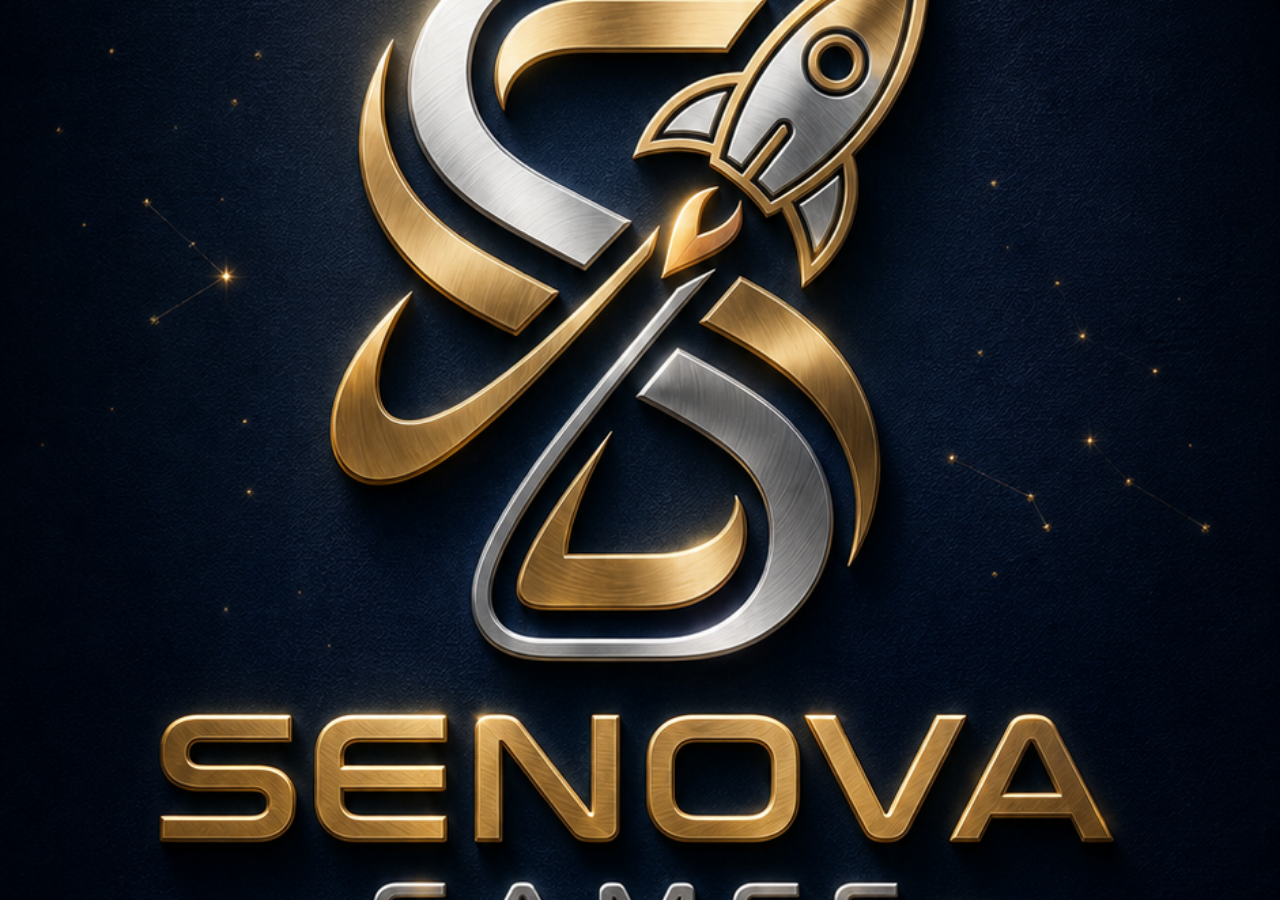
<file: BlockMir/www/index.html>
<!doctype html>
<html lang="tr">
<head>
  <meta charset="utf-8" />
  <script>(function(){try{var l=localStorage.getItem('blockmir_save_lang');if(l&&/^[a-z]{2}$/.test(l))document.documentElement.lang=l;}catch(e){}})();</script>
  <meta name="viewport" content="width=device-width,initial-scale=1,maximum-scale=1,user-scalable=no,viewport-fit=cover" />
  <meta name="apple-mobile-web-app-capable" content="yes" />
  <meta name="theme-color" content="#1b0833" />
  <title>BlockMir</title>
  <link rel="manifest" href="manifest.json" />
  <link rel="stylesheet" href="style.css" />
  <link rel="stylesheet" href="css/tutorial-lux.css" />
</head>
<body>
  <div id="app">
    <div class="company-splash" aria-hidden="true">
      <img src="assets/senova-splash-fullscreen.png" alt="" />
    </div>
    <div id="bootPremiumCurtain" class="boot-premium-curtain" aria-hidden="true">
      <div class="boot-premium-shine"></div>
      <div class="boot-premium-logo"><img src="assets/icon-512.png" alt="" width="88" height="88" /></div>
    </div>
    <section id="screenMenu" class="screen active menu-screen">
      <div class="top-mini clean"><button class="round" id="settingsBtn">⚙</button><div class="pill record menu-best" id="menuLeaderboardBtn" style="cursor:pointer">🏆 <span id="bestMenu">8x8 0 • 10x10 0</span></div><div class="pill coin">🪙 <span id="coinsMenu">0</span></div></div>
      <div class="brand-card menu-brand-premium">
        <div class="menu-mascot-block">
          <div class="menu-mascot-premium-btn" aria-hidden="false">
            <div class="menu-mascot-inner">
              <img class="menu-mascot-icon" src="assets/menu-mascot.png" alt="BlockMir maskot" width="176" height="176" decoding="async" />
            </div>
            <div class="menu-mascot-gloss" aria-hidden="true"></div>
          </div>
        </div>
        <div class="brand-title"><span>BLOCK</span><span>MIR</span></div>
        <div class="tagline" id="menuTagline">ZEKANI BLOKLARLA YANSIT!</div>
        <div class="level-strip">
          <b id="levelText">Seviye 1</b>
          <div class="xp-track"><i id="xpFill"></i></div>
          <small id="xpText">0 / 0 XP</small>
        </div>
        <div class="menu-adfree-badge nav-badge-adfree" id="navAdFreeBadge" role="status" tabindex="0" aria-live="polite">
          <span class="nav-icon-wrap" aria-hidden="true"><svg class="nav-svg" viewBox="0 0 24 24" fill="none"><circle cx="12" cy="12" r="9" stroke="currentColor" stroke-width="1.8"/><path d="M8 12.5l2.5 2.5 5.5-5.5" stroke="currentColor" stroke-width="2.2" stroke-linecap="round" stroke-linejoin="round"/></svg></span>
          <small class="nav-label" id="navAdFreeLabel">Reklamsız oyun</small>
        </div>
      </div>
      <div class="menu-buttons">
        <div class="menu-group menu-group-play">
          <small class="menu-group-label" id="menuGroupPlay">OYNA</small>
          <button class="big-btn orange hidden" id="resumeBtn"><span class="resume-title">▶ DEVAM ET</span><small id="resumeSmall">kaldığın yer</small></button>
          <button class="big-btn yellow" id="classicBtn">▶ KLASİK</button>
          <button class="big-btn purple" id="adventureBtn"><span>▲ MACERA</span><small id="advSmall">1/100</small></button>
        </div>
        <div class="menu-group menu-group-daily">
          <small class="menu-group-label" id="menuGroupDaily">GÜNLÜK</small>
          <button class="big-btn pink menu-daily-btn" id="dailyBtn"><span id="dailyBtnTitle">⚔ MEYDAN OKUMA</span><small id="dailyBtnSub">bugünün modu</small><span class="nav-count-badge hidden" id="challengeTodayDot" aria-hidden="true">!</span></button>
        </div>
      </div>
      <div class="bottom-nav premium-nav menu-bottom-nav">
        <button class="nav-pill nav-pill-daily" id="navDaily" type="button" aria-label="Günlük Ödül">
          <span class="nav-icon-wrap" aria-hidden="true"><span class="nav-emoji">🎁</span></span>
          <small class="nav-label" id="navDailyLabel">Günlük</small>
          <small class="menu-streak-badge hidden" id="menuStreakBadge"></small>
          <span class="nav-count-badge hidden" id="navDailyDot" aria-hidden="true">1</span>
        </button>
        <button class="nav-pill nav-pill-customize" id="navCustomize" type="button" aria-label="Kişiselleştir">
          <span class="nav-icon-wrap" aria-hidden="true"><svg class="nav-svg" viewBox="0 0 24 24" fill="none"><path d="M12 3l1.8 4.2L18 9l-4.2 1.8L12 15l-1.8-4.2L6 9l4.2-1.8L12 3z" fill="#ffd65d"/><circle cx="18.5" cy="17.5" r="2.5" stroke="#9d6bff" stroke-width="1.8"/><path d="M4 20l4-4" stroke="#58ffbf" stroke-width="2" stroke-linecap="round"/></svg></span>
          <small class="nav-label" id="navCustomizeLabel">Kişiselleştir</small>
        </button>
        <button class="nav-pill nav-pill-ach" id="navAch" type="button" aria-label="Başarılar">
          <span class="nav-icon-wrap" aria-hidden="true"><svg class="nav-svg" viewBox="0 0 24 24" fill="none"><path d="M5 8h14v2c0 3-2 5-7 5s-7-2-7-5V8z" fill="url(#navGold)"/><path d="M9 8V6a3 3 0 016 0v2" stroke="#fff2b0" stroke-width="1.6"/><path d="M8 19h8l-1 3H9l-1-3z" fill="#ffd65d"/><defs><linearGradient id="navGold" x1="5" y1="8" x2="19" y2="15"><stop stop-color="#ffe98a"/><stop offset="1" stop-color="#f5a623"/></linearGradient></defs></svg></span>
          <small class="nav-label">Başarılar</small>
          <span class="nav-count-badge hidden" id="navAchCount" aria-hidden="true">0</span>
        </button>
        <button class="nav-pill nav-pill-stats" id="navStats" type="button" aria-label="İstatistik">
          <span class="nav-icon-wrap" aria-hidden="true"><svg class="nav-svg" viewBox="0 0 24 24" fill="none"><rect x="5" y="13" width="4" height="7" rx="1.2" fill="#58ffbf"/><rect x="10" y="9" width="4" height="11" rx="1.2" fill="#9d6bff"/><rect x="15" y="5" width="4" height="15" rx="1.2" fill="#ffd65d"/><path d="M4 21h16" stroke="#ffffff55" stroke-width="1.5" stroke-linecap="round"/></svg></span>
          <small class="nav-label">İstatistik</small>
        </button>
      </div>
    </section>

    <section id="screenClassic" class="screen panel-screen classic-screen">
      <div class="panel-head"><button class="round backBtn">‹</button><h2>Klasik Mod</h2><div class="pill" id="classicLeaderboardBtn" style="cursor:pointer">🏆</div></div>
      <div class="classic-choice-wrap">
        <button class="classic-choice" id="classic8Btn">
          <strong>8x8 Hızlı Oyun</strong>
          <span>Daha sıkışık, daha hızlı ve klasik BlockMir hissi.</span>
          <em>Max Skor: <b id="classic8Best">0</b></em>
        </button>
        <button class="classic-choice wide" id="classic10Btn">
          <strong>10x10 Geniş Tahta</strong>
          <span>Daha uzun oyun, daha yüksek skor ve daha geniş strateji.</span>
          <em>Max Skor: <b id="classic10Best">0</b></em>
        </button>
      </div>
    </section>

    <section id="screenGame" class="screen game-screen">
      <div class="game-top daily-game-top">
        <button class="round" id="pauseBtn">Ⅱ</button>
        <div class="score-card" id="scoreCard">
          <div class="score-card-top">
            <span id="modeLabel">KLASİK</span>
            <span id="dailyModeBadge" class="daily-mode-badge hidden"></span>
          </div>
          <b id="scoreText">0</b>
          <small id="targetText"></small>
        </div>
        <div class="pill record game-record" id="gameLeaderboardBtn" style="cursor:pointer">🏆 <span id="bestGame">0</span></div>
        <div class="pill coin">🪙 <span id="coinsGame">0</span></div>
      </div>
      <div id="comboToast" class="combo-toast"></div>
      <div id="adventureMissionHud" class="adv5-mission-hud hidden" aria-live="polite"></div>
      <div id="adventureTimerStrip" class="adventure-timer hidden">
        <div class="timer-head"><span id="advTimerTitle">Macera Süresi</span><b id="advTimerClock">00:00</b></div>
        <div class="star-road">
          <span class="star-node s3" id="starNode3">⭐⭐⭐</span>
          <i id="starRoadFill"></i>
          <span class="star-node s2" id="starNode2">⭐⭐</span>
          <span class="star-node s1" id="starNode1">⭐</span>
        </div>
        <div class="timer-limits"><span id="limit3">3★</span><span id="limit2">2★</span><span id="limit1">1★</span></div>
      </div>
      <div id="dailyShrinkStrip" class="daily-shrink-strip hidden">
        <div class="daily-shrink-panel">
          <div class="daily-shrink-dial" aria-hidden="true">
            <div class="daily-shrink-dial-ring"></div>
            <div class="daily-shrink-needle-wrap" id="dailyShrinkNeedleWrap"><i class="daily-shrink-needle" id="dailyShrinkNeedle"></i></div>
            <span class="daily-shrink-board" id="dailyShrinkBoard">8×8</span>
          </div>
          <div class="daily-shrink-copy">
            <div class="daily-shrink-head"><span id="dailyShrinkTitle">Daralma riski</span><b id="dailyShrinkCounter">0/8</b></div>
            <div class="daily-shrink-segments" id="dailyShrinkSegments"></div>
            <small id="dailyShrinkHint">Patlama yoksa tahta küçülür</small>
          </div>
        </div>
      </div>
      <div class="board-shell">
        <div id="nightFogVeil" class="night-fog-veil hidden" aria-hidden="true"></div>
        <div id="board" class="board"></div>
      </div>
      <div id="pieceTray" class="piece-tray"></div>
      <div class="game-actions">
        <button id="undoBtn"><b>↶</b><span>GERİ AL</span><small id="undoCount">1 hamle</small></button>
        <button id="hintBtn"><b>💡</b><span>İPUCU</span><small id="hintCount">1</small></button>
        <button id="restartBtn"><b>↻</b><span>YENİDEN</span><small>başla</small></button>
      </div>
    </section>

    <section id="screenAdventure" class="screen panel-screen adv5-screen">
      <div class="adv5-ambient" id="adv5Ambient" aria-hidden="true"></div>
      <div class="panel-head adv5-head"><button class="round backBtn">‹</button><h2>Macera Yolu</h2><div class="pill adv5-pill">⭐ <span id="advStarTotal">0</span> • <span id="advLevelHead">1</span>/100</div></div>
      <div class="adventure-scroll adv5-scroll" id="adventureScroll">
        <div id="worldMap" class="adv5-world-rail"></div>
        <div class="adv5-map-head">
          <b id="adv5WorldTitle">Bölüm I</b>
          <div id="advMasterToggle" class="adv5-master-toggle hidden" role="tablist">
            <button type="button" id="advNormalBtn" class="active">Normal</button>
            <button type="button" id="advMasterBtn">Usta</button>
          </div>
          <span id="advGridMeta">1-10</span>
        </div>
        <div id="levelGrid" class="adv5-level-path"></div>
        <div id="adv5Hero" class="adv5-hero adv5-hero-compact"></div>
        <div class="adv5-mission-shell">
          <div class="adv5-mission-head"><span id="levelTitle">Seviye 1</span><em id="adv5MissionType">Görev</em></div>
          <div id="adv5CoachSlot" class="adv5-coach-slot"></div>
          <div id="levelDesc" class="adv5-mission-body"></div>
        </div>
      </div>
      <div class="adv5-footer"><p id="adv5ReplayHint" class="adv5-replay-hint hidden"></p><button class="big-btn adv5-peak-btn hidden" id="peakTrialBtn" type="button">▲ ZİRVE DENEMESİ</button><button class="big-btn adv5-play-btn" id="startAdventureBtn" type="button">▶ BÖLÜME BAŞLA</button></div>
    </section>

    <section id="screenCustomize" class="screen panel-screen customize-screen">
      <div class="panel-head customize-head"><button class="round backBtn">‹</button><h2 id="customizeTitle">Kişiselleştir</h2><div class="pill coin customize-coin-pill hidden" id="customizeCoinPill">🪙 <span id="coinsCustomize">0</span></div><button class="round customize-reset-btn" id="resetThemeBtn" type="button">↺</button></div>
      <div class="customize-tabs">
        <button type="button" class="customize-tab active" id="customizeTabThemeBtn" data-tab="theme">🎨 Tema</button>
        <button type="button" class="customize-tab" id="customizeTabMarketBtn" data-tab="market">🪙 Market</button>
      </div>
      <div id="customizeMarketSubTabs" class="market-tabs customize-market-tabs hidden" aria-hidden="true">
        <button type="button" data-tab="themes" class="active">Temalar</button>
        <button type="button" data-tab="blocks">Bloklar</button>
        <button type="button" data-tab="effects">Efektler</button>
        <button type="button" data-tab="boosters">Güçler</button>
      </div>
      <div class="customize-scroll" id="customizeScroll">
        <div id="customizeThemePanel" class="customize-panel active">
          <div class="theme-tools">
            <button class="upload-card" id="photoPickBtn" type="button">📷 Galeriden Fotoğraf Seç</button>
            <input id="photoInput" class="native-file-input" type="file" accept="image/*">
            <button class="upload-card" id="clearPhotoBtn">✨ Varsayılana Dön</button>
          </div>
          <div id="themeList" class="theme-list"></div>
          <div class="sliders"><label><span id="blurLabel">Bulanıklık</span> <input id="blurRange" type="range" min="0" max="4" value="0"></label><label><span id="darkLabel">Koyuluk</span> <input id="darkRange" type="range" min="0" max="55" value="0"></label></div>
        </div>
        <div id="customizeMarketPanel" class="customize-panel">
          <div id="marketList" class="market-list"></div>
        </div>
      </div>
    </section>

    <section id="screenDaily" class="screen panel-screen daily-hub-screen">
      <div class="panel-head"><button class="round backBtn">‹</button><h2 id="dailyHubTitle">Günlük</h2><div class="pill coin">🪙 <span id="coinsDaily">0</span></div></div>
      <div class="daily-hub-tabs">
        <button type="button" class="daily-hub-tab active" id="dailyTabRewardBtn" data-tab="reward">🎁 Ödül</button>
        <button type="button" class="daily-hub-tab" id="dailyTabChallengeBtn" data-tab="challenge">⚔ Meydan Okuma</button>
      </div>
      <div class="daily-scroll" id="dailyScroll">
        <div id="dailyPanelReward" class="daily-hub-panel active">
          <div class="daily-streak-strip" id="dailyStreakStrip"></div>
          <div class="daily-chest-stage" id="dailyChestStage">
            <div class="daily-chest-aura" id="dailyChestAura" aria-hidden="true"></div>
            <div class="daily-chest-burst" id="dailyChestBurst" aria-hidden="true"></div>
            <p class="daily-chest-hint" id="dailyChestHint">Dokun ve bugünkü ödülünü aç</p>
            <button type="button" class="daily-chest-box" id="dailyChestBox" aria-label="Şans kutusu">
              <span class="daily-chest-lid" aria-hidden="true"></span>
              <span class="daily-chest-body" aria-hidden="true">🎁</span>
              <span class="daily-chest-shine" aria-hidden="true"></span>
            </button>
            <div class="daily-chest-reveal hidden" id="dailyChestReveal">
              <div class="daily-reveal-burst" aria-hidden="true"></div>
              <div class="daily-reveal-rarity" id="dailyRevealRarity"></div>
              <b id="dailyRevealTitle">Ödül</b>
              <p id="dailyRevealDesc"></p>
            </div>
            <button class="big-btn pink daily-chest-open-btn" id="dailyChestOpenBtn" type="button">KUTUYU AÇ</button>
          </div>
        </div>
        <div id="dailyPanelChallenge" class="daily-hub-panel">
          <div class="daily-trophy-grid" id="dailyTrophyGrid"></div>
          <div class="daily-challenge-today" id="dailyChallengeToday"></div>
          <button class="big-btn yellow daily-challenge-play" id="dailyChallengePlayBtn" type="button">OYNA</button>
          <div class="daily-mode-board">
            <div class="daily-mode-board-head"><b id="dailyModeBoardTitle">Mod rekorları</b><span id="dailyModeBoardSub">8×8 • günlük max skor</span></div>
            <div id="dailyModeScoreList" class="daily-mode-score-list"></div>
          </div>
        </div>
      </div>
    </section>

    <section id="screenAchievements" class="screen panel-screen ach-premium-screen">
      <div class="panel-head"><button class="round backBtn">‹</button><h2>Başarılar</h2><div class="pill ach-pill">⭐ <span id="achCount">0</span></div></div>
      <div class="ach-scroll" id="achScroll"><div id="achList" class="ach-list ach-list-premium"></div></div>
    </section>

    <section id="screenStats" class="screen panel-screen stats-premium-screen">
      <div class="panel-head"><button class="round backBtn">‹</button><h2>İstatistikler</h2><div class="pill coin">🪙 <span id="coinsStats">0</span></div></div>
      <div class="stats-scroll" id="statsScroll"><div id="statsList" class="stats-list stats-premium"></div></div>
    </section>

    <section id="screenSettings" class="screen panel-screen settings-premium-screen">
      <div class="panel-head"><button class="round backBtn">‹</button><h2>Ayarlar</h2></div>
      <div class="settings-scroll" id="settingsScroll">
        <div class="settings-cards">
          <div class="premium-setting-card psc-toggle-card" id="musicCard">
            <div class="psc-head">
              <span class="psc-icon psc-icon-music" aria-hidden="true">♪</span>
              <div class="psc-copy"><b id="musicTitle">Müzik</b><small id="musicDesc">Arka plan müziği</small></div>
              <button class="psc-toggle" id="musicToggleBtn" type="button" aria-pressed="true"><i></i></button>
            </div>
            <div class="psc-volume-row">
              <label id="musicVolLabel" for="musicVolRange">Vol</label>
              <input type="range" id="musicVolRange" min="0" max="100" value="100" aria-labelledby="musicVolLabel" />
              <output id="musicVolOut" for="musicVolRange">100%</output>
            </div>
          </div>
          <div class="premium-setting-card psc-toggle-card" id="soundCard">
            <div class="psc-head">
              <span class="psc-icon psc-icon-sound" aria-hidden="true">🔊</span>
              <div class="psc-copy"><b id="soundTitle">Ses Efektleri</b><small id="soundDesc">Oyun sesleri ve patlamalar</small></div>
              <button class="psc-toggle" id="soundToggleBtn" type="button" aria-pressed="true"><i></i></button>
            </div>
            <div class="psc-volume-row">
              <label id="sfxVolLabel" for="sfxVolRange">Vol</label>
              <input type="range" id="sfxVolRange" min="0" max="100" value="100" aria-labelledby="sfxVolLabel" />
              <output id="sfxVolOut" for="sfxVolRange">100%</output>
            </div>
          </div>
          <div class="premium-setting-card psc-toggle-card" id="vibrateCard">
            <div class="psc-head">
              <span class="psc-icon psc-icon-vibrate" aria-hidden="true">📳</span>
              <div class="psc-copy"><b id="vibrateTitle">Titreşim</b><small id="vibrateDesc">Dokunsal geri bildirim</small></div>
              <button class="psc-toggle" id="vibrateToggleBtn" type="button" aria-pressed="true"><i></i></button>
            </div>
          </div>
          <div class="premium-setting-card psc-graphics-card" id="graphicsCard">
            <div class="psc-head psc-head-graphics">
              <span class="psc-icon psc-icon-graphics" aria-hidden="true">✦</span>
              <div class="psc-copy"><b id="graphicsTitle">Grafik Kalitesi</b><small id="graphicsDesc">Düşük cihazlarda efektleri azaltır.</small></div>
              <select id="graphicsSelect" class="psc-select" aria-labelledby="graphicsTitle">
                <option value="max">Maksimum</option>
                <option value="high">Yüksek</option>
                <option value="auto">Otomatik</option>
                <option value="medium">Orta</option>
                <option value="low">Düşük</option>
                <option value="ultra">Çok Düşük</option>
              </select>
            </div>
          </div>
          <div class="premium-setting-card psc-language-card">
            <div class="psc-head psc-head-lang"><span class="psc-icon psc-icon-lang" aria-hidden="true">🌐</span><div class="psc-copy"><b id="languageTitle">Dil</b><small id="languageDesc">Seçili: Türkçe</small></div></div>
            <div class="lang-premium-v2" id="languageFlags">
              <button type="button" class="lang-current-btn" id="langCurrentBtn" aria-expanded="false" aria-controls="langGridPanel">
                <span class="lang-current-flag" id="langCurrentFlag" aria-hidden="true">🇹🇷</span>
                <span class="lang-current-text" id="langCurrentText">Türkçe</span>
                <span class="lang-current-chevron" aria-hidden="true">▾</span>
              </button>
              <div class="lang-grid-panel hidden" id="langGridPanel">
                <div class="lang-grid" id="langGrid" role="listbox" aria-label="Language"></div>
              </div>
            </div>
          </div>
          <div class="premium-setting-card colorblind-card" id="colorblindCard">
            <div class="psc-head">
              <span class="psc-icon psc-icon-colorblind" aria-hidden="true">◎</span>
              <div class="psc-copy"><b id="colorblindTitle">Renk Körlüğü Dostu Mod</b><small id="colorblindDesc">Bloklara şekil işareti ekler, renkleri daha kolay ayırt ettirir.</small></div>
              <button class="psc-toggle" id="colorblindToggleBtn" type="button" aria-pressed="false"><i></i></button>
            </div>
            <div class="psc-preview" aria-hidden="true"><span>●</span><span>▲</span><span>◆</span><span>■</span><span>★</span><span>⬟</span></div>
          </div>
          <div class="psc-action-row"><span id="tutorialLabel">BlockMir Rehberi</span><button id="tutorialOpenBtn" type="button">Aç</button></div>
          <div class="psc-action-row"><span id="photoLabel">Tahta Fotoğrafı</span><button id="photoShortcut" type="button">Seç</button></div>
          <div class="psc-action-row"><span id="reviewLabel">Oyunu Değerlendir</span><button id="reviewBtn" type="button">Aç</button></div>
          <div class="psc-action-row"><span id="privacyLabel">Gizlilik Politikası</span><button id="privacyBtn" type="button">Aç</button></div>
          <p class="version-strip" id="settingsVersion"></p>
        </div>
      </div>
    </section>

    <section id="screenPause" class="modal-screen pause-screen">
      <div class="modal-card pause-card">
        <h2 id="pauseTitle">DURAKLAT</h2>
        <div class="pause-actions">
          <button class="big-btn green" id="pauseResumeBtn" type="button">DEVAM ET</button>
          <button class="big-btn yellow" id="pauseRestartBtn" type="button">YENİDEN BAŞLA</button>
          <button class="big-btn purple" id="pauseMenuBtn" type="button">ANA MENÜ</button>
        </div>
        <div class="pause-settings">
          <p class="pause-settings-label" id="pauseSettingsLabel">Hızlı ayarlar</p>
          <div class="pause-settings-grid">
            <div class="premium-setting-card psc-toggle-card pause-setting-card" id="pauseMusicCard">
              <div class="psc-head">
                <span class="psc-icon psc-icon-music" aria-hidden="true">♪</span>
                <div class="psc-copy"><b id="pauseMusicTitle">Müzik</b></div>
                <button class="psc-toggle" id="pauseMusicToggleBtn" type="button" aria-pressed="true"><i></i></button>
              </div>
            </div>
            <div class="premium-setting-card psc-toggle-card pause-setting-card" id="pauseSoundCard">
              <div class="psc-head">
                <span class="psc-icon psc-icon-sound" aria-hidden="true">🔊</span>
                <div class="psc-copy"><b id="pauseSoundTitle">Ses Efektleri</b></div>
                <button class="psc-toggle" id="pauseSoundToggleBtn" type="button" aria-pressed="true"><i></i></button>
              </div>
            </div>
            <div class="premium-setting-card psc-toggle-card pause-setting-card" id="pauseVibrateCard">
              <div class="psc-head">
                <span class="psc-icon psc-icon-vibrate" aria-hidden="true">📳</span>
                <div class="psc-copy"><b id="pauseVibrateTitle">Titreşim</b></div>
                <button class="psc-toggle" id="pauseVibrateToggleBtn" type="button" aria-pressed="true"><i></i></button>
              </div>
            </div>
            <div class="premium-setting-card psc-graphics-card pause-setting-card pause-graphics-card" id="pauseGraphicsCard">
              <div class="psc-head psc-head-graphics">
                <span class="psc-icon psc-icon-graphics" aria-hidden="true">✦</span>
                <div class="psc-copy"><b id="pauseGraphicsTitle">Grafik Kalitesi</b></div>
                <select id="pauseGraphicsSelect" class="psc-select" aria-labelledby="pauseGraphicsTitle">
                  <option value="max">Maksimum</option>
                  <option value="high">Yüksek</option>
                  <option value="auto">Otomatik</option>
                  <option value="medium">Orta</option>
                  <option value="low">Düşük</option>
                  <option value="ultra">Çok Düşük</option>
                </select>
              </div>
            </div>
          </div>
        </div>
      </div>
    </section>

    <section id="screenRestartConfirm" class="modal-screen restart-confirm-screen" aria-modal="true" role="dialog" aria-labelledby="restartConfirmTitle">
      <div class="modal-card restart-confirm-card">
        <h2 id="restartConfirmTitle">Yeniden başla?</h2>
        <p id="restartConfirmDesc">Skor ve ilerleme sıfırlanır.</p>
        <div class="restart-confirm-actions">
          <button class="big-btn yellow" id="restartConfirmYesBtn" type="button">Evet, yeniden başla</button>
          <button class="big-btn green" id="restartConfirmNoBtn" type="button">Vazgeç</button>
        </div>
      </div>
    </section>

    <section id="screenGameOver" class="modal-screen">
      <div class="modal-card"><h2 id="overTitle">OYUN BİTTİ!</h2><p id="gameOverScoreLabel">Skor</p><strong id="resultScore">0</strong><p id="rewardLine"></p><button class="big-btn orange revive-btn hidden" id="reviveBtn" type="button"><span id="reviveBtnLabel">🪙 İLE DEVAM</span><small id="reviveBtnSub">Tahta korunur</small></button><button class="big-btn green" id="continueBtn">DEVAM ET</button><button class="big-btn cyan hidden" id="shareScoreBtn" type="button">SKORU PAYLAŞ</button><button class="big-btn yellow" id="againBtn">YENİDEN BAŞLA</button><button class="big-btn purple" id="menuBtn">ANA MENÜ</button></div>
    </section>

    <section id="screenLangPick" class="modal-screen lang-pick-screen">
      <div class="lang-pick-card">
        <div class="lang-pick-glow" aria-hidden="true"></div>
        <img class="lang-pick-logo" src="assets/icon-512.png" alt="" width="72" height="72" />
        <h2 id="langPickTitle">Dil</h2>
        <p class="lang-pick-sub" id="langPickSub">Language</p>
        <div class="lang-pick-grid" id="langPickGrid" role="listbox"></div>
      </div>
    </section>

    <section id="screenTutorial" class="modal-screen tutorial-screen">
      <div class="modal-card tutorial-card premium-tutorial lux-tutorial tut-minimal">
        <div class="tut-lux-frame" aria-hidden="true"><span class="tut-corner tl"></span><span class="tut-corner tr"></span><span class="tut-corner bl"></span><span class="tut-corner br"></span><div class="tut-shimmer"></div></div>
        <div class="tutorial-header lux-head tut-head-min">
          <div class="tutorial-progress" id="tutorialProgress"></div>
          <h2 id="tutorialTitle">👆</h2>
        </div>
        <div class="tutorial-stage lux-stage" id="tutorialStage">
          <div class="tut-scene tut-scene-interactive" data-scene="interactive">
            <p class="tut-interactive-hint" id="tutInteractiveHint"></p>
          </div>
          <div class="tut-scene tut-scene-overview" data-scene="overview">
            <div class="tut-overview-row">
              <div class="tut-overview-tile"><span>▶</span><small data-chip="0"></small></div>
              <div class="tut-overview-tile"><span>▲</span><small data-chip="1"></small></div>
              <div class="tut-overview-tile"><span>🎁</span><small data-chip="2"></small></div>
              <div class="tut-overview-tile"><span>🎨</span><small data-chip="3"></small></div>
            </div>
          </div>
        </div>
        <div class="tutorial-nav lux-nav">
          <button class="big-btn purple hidden" id="tutorialBackBtn" type="button">GERİ</button>
          <button class="big-btn green lux-next" id="tutorialNextBtn" type="button">İLERİ</button>
        </div>
        <div class="tutorial-skip-wrap">
          <button class="big-btn ghost lux-skip" id="tutorialSkipBtn" type="button">GEÇ</button>
        </div>
      </div>
    </section>
    <section id="screenPrivacy" class="modal-screen privacy-screen">
      <div class="modal-card privacy-card">
        <h2>BlockMir Gizlilik Politikası</h2>
        <div class="privacy-text">
          <p>BlockMir kullanıcı hesabı oluşturmaz, konum bilgisi toplamaz, reklam kimliği kullanmaz ve kişisel verileri geliştiriciye göndermez.</p>
          <p>Oyun; skor, seviye, coin, ayarlar, başarımlar ve isteğe bağlı seçilen tema fotoğrafı gibi bilgileri yalnızca kullanıcının cihazında saklar.</p>
          <p>Kullanıcı tarafından seçilen fotoğraf yalnızca oyun içinde arka plan/tema amacıyla kullanılır ve geliştiriciye gönderilmez.</p>
          <p>BlockMir gerçek para, bahis, kumar veya para ödülü içermez. Oyun içindeki coinler yalnızca oyun içi ilerleme ve kozmetik seçenekler için kullanılır.</p>
          <p>İletişim: oguzhan.7796@gmail.com</p>
        </div>
        <button class="big-btn green" id="privacyCloseBtn" type="button">KAPAT</button>
      </div>
    </section>
    <div id="dragLayer"></div>
    <div id="tutPlayDock" class="tut-play-dock hidden">
      <div class="tut-play-dots" id="tutPlayDots"></div>
      <h2 class="tut-play-title" id="tutPlayTitle">👆</h2>
      <div class="tut-play-actions">
        <button class="big-btn ghost lux-skip" id="tutPlaySkip" type="button">GEÇ</button>
        <button class="big-btn green lux-next" id="tutPlayNext" type="button" disabled>İLERİ</button>
      </div>
    </div>
  </div>
  <script src="js/blockmir-i18n.js"></script>
  <script src="js/blockmir-i18n-world.js"></script>
  <script src="js/blockmir-catalog.js"></script>
  <script src="js/blockmir-daily.js"></script>
  <script src="js/blockmir-audio.js"></script>
  <script src="game.js"></script>
</body>
</html>
</file>
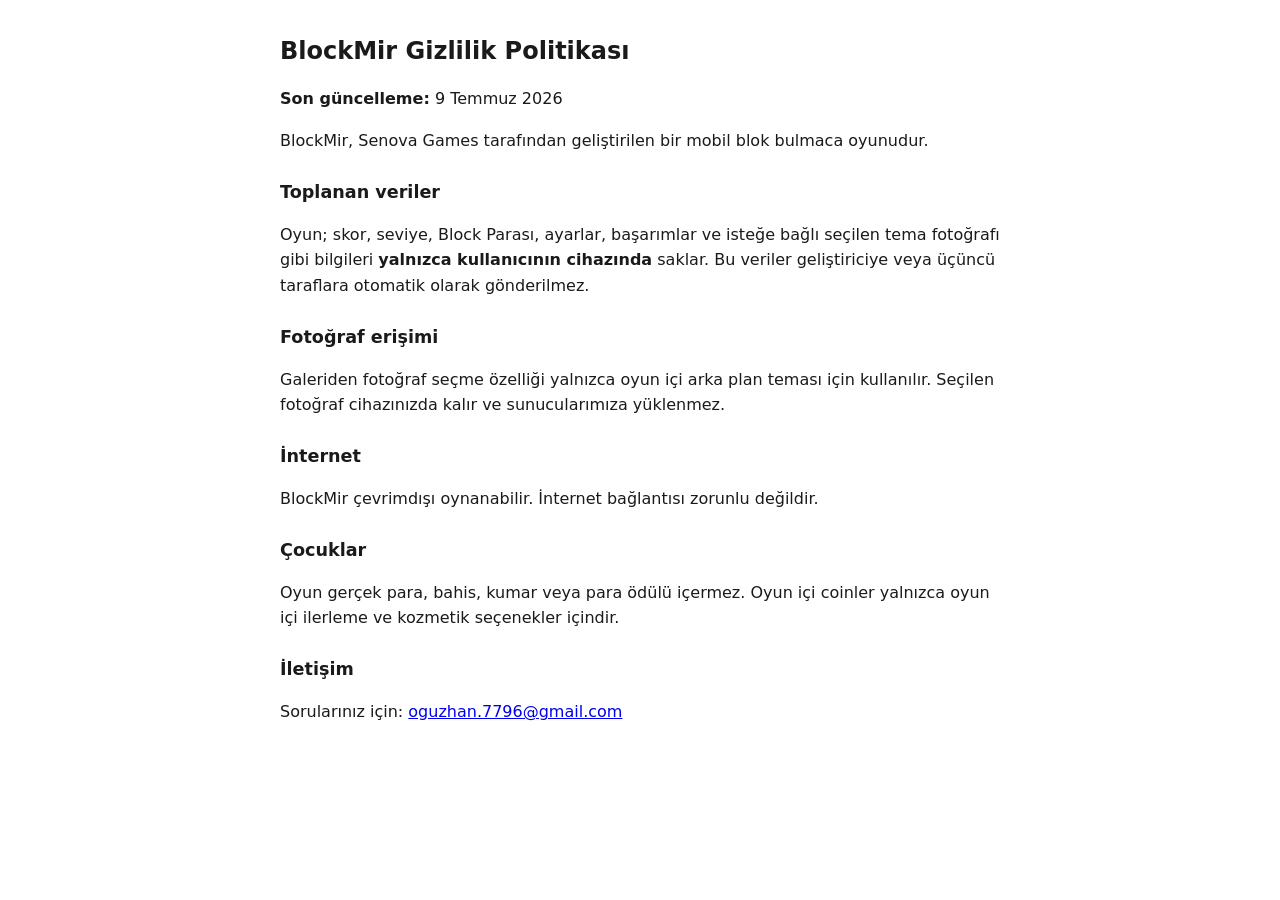
<file: gizlilik-politikasi.html>
<!DOCTYPE html>
<html lang="tr">
<head>
  <meta charset="utf-8" />
  <meta name="viewport" content="width=device-width, initial-scale=1" />
  <title>BlockMir — Gizlilik Politikası</title>
  <style>
    body { font-family: system-ui, sans-serif; max-width: 720px; margin: 2rem auto; padding: 0 1rem; line-height: 1.6; color: #1a1a1a; }
    h1 { font-size: 1.5rem; }
    h2 { font-size: 1.1rem; margin-top: 1.5rem; }
  </style>
</head>
<body>
  <h1>BlockMir Gizlilik Politikası</h1>
  <p><strong>Son güncelleme:</strong> 9 Temmuz 2026</p>
  <p>BlockMir, Senova Games tarafından geliştirilen bir mobil blok bulmaca oyunudur.</p>

  <h2>Toplanan veriler</h2>
  <p>Oyun; skor, seviye, Block Parası, ayarlar, başarımlar ve isteğe bağlı seçilen tema fotoğrafı gibi bilgileri <strong>yalnızca kullanıcının cihazında</strong> saklar. Bu veriler geliştiriciye veya üçüncü taraflara otomatik olarak gönderilmez.</p>

  <h2>Fotoğraf erişimi</h2>
  <p>Galeriden fotoğraf seçme özelliği yalnızca oyun içi arka plan teması için kullanılır. Seçilen fotoğraf cihazınızda kalır ve sunucularımıza yüklenmez.</p>

  <h2>İnternet</h2>
  <p>BlockMir çevrimdışı oynanabilir. İnternet bağlantısı zorunlu değildir.</p>

  <h2>Çocuklar</h2>
  <p>Oyun gerçek para, bahis, kumar veya para ödülü içermez. Oyun içi coinler yalnızca oyun içi ilerleme ve kozmetik seçenekler içindir.</p>

  <h2>İletişim</h2>
  <p>Sorularınız için: <a href="mailto:oguzhan.7796@gmail.com">oguzhan.7796@gmail.com</a></p>
</body>
</html>
</file>
<file: BlockMir/www/style.css>
﻿*{box-sizing:border-box;-webkit-tap-highlight-color:transparent;-webkit-touch-callout:none}
html,body{margin:0;width:100%;height:100%;overflow:hidden;font-family:Inter,system-ui,-apple-system,Segoe UI,Arial,sans-serif;background:#160626;color:white;user-select:none;-webkit-user-select:none}
.board,.board-shell,#board,.cell,.piece,.piece-tray,#screenGame,#app{
  -webkit-touch-callout:none;
  -webkit-user-select:none;
  user-select:none;
  touch-action:manipulation;
}
.piece,.drag-preview{
  touch-action:none;
}
button{font:inherit;color:inherit;border:0;cursor:pointer;touch-action:manipulation}#app{position:relative;width:100vw;height:100vh;max-width:560px;margin:0 auto;background:radial-gradient(circle at 20% 10%,#563097 0,#1f0d3a 36%,#12051f 100%);overflow:hidden}.screen{position:absolute;inset:0;display:none;padding:18px}.screen.active{display:flex}.menu-screen{flex-direction:column;align-items:center;gap:14px}.top-mini{width:100%;display:flex;align-items:center;justify-content:space-between}.top-mini.clean{justify-content:space-between}.round{width:48px;height:48px;border-radius:50%;background:linear-gradient(#9062d7,#50238c);box-shadow:0 6px 0 #27103d,0 0 18px #ffffff22;font-weight:900}.pill{height:42px;min-width:86px;padding:0 14px;border-radius:20px;background:#0004;border:1px solid #fff2;display:flex;align-items:center;justify-content:center;gap:8px;font-weight:900}.coin{color:#ffd45a}.brand-card{width:92%;max-width:410px;margin-top:4px;padding:18px 16px 12px;border-radius:30px;background:linear-gradient(160deg,#2b1250cc,#18082dd0);box-shadow:0 18px 42px #0008,inset 0 0 0 1px #fff1;text-align:center;position:relative;overflow:hidden}.brand-card:after{content:"";position:absolute;inset:0;background:radial-gradient(circle at 50% 0,#ffcb6928,transparent 45%);pointer-events:none}.mascot-wrap{position:relative;margin:auto;width:156px;height:156px;border-radius:32px;display:grid;place-items:center;background:linear-gradient(#7543be,#361363);box-shadow:0 12px 26px #0009;overflow:hidden}.mascot-wrap img{width:100%;height:100%;object-fit:cover}.brand-title{position:relative;margin-top:-26px;font-size:46px;line-height:.9;font-weight:1000;letter-spacing:-3px;text-shadow:0 5px 0 #6d1734,0 10px 22px #000b}.brand-title span:first-child{color:#ffca3a}.brand-title span:last-child{color:#ff5176}.tagline{position:relative;display:inline-block;margin-top:8px;padding:7px 14px;border-radius:13px;background:#0007;font-weight:1000;font-size:13px;letter-spacing:.5px}.menu-buttons{display:flex;flex-direction:column;gap:14px;width:82%;max-width:380px}
.menu-group{display:flex;flex-direction:column;gap:10px;width:100%}
.menu-group-label{
  display:block;margin:0 0 2px;font-size:10px;font-weight:1000;letter-spacing:.38em;
  text-align:center;color:#cdb8ff;opacity:.88;text-shadow:0 1px 6px #0006;
  position:static!important;right:auto!important;
}
.menu-group-play .menu-group-label{color:#ffe9a8}
.menu-group-more .menu-group-label{color:#b8f0ff}.big-btn{height:72px;border-radius:22px;font-size:25px;font-weight:1000;letter-spacing:.5px;text-shadow:0 2px 0 #0005;box-shadow:0 8px 0 #0007,inset 0 2px 0 #fff7;display:flex;align-items:center;justify-content:center;gap:10px}.big-btn:active{transform:translateY(4px);box-shadow:0 4px 0 #0008}.yellow{background:linear-gradient(#ffd86a,#f59b23)}.purple{background:linear-gradient(#b66dff,#7f35e3)}.green{background:linear-gradient(#42dfba,#18aa8b)}.blue{background:linear-gradient(#45bdf5,#197fcf)}.pink{background:linear-gradient(#ff7296,#e73764)}.menu-buttons .big-btn{position:relative}.menu-buttons small{position:absolute;right:20px;font-size:14px;opacity:.9}.bottom-nav{margin-top:auto;display:flex;gap:24px;padding-bottom:4px}.bottom-nav button{width:62px;height:62px;border-radius:20px;background:linear-gradient(#8d4ede,#5723a4);box-shadow:0 7px 0 #291044;font-size:28px}.game-screen{flex-direction:column;gap:12px}.game-top{display:flex;align-items:center;gap:10px}.score-card{flex:1;height:72px;border-radius:22px;background:#0004;border:1px solid #fff2;display:flex;flex-direction:column;align-items:center;justify-content:center;box-shadow:inset 0 0 20px #0005}.score-card span{font-size:12px;color:#d9c5ff;font-weight:900}.score-card b{font-size:36px;line-height:34px}.score-card small{height:14px;color:#ffdc68;font-weight:800}.board-shell{position:relative;width:min(92vw,480px);height:min(92vw,480px);max-width:calc(100vh - 280px);max-height:calc(100vh - 280px);margin:0 auto;border-radius:24px;padding:8px;background:linear-gradient(135deg,#f6d18a,#6c39b7 45%,#281048);box-shadow:0 0 0 4px #6933af,0 18px 40px #0009,inset 0 0 20px #fff5}.board{width:100%;height:100%;display:grid;grid-template-columns:repeat(8,1fr);grid-template-rows:repeat(8,1fr);gap:3px;border-radius:18px;padding:4px;overflow:hidden;background:linear-gradient(rgba(34,14,57,.45),rgba(34,14,57,.45)),var(--boardPhoto,url('assets/mir-soft.jpg')) center/cover;position:relative}.board:before{content:"";position:absolute;inset:0;backdrop-filter:blur(var(--blur,3px));background:rgba(0,0,0,var(--dark,.28));pointer-events:none}.cell{position:relative;border-radius:7px;background:rgba(255,255,255,.08);border:1px solid rgba(255,255,255,.16);z-index:1}.cell.filled{background:var(--c);box-shadow:inset 0 4px 0 #ffffff55,inset 0 -5px 0 #00000025,0 4px 8px #0008;border:0}.cell.filled.neon{box-shadow:inset 0 4px 0 #ffffff77,inset 0 -5px 0 #0004,0 0 14px var(--c),0 4px 8px #0008}.cell.filled.gold{background:linear-gradient(135deg,#fff49a,#ffb528 55%,#db7b19);box-shadow:inset 0 4px 0 #fff9,inset 0 -5px 0 #0003,0 0 18px #ffd544}.cell.preview-ok{background:rgba(62,255,180,.38);box-shadow:0 0 16px #34ffb2;border-color:#77ffd2}.cell.preview-bad{background:rgba(255,70,90,.36);box-shadow:0 0 16px #ff4060;border-color:#ff8a9c}.cell.hint{animation:pulseHint .8s ease 2}.cell.clear{animation:clearPop .32s ease forwards}@keyframes clearPop{0%{transform:scale(1);filter:brightness(1)}50%{transform:scale(1.18);filter:brightness(2)}100%{transform:scale(.05);opacity:0}}@keyframes pulseHint{0%,100%{box-shadow:none}50%{box-shadow:0 0 20px #fff44e;background:#fff44e66}}.piece-tray{height:120px;width:92%;margin:2px auto 0;border-radius:26px;background:#0004;border:1px solid #fff2;box-shadow:inset 0 0 18px #0005;display:grid;grid-template-columns:repeat(3,1fr);align-items:center;gap:8px;padding:10px}.piece{height:96px;border-radius:20px;display:grid;place-items:center;touch-action:none;cursor:grab}.piece.used{opacity:.2;pointer-events:none}.piece .mini-grid,.drag-preview .mini-grid{display:grid;gap:4px}.mini-cell{width:22px;height:22px;border-radius:7px;background:var(--c);box-shadow:inset 0 4px 0 #ffffff66,inset 0 -4px 0 #0003,0 3px 6px #0008}.piece:active{cursor:grabbing}.piece.selected{outline:4px solid #fff;box-shadow:0 0 20px #fff}.drag-preview{position:fixed;z-index:999;pointer-events:none;transform:translate(-50%,-50%) scale(1.15);filter:drop-shadow(0 12px 18px #000b);opacity:.92}.game-actions{display:grid;grid-template-columns:repeat(3,1fr);gap:10px;width:92%;margin:0 auto}.game-actions button{height:70px;border-radius:18px;background:linear-gradient(#442272,#2b124d);box-shadow:0 6px 0 #160724,inset 0 1px 0 #fff2;display:flex;flex-direction:column;align-items:center;justify-content:center}.game-actions b{font-size:24px;line-height:22px}.game-actions span{font-weight:1000;font-size:13px}.game-actions small{font-size:11px;opacity:.85}.combo-toast{position:absolute;left:50%;top:118px;transform:translateX(-50%) scale(.8);z-index:50;font-size:34px;font-weight:1000;color:#ffdb4d;text-shadow:0 4px 0 #9b2a2a,0 8px 20px #000;opacity:0;pointer-events:none}.combo-toast.show{animation:toast .9s ease}@keyframes toast{0%{opacity:0;transform:translateX(-50%) translateY(20px) scale(.7)}20%,70%{opacity:1;transform:translateX(-50%) translateY(0) scale(1)}100%{opacity:0;transform:translateX(-50%) translateY(-30px) scale(1.15)}}.panel-screen{flex-direction:column;gap:14px;background:radial-gradient(circle at 20% 0,#563097,#170726 60%)}.panel-head{display:flex;align-items:center;justify-content:space-between;gap:10px}.panel-head h2{margin:0;font-size:28px}.modal-card{border-radius:28px;background:#0005;border:1px solid #fff2;padding:22px;text-align:center;box-shadow:inset 0 0 22px #0004}.theme-tools{display:grid;grid-template-columns:1fr 1fr;gap:10px}.upload-card{min-height:60px;border-radius:18px;background:#0004;border:1px solid #fff2;display:grid;place-items:center;text-align:center;font-weight:900;overflow:hidden}.upload-card input{display:none}.theme-list,.market-list{display:grid;grid-template-columns:1fr 1fr;gap:12px;overflow:auto;padding-bottom:20px}.theme-card,.market-card{min-height:130px;border-radius:22px;background:#0005;border:1px solid #fff2;overflow:hidden;position:relative;box-shadow:0 8px 18px #0005}.theme-card .thumb{height:86px;background:var(--bg) center/cover}.theme-card b,.market-card b{display:block;padding:10px;font-size:15px}.theme-card.active{outline:4px solid #44eaa7}.sliders{margin-top:auto;display:grid;gap:12px;background:#0004;border-radius:22px;padding:14px}.sliders label{display:flex;justify-content:space-between;gap:10px}.sliders input{width:55%}.market-tabs{display:grid;grid-template-columns:repeat(4,minmax(0,1fr));gap:8px}.market-tabs button{height:44px;border-radius:16px;background:#0004;font-weight:900}.market-tabs button.active{background:#7d38e2}.market-card{padding:12px}.market-card p{margin:5px 0 12px;color:#d8c8ff;font-size:13px}.market-card button{height:42px;border-radius:14px;padding:0 14px;background:linear-gradient(#ffd66a,#f49a24);font-weight:1000}.market-card.owned button{background:linear-gradient(#42dfba,#18aa8b)}.settings-list{display:grid;gap:12px}.settings-list label{height:62px;padding:0 16px;border-radius:18px;background:#0004;border:1px solid #fff2;display:flex;align-items:center;justify-content:space-between;font-weight:900}.settings-list button{padding:10px 16px;border-radius:14px;background:#7844d4;font-weight:900}.modal-screen{display:none;position:absolute;inset:0;background:#0009;z-index:80;align-items:center;justify-content:center;padding:24px}.modal-screen.active{display:flex}.modal-card{width:min(92vw,400px)}.modal-card h2{font-size:42px;margin:0;color:#ff5f7c;text-shadow:0 4px 0 #84172d}.modal-card strong{font-size:54px;color:#ffdc4f}.modal-card .big-btn{width:100%;height:58px;margin-top:10px;font-size:20px}.shake{animation:shake .25s ease}@keyframes shake{0%,100%{transform:translateX(0)}25%{transform:translateX(-7px)}75%{transform:translateX(7px)}}@media(max-height:720px){.brand-card{padding:10px}.mascot-wrap{width:120px;height:120px}.brand-title{font-size:36px}.big-btn{height:58px;font-size:20px}.piece-tray{height:104px}.piece{height:82px}.game-actions button{height:58px}.board-shell{max-height:calc(100vh - 240px)}}

.big-btn:disabled{filter:grayscale(.4);opacity:.7;transform:none}.daily-card{width:100%;border-radius:28px;background:#0005;border:1px solid #fff2;padding:22px;text-align:center;box-shadow:0 12px 28px #0006}.daily-gift{font-size:76px;filter:drop-shadow(0 10px 12px #0008);animation:giftPop 1.6s infinite alternate}@keyframes giftPop{from{transform:translateY(0) scale(1)}to{transform:translateY(-5px) scale(1.04)}}.daily-card h3{margin:6px 0;font-size:28px}.daily-card p{color:#dfd0ff}.daily-week{display:grid;grid-template-columns:repeat(2,1fr);gap:10px;width:100%;overflow:auto}.day{border-radius:18px;background:#0005;border:1px solid #fff2;padding:12px;display:flex;align-items:center;justify-content:space-between}.day.done{background:linear-gradient(135deg,#2dc693,#7040d8);box-shadow:0 0 18px #2ee6b044}.ach-list,.stats-list{width:100%;display:flex;flex-direction:column;gap:10px;overflow:auto;padding-bottom:20px}.ach-row,.stat-row{border-radius:18px;background:#0005;border:1px solid #fff2;padding:14px;display:flex;align-items:center;justify-content:space-between;gap:12px}.ach-row b{font-size:18px}.ach-row p{margin:3px 0 0;color:#d8c8ff;font-size:13px}.ach-row button{min-width:98px;height:42px;border-radius:14px;background:linear-gradient(#ffd66a,#f49a24);font-weight:1000}.ach-row:not(.done) button{background:#ffffff1c;color:#aaa}.ach-row.claimed button{background:linear-gradient(#42dfba,#18aa8b)}.stat-row span{color:#d8c8ff}.stat-row b{font-size:20px}.cell.filled.candy,.mini-cell.candy{background:linear-gradient(135deg,#ff6b9b,#ffd86b 55%,#47d8ff)!important}.cell.filled.ice,.mini-cell.ice{background:linear-gradient(135deg,#eaffff,#62d8ff 60%,#3f7dff)!important;box-shadow:inset 0 4px 0 #fff, inset 0 -5px 0 #0055aa44,0 0 16px #85edff!important}.cell.filled.lava,.mini-cell.lava{background:linear-gradient(135deg,#ffdb64,#ff4b35 50%,#6e0b0b)!important;box-shadow:inset 0 4px 0 #fff7, inset 0 -5px 0 #0005,0 0 18px #ff4b35!important}.cell.filled.emerald,.mini-cell.emerald{background:linear-gradient(135deg,#adffd4,#18c66a 55%,#056334)!important;box-shadow:inset 0 4px 0 #fff8,inset 0 -5px 0 #003b2140,0 0 18px #23e783!important}.cell.filled.rainbow,.mini-cell.rainbow{background:linear-gradient(135deg,#ff4d74,#ffd34b,#43e36f,#32d7d2,#a75cff)!important;box-shadow:inset 0 4px 0 #fff8,inset 0 -5px 0 #0003,0 0 18px #fff6!important}.cell.filled.pixel,.mini-cell.pixel{border-radius:2px!important;background:var(--c)!important;box-shadow:inset 0 0 0 3px #0005,0 4px 0 #0007!important}.market-card b:before{content:'âœ¨ ';opacity:.9}.panel-screen{gap:14px}


#dragLayer{position:fixed;inset:0;z-index:9999;pointer-events:none}.brand-card{padding:20px 16px 18px}.mascot-wrap{width:164px;height:164px;border-radius:34px;background:transparent;box-shadow:0 14px 30px #0009,0 0 0 3px #ffffff20;overflow:hidden}.mascot-wrap img{width:100%;height:100%;object-fit:contain;object-position:center center;display:block}.brand-title{margin-top:10px;font-size:48px;line-height:.9}.tagline{margin-top:10px}.mini-empty{width:var(--miniCell,22px);height:var(--miniCell,22px)}.piece{transition:opacity .12s ease,transform .12s ease}.piece.drag-source{opacity:.18;transform:scale(.92);filter:grayscale(.55)}.drag-preview{position:fixed;z-index:10000;pointer-events:none;transform:translate(-50%,-50%) scale(1);filter:drop-shadow(0 18px 20px #000d) drop-shadow(0 0 16px #ffffff55);opacity:.96}.drag-preview .mini-grid{display:grid;gap:var(--dragGap,5px)}.drag-preview .mini-cell,.drag-preview .mini-empty{width:var(--miniCell,42px);height:var(--miniCell,42px);border-radius:13px}.drag-preview .mini-cell{box-shadow:inset 0 7px 0 #ffffff70,inset 0 -7px 0 #00000035,0 7px 12px #0009,0 0 10px var(--c)}.cell.preview-ok{background:rgba(60,255,183,.32)!important;box-shadow:inset 0 0 0 3px rgba(121,255,210,.9),0 0 18px rgba(57,255,177,.85)!important;border-color:#a4ffdf!important}.cell.preview-bad{background:rgba(255,70,95,.34)!important;box-shadow:inset 0 0 0 3px rgba(255,132,154,.9),0 0 18px rgba(255,65,96,.85)!important;border-color:#ff9cad!important}.cell.filled.glass,.mini-cell.glass{background:linear-gradient(135deg,#ffffffcc,#69d8ff99 55%,#765effaa)!important;box-shadow:inset 0 5px 0 #fff,inset 0 -5px 0 #3250aa55,0 0 18px #b7f8ff!important}.cell.filled.royalblock,.mini-cell.royalblock{background:linear-gradient(135deg,#fff06b,#8747ff 58%,#43105f)!important;box-shadow:inset 0 5px 0 #fff8,inset 0 -5px 0 #17002f66,0 0 18px #b56bff!important}.cell.filled.bubble,.mini-cell.bubble{border-radius:50%!important;background:radial-gradient(circle at 30% 25%,#fff,#ff77a7 28%,#7f5cff 76%)!important;box-shadow:inset 0 -5px 0 #0002,0 0 16px #ff8bd7!important}.cell.filled.diamond,.mini-cell.diamond{background:linear-gradient(135deg,#fff,#8eefff 35%,#8c7bff 70%,#37209b)!important;clip-path:polygon(50% 0,100% 50%,50% 100%,0 50%);box-shadow:0 0 18px #c6f7ff!important}.cell.filled.shadow,.mini-cell.shadow{background:linear-gradient(135deg,#101020,#8d4fff)!important;box-shadow:inset 0 4px 0 #ffffff33,inset 0 -5px 0 #0009,0 0 20px #8d4fff!important}
@media(max-height:720px){.mascot-wrap{width:126px;height:126px}.brand-title{font-size:38px}}


html,body{height:100%;height:100dvh;overscroll-behavior:none;}
#app{height:100vh;height:100dvh;max-width:min(100vw,var(--app-max-width,560px));margin-left:auto;margin-right:auto;padding-top:env(safe-area-inset-top,0px);padding-bottom:env(safe-area-inset-bottom,0px);}
.screen{padding:clamp(10px,3.4vw,18px);}
.panel-screen{min-height:0;overflow:hidden;}
.panel-head{flex:0 0 auto;}
.theme-list,.market-list,.ach-list{min-height:0;flex:1;overflow-y:auto;-webkit-overflow-scrolling:touch;scrollbar-width:thin;}
.stats-scroll,.settings-scroll,.adventure-scroll,.daily-scroll,.ach-scroll{min-height:0;flex:1;overflow-y:auto;-webkit-overflow-scrolling:touch;scrollbar-width:thin;}
.theme-list,.market-list{align-content:start;}
.market-card{transition:transform .12s ease, box-shadow .12s ease, border-color .12s ease, background .12s ease;}
.market-card.selected{border-color:#44eaa7;box-shadow:0 0 0 3px #44eaa7,0 10px 24px #0008,0 0 24px #44eaa755;background:linear-gradient(145deg,#143b39cc,#20114dcc)!important;}
.market-card button.selected-btn{background:linear-gradient(#58ffbf,#19b489)!important;color:#071d17;text-shadow:none;}
.market-card button.buy-btn{background:linear-gradient(#ffd66a,#f49a24)!important;}
.market-card button.pick-btn{background:linear-gradient(#45bdf5,#197fcf)!important;}
.market-card button.booster-btn{background:linear-gradient(#ffcf58,#f49a24)!important;}
.theme-card.active:after{content:attr(data-active-label);position:absolute;right:8px;top:8px;padding:5px 8px;border-radius:11px;background:linear-gradient(#58ffbf,#18ad85);color:#061b14;font-size:10px;font-weight:1000;}
.game-screen{justify-content:space-between;}
.game-top,.piece-tray,.game-actions{flex:0 0 auto;}
.board-shell{width:min(92vw,var(--board-max,480px),calc(100dvh - var(--game-chrome,310px) - var(--safe-top-extra) - var(--safe-bottom-extra)));height:min(92vw,var(--board-max,480px),calc(100dvh - var(--game-chrome,310px) - var(--safe-top-extra) - var(--safe-bottom-extra)));max-width:100%;max-height:none;}
.drag-preview{will-change:transform,left,top;}
.drag-preview .mini-grid{filter:drop-shadow(0 1px 0 #ffffff55);}
.drag-preview .mini-cell{opacity:1!important;}
@media (max-width:390px){
  .screen{padding:10px;}
  .big-btn{height:62px;font-size:20px;border-radius:20px;}
  .menu-buttons{gap:10px;width:88%;}
  .bottom-nav button{width:56px;height:56px;}
  .score-card{height:62px;}
  .score-card b{font-size:30px;}
  .piece-tray{width:96%;height:108px;padding:8px;}
  .piece{height:86px;}
  .game-actions{width:96%;gap:8px;}
  .game-actions button{height:62px;}
  .theme-list,.market-list{grid-template-columns:1fr;}
}
@media (max-height:760px){
  .menu-screen{gap:10px;}
  .brand-card{padding:12px 14px;}
  .mascot-wrap{width:126px;height:126px;}
  .brand-title{font-size:38px;margin-top:8px;}
  .tagline{font-size:12px;margin-top:7px;}
  .big-btn{height:58px;font-size:20px;}
  .board-shell{width:min(92vw,450px,calc(100dvh - 250px));height:min(92vw,450px,calc(100dvh - 250px));}
  .piece-tray{height:104px;}
  .piece{height:82px;}
  .game-actions button{height:58px;}
}
@media (max-height:640px){
  .board-shell{width:min(88vw,calc(100dvh - 220px));height:min(88vw,calc(100dvh - 220px));padding:6px;}
  .piece-tray{height:88px;border-radius:20px;}
  .piece{height:70px;}
  .mini-cell{width:18px;height:18px;border-radius:6px;}
  .game-actions button{height:52px;}
  .game-actions b{font-size:19px;}
  .game-actions span{font-size:11px;}
}

.menu-screen{overflow-y:auto;overflow-x:hidden;justify-content:flex-start;padding-bottom:calc(72px + env(safe-area-inset-bottom,0px));scrollbar-width:none;}
.menu-screen::-webkit-scrollbar{display:none;}
.top-mini{flex-shrink:0;}
.brand-card{flex-shrink:0;}
.menu-buttons{flex-shrink:0;}
.bottom-nav{flex-shrink:0;margin-top:2px;margin-bottom:env(safe-area-inset-bottom,0px);padding-bottom:4px;}
.market-tabs{grid-template-columns:repeat(4,1fr);}
.market-tabs button{font-size:13px;padding:0 3px;}
.market-section-title{grid-column:1/-1;border-radius:18px;background:#ffffff12;border:1px solid #ffffff24;padding:12px 14px;font-weight:1000;color:#ffdc68;letter-spacing:.3px;}
.market-card.effects{background:linear-gradient(145deg,#271154,#0c253c);}
.market-card.themes{background:linear-gradient(145deg,#2b1550,#20113e);}
.market-card.blocks{background:linear-gradient(145deg,#24154b,#142a4e);}
.market-card.boosters{background:linear-gradient(145deg,#2b1642,#372216);}
.fx-particle{position:fixed;z-index:20000;pointer-events:none;left:0;top:0;font-size:22px;font-weight:1000;animation:fxBurst .82s ease-out forwards;text-shadow:0 3px 8px #000;}
.fx-confetti{color:#58ffbf}.fx-neonfx{color:#5ffcff}.fx-goldfx{color:#ffd84c}.fx-strawberryfx{font-size:19px}.fx-icefx{color:#bdf7ff}.fx-fireworkfx{color:#ff6e9f}.fx-star{color:#ffea66}
@keyframes fxBurst{0%{opacity:1;transform:translate(-50%,-50%) scale(.35) rotate(0)}80%{opacity:1}100%{opacity:0;transform:translate(calc(-50% + var(--tx)),calc(-50% + var(--ty))) scale(1.35) rotate(220deg)}}
.tutorial-card h2{font-size:34px;color:#ffdc4f;text-shadow:0 4px 0 #6d1734;margin-bottom:16px}.tutorial-steps{display:grid;gap:12px;margin:14px 0 18px}.tutorial-steps div{display:flex;align-items:center;gap:12px;background:#ffffff12;border:1px solid #ffffff22;border-radius:18px;padding:12px;text-align:left}.tutorial-steps b{width:36px;height:36px;border-radius:50%;display:grid;place-items:center;background:linear-gradient(#ffd66a,#f49a24);color:#36110d;box-shadow:0 4px 0 #0005}.tutorial-steps span{font-weight:900;color:#efe5ff}.tutorial-card .big-btn{height:56px;font-size:20px}
.cell.clear:after{content:'';position:absolute;inset:-5px;border-radius:10px;background:radial-gradient(circle,#fff8,transparent 68%);animation:cellFlash .38s ease forwards}@keyframes cellFlash{0%{opacity:.1;transform:scale(.5)}60%{opacity:1;transform:scale(1.25)}100%{opacity:0;transform:scale(1.55)}}
.drag-preview{transform:translate(-50%,-68%) scale(1.03);}
.drag-preview .mini-cell{border-radius:14px;}
body[data-skin="diamond"] .drag-preview .mini-cell{clip-path:polygon(50% 0,100% 50%,50% 100%,0 50%)}
@media(max-width:430px){
  .screen{padding:10px 12px;}
  .top-mini .round{width:52px;height:52px}.top-mini .pill{height:44px;min-width:92px;font-size:18px}
  .brand-card{width:86%;padding:12px 12px 14px;border-radius:26px;margin-top:6px;}
  .mascot-wrap{width:126px;height:126px;border-radius:29px;}
  .brand-title{font-size:40px;margin-top:8px;letter-spacing:-2px;}
  .tagline{font-size:12px;padding:6px 12px;margin-top:7px;}
  .menu-buttons{width:86%;gap:12px;}
  .big-btn{height:64px;font-size:22px;border-radius:22px;}
  .menu-buttons small{right:18px;font-size:13px;}
  .bottom-nav{gap:22px;}
  .bottom-nav button{width:56px;height:56px;border-radius:18px;font-size:24px;}
  .market-tabs button{height:42px;font-size:12px;}
}
@media(max-height:820px){
  .menu-screen{gap:10px;padding-bottom:calc(64px + env(safe-area-inset-bottom,0px));}
  .brand-card{padding:10px 12px 12px;}
  .mascot-wrap{width:116px;height:116px;}
  .brand-title{font-size:36px;margin-top:7px;}
  .tagline{font-size:11px;margin-top:6px;}
  .big-btn{height:56px;font-size:19px;}
  .menu-buttons{gap:10px;}
  .bottom-nav button{width:52px;height:52px;font-size:22px;}
}
@media(max-height:720px){
  .brand-card{width:82%;}.mascot-wrap{width:96px;height:96px}.brand-title{font-size:31px}.tagline{display:none}.big-btn{height:50px;font-size:17px}.menu-buttons{gap:8px}.bottom-nav{gap:16px}.bottom-nav button{width:48px;height:48px}.top-mini .round{width:46px;height:46px}.top-mini .pill{height:38px;font-size:15px}
}
@media(max-width:360px){
  .market-tabs{grid-template-columns:repeat(2,1fr);} .theme-tools{grid-template-columns:1fr}.big-btn{font-size:18px}.menu-buttons{width:92%;}.brand-card{width:92%;}
}


:root{
  --android-top: 0px;
  --android-bottom: 0px;
  --safe-top-extra: max(env(safe-area-inset-top, 0px), var(--android-top));
  --safe-bottom-extra: max(env(safe-area-inset-bottom, 0px), var(--android-bottom));
}
html,body,#app{min-height:100dvh;}
#app{padding-top:0!important;padding-bottom:0!important;}
.screen{
  padding-top:calc(clamp(12px,3.6vw,20px) + var(--safe-top-extra))!important;
  padding-bottom:calc(clamp(14px,3.8vw,22px) + var(--safe-bottom-extra))!important;
}
.menu-screen{
  gap:clamp(8px,1.4vh,14px)!important;
  padding-bottom:calc(84px + var(--safe-bottom-extra))!important;
  justify-content:flex-start!important;
}
.menu-screen .top-mini,
.panel-head,
.game-top{margin-top:0!important;}
.brand-card{margin-top:clamp(4px,1vh,12px)!important;}
.bottom-nav{
  margin-top:clamp(8px,1.2vh,18px)!important;
  padding-bottom:calc(10px + var(--safe-bottom-extra))!important;
}
.panel-screen{
  gap:clamp(10px,1.6vh,16px)!important;
  overflow:hidden!important;
}
.panel-head{
  min-height:54px;
  flex-shrink:0;
}
.panel-head h2{
  font-size:clamp(25px,7vw,34px)!important;
  line-height:1.05;
  text-align:center;
}
.market-tabs{
  flex:0 0 auto;
  grid-template-columns:repeat(4,1fr)!important;
  gap:8px!important;
}
.market-tabs button{height:clamp(42px,5.8vh,52px)!important;font-size:clamp(12px,3.3vw,16px)!important;border-radius:16px!important;}
.market-list{
  grid-template-columns:1fr!important;
  gap:12px!important;
  padding-bottom:calc(40px + var(--safe-bottom-extra))!important;
}
.market-card{
  min-height:auto!important;
  padding:14px 14px 12px!important;
  border-radius:22px!important;
  display:grid!important;
  grid-template-columns:1fr auto;
  grid-template-areas:'title action' 'desc action';
  align-items:center;
  column-gap:12px;
  overflow:hidden!important;
}
.market-card b{grid-area:title;padding:0!important;font-size:clamp(17px,4.4vw,22px)!important;line-height:1.15;}
.market-card p{grid-area:desc;margin:7px 0 0!important;font-size:clamp(13px,3.6vw,16px)!important;line-height:1.22;color:#e3d6ff!important;}
.market-card button{grid-area:action;min-width:106px;height:48px!important;border-radius:16px!important;font-size:clamp(15px,4vw,19px)!important;white-space:nowrap;align-self:center;}
.market-section-title{padding:12px 14px!important;font-size:clamp(17px,4.7vw,22px)!important;}
.theme-list{
  grid-template-columns:repeat(2,1fr)!important;
  padding-bottom:calc(34px + var(--safe-bottom-extra))!important;
}
.theme-card{min-height:124px!important;}
.theme-card b{font-size:14px!important;}
.daily-week,.ach-list,.stats-list{padding-bottom:calc(34px + var(--safe-bottom-extra))!important;}
.settings-list{padding-bottom:calc(34px + var(--safe-bottom-extra))!important;overflow-y:auto;}
.game-screen{
  gap:clamp(8px,1.2vh,12px)!important;
  justify-content:space-between!important;
}
.board-shell{
  width:min(92vw,var(--board-max,480px),calc(100dvh - var(--game-chrome,310px) - var(--safe-top-extra) - var(--safe-bottom-extra)))!important;
  height:min(92vw,var(--board-max,480px),calc(100dvh - var(--game-chrome,310px) - var(--safe-top-extra) - var(--safe-bottom-extra)))!important;
}
.piece-tray{height:clamp(92px,13vh,120px)!important;}
.piece{height:clamp(72px,10.8vh,96px)!important;}
.game-actions{padding-bottom:var(--safe-bottom-extra);}
@media(max-width:430px){
  .screen{padding-left:12px!important;padding-right:12px!important;}
  .brand-card{width:min(88%,390px)!important;}
  .mascot-wrap{width:clamp(108px,30vw,136px)!important;height:clamp(108px,30vw,136px)!important;}
  .brand-title{font-size:clamp(34px,10vw,46px)!important;}
  .menu-buttons{width:min(86%,380px)!important;gap:clamp(9px,1.2vh,12px)!important;}
  .big-btn{height:clamp(54px,7.2vh,68px)!important;font-size:clamp(18px,5.2vw,24px)!important;}
  .bottom-nav button{width:clamp(50px,14vw,62px)!important;height:clamp(50px,14vw,62px)!important;}
}
@media(max-height:820px){
  .market-card{grid-template-columns:1fr auto;min-height:104px!important;}
  .brand-card{padding:10px 12px 12px!important;}
}
@media(max-height:720px){
  .market-card{grid-template-columns:1fr;grid-template-areas:'title' 'desc' 'action';align-items:start;}
  .market-card button{margin-top:8px;justify-self:start;}
}
@media(max-width:360px){
  .market-tabs{grid-template-columns:repeat(2,1fr)!important;}
  .theme-list{grid-template-columns:1fr!important;}
}


.market-section-title::after{content:'';}
.market-card.booster-owned{border-color:#44eaa7!important;background:linear-gradient(145deg,#143b39cc,#1c1246cc)!important;box-shadow:0 0 0 2px #44eaa755,0 10px 24px #0008!important;}
.market-card button:disabled,.market-card button.booster-bought{opacity:1!important;filter:none!important;background:linear-gradient(#58ffbf,#19b489)!important;color:#071d17!important;text-shadow:none!important;cursor:default!important;}

.pill.record{background:linear-gradient(145deg,#3a1f64,#24113f);border-color:#ffd86966;color:#ffdf71;box-shadow:0 6px 0 #160724,0 0 14px #ffd86922;font-size:15px;min-width:76px;}
.game-record{min-width:70px;padding:0 10px;}
.drag-source{opacity:.18;filter:saturate(.6);}
.drag-preview{position:fixed;z-index:9999;pointer-events:none;transform:none!important;filter:drop-shadow(0 18px 22px #000d)!important;opacity:.96;will-change:left,top;}
.drag-preview .mini-grid{gap:var(--dragGap,3px)!important;}
.drag-preview .mini-cell,.drag-preview .mini-empty{width:var(--miniCell,38px)!important;height:var(--miniCell,38px)!important;}
.drag-preview .mini-cell{border-radius:11px;box-shadow:inset 0 6px 0 #ffffff70,inset 0 -6px 0 #00000030,0 5px 10px #0009;}
.drag-preview .mini-empty{visibility:hidden;}
.piece .mini-empty{width:22px;height:22px;}
@media(max-width:430px){
  .top-mini.clean{gap:8px;}
  .top-mini .pill.record{min-width:70px;height:40px;font-size:14px;padding:0 10px;}
  .game-top{gap:7px;}
  .game-top .round{width:44px;height:44px;}
  .game-top .pill{height:42px;min-width:64px;font-size:14px;padding:0 9px;}
  .score-card{height:64px;}
  .score-card b{font-size:31px;}
}
@media(max-width:360px){
  .game-record{display:none!important;}
  .top-mini .pill.record{min-width:64px;font-size:13px;}
}
.cell.filled{animation:fillPop .16s ease-out;}
.piece{animation:piecePop .18s ease-out;}
@keyframes fillPop{0%{transform:scale(.72);filter:brightness(1.35)}100%{transform:scale(1);filter:brightness(1)}}
@keyframes piecePop{0%{transform:translateY(6px) scale(.94);opacity:.65}100%{transform:translateY(0) scale(1);opacity:1}}

.menu-best{min-width:170px;font-size:12px;letter-spacing:-.2px;white-space:nowrap;padding:0 10px;}
.level-strip{position:relative;margin:12px auto 0;max-width:300px;border-radius:18px;background:rgba(0,0,0,.42);border:1px solid rgba(255,255,255,.16);padding:9px 12px;box-shadow:inset 0 0 18px rgba(0,0,0,.35);}
.level-strip b{display:block;font-size:14px;color:#ffdf71;letter-spacing:.4px;margin-bottom:6px;}
.xp-track{height:10px;border-radius:99px;background:rgba(255,255,255,.14);overflow:hidden;box-shadow:inset 0 1px 4px #0008;}
.xp-track i{display:block;height:100%;width:3%;border-radius:99px;background:linear-gradient(90deg,#4bf0bd,#ffe06e,#ff6d93);box-shadow:0 0 14px #ffe06eaa;transition:width .35s ease;}
.level-strip small{display:block;margin-top:5px;color:#e9ddff;font-weight:900;font-size:11px;}
.classic-screen{align-items:stretch;}
.classic-choice-wrap{display:grid;gap:16px;margin:auto 0;}
.classic-choice{min-height:170px;border-radius:30px;text-align:left;padding:22px;background:linear-gradient(145deg,#ffd86a,#f28b24);box-shadow:0 9px 0 #3d1a13,0 20px 35px #0008,inset 0 2px 0 #fff8;display:flex;flex-direction:column;justify-content:center;gap:10px;overflow:hidden;position:relative;}
.classic-choice:before{content:'';position:absolute;right:-24px;top:-28px;width:130px;height:130px;border-radius:32px;background:linear-gradient(145deg,#fff6,#ffffff05);transform:rotate(18deg);}
.classic-choice.wide{background:linear-gradient(145deg,#58d7ff,#7e42f2);}
.classic-choice strong{font-size:28px;font-weight:1000;text-shadow:0 3px 0 #0005;position:relative;z-index:1;}
.classic-choice span{font-weight:900;color:#2a113dcc;line-height:1.25;max-width:82%;position:relative;z-index:1;}
.classic-choice.wide span{color:#fffbddee;}
.classic-choice em{font-style:normal;align-self:flex-start;border-radius:16px;background:#0006;padding:9px 14px;font-weight:1000;color:#fff;position:relative;z-index:1;}
.classic-note{text-align:center;background:#0004;border:1px solid #fff2;border-radius:18px;padding:12px 14px;line-height:1.28;font-weight:900;color:#e7dcff;margin:0 0 10px;}
.record-pop{animation:recordPop .9s ease both;}
@keyframes recordPop{0%{transform:scale(1);box-shadow:inset 0 0 20px #0005}22%{transform:scale(1.08);box-shadow:0 0 38px #ffdf71,inset 0 0 18px #fff8}58%{transform:scale(.98)}100%{transform:scale(1)}}
.combo-toast.show{white-space:nowrap;}
.board[data-size="10"]{gap:2px;padding:4px;}
.board[data-size="10"] .cell{border-radius:5px;}
.board[data-size="10"] .cell.filled{box-shadow:inset 0 3px 0 #ffffff55,inset 0 -4px 0 #00000025,0 3px 6px #0007;}
.drag-preview .mini-grid{gap:var(--dragGap,4px)!important;}
.ach-row.done:not(.claimed){box-shadow:0 0 0 2px #ffdf7144,0 10px 18px #0005;}
@media(max-height:820px){.level-strip{padding:7px 10px;margin-top:8px}.level-strip b{margin-bottom:4px}.classic-choice{min-height:138px;padding:18px}.classic-choice strong{font-size:24px}.classic-choice span{font-size:14px}.classic-note{font-size:13px}}
@media(max-height:720px){.level-strip{display:none}.classic-choice{min-height:112px}.classic-choice strong{font-size:21px}.classic-choice span{display:none}.classic-choice em{padding:7px 12px}.classic-note{font-size:12px;padding:9px 10px}}
@media(max-width:380px){.menu-best{min-width:132px;font-size:10px}.classic-choice strong{font-size:23px}.classic-choice span{max-width:100%}.classic-choice{padding:18px}}

.record-burst{position:fixed;left:50%;top:44%;transform:translate(-50%,-50%) scale(.72) rotate(-3deg);z-index:120;width:min(92vw,460px);padding:24px 18px 22px;border-radius:34px;text-align:center;background:radial-gradient(circle at 50% 10%,#fff2,transparent 34%),linear-gradient(145deg,#4a1676ee,#18062dee 62%,#06020dee);border:2px solid #ffd96e;box-shadow:0 22px 70px #000e,0 0 42px #ffd96a88,inset 0 0 22px #ffffff18;opacity:0;pointer-events:none;filter:drop-shadow(0 12px 18px #000a)}
.record-burst.show{animation:recordBurst 2.45s cubic-bezier(.2,1.18,.16,1) both}
.record-burst .record-crown{font-size:64px;filter:drop-shadow(0 9px 8px #0009);animation:crownJump .75s ease infinite alternate}
.record-burst h1{margin:4px 0 0;font-size:clamp(34px,9vw,54px);line-height:.95;color:#ffde5e;text-shadow:0 5px 0 #9b3b13,0 0 20px #fff4;letter-spacing:-1px}
.record-burst h2{margin:4px 0 10px;font-size:clamp(26px,7vw,42px);line-height:.95;color:#ff5d7c;text-shadow:0 5px 0 #691229,0 0 20px #ff5d7c55;letter-spacing:.5px}
.record-burst p{display:inline-block;margin:6px auto 0;padding:10px 14px;border-radius:18px;background:#0009;color:#fff;font-weight:1000;font-size:clamp(16px,4.4vw,22px);box-shadow:inset 0 0 0 1px #ffffff22;text-shadow:0 2px 0 #000}
@keyframes recordBurst{0%{opacity:0;transform:translate(-50%,-50%) scale(.25) rotate(-10deg)}12%{opacity:1;transform:translate(-50%,-50%) scale(1.1) rotate(3deg)}24%{transform:translate(-50%,-50%) scale(.98) rotate(-1deg)}78%{opacity:1;transform:translate(-50%,-50%) scale(1) rotate(0deg)}100%{opacity:0;transform:translate(-50%,-58%) scale(.94) rotate(0deg)}}
@keyframes crownJump{from{transform:translateY(0) rotate(-5deg)}to{transform:translateY(-8px) rotate(5deg)}}
.combo-toast.show{font-size:clamp(18px,5vw,26px);letter-spacing:.3px;text-shadow:0 3px 0 #000,0 0 18px #ffdf7199}

.effect-preview{height:54px;margin:8px 0 6px;border-radius:16px;background:radial-gradient(circle at 50% 50%,#ffffff24,#0002 55%,#0005);display:grid;place-items:center;overflow:hidden;position:relative;border:1px solid #ffffff18;}
.effect-preview span{font-size:28px;filter:drop-shadow(0 4px 8px #000);animation:effectPreviewPop 1.2s ease-in-out infinite alternate;}
.effect-preview:before,.effect-preview:after{content:'';position:absolute;width:70px;height:70px;border-radius:50%;background:conic-gradient(from 0deg,#fff0,#fff6,#fff0,#ffd85a88,#fff0);animation:effectPreviewSpin 2.2s linear infinite;opacity:.75;}
.effect-preview:after{width:110px;height:110px;animation-duration:3.4s;animation-direction:reverse;opacity:.45;}
@keyframes effectPreviewPop{from{transform:scale(.92) rotate(-5deg)}to{transform:scale(1.12) rotate(5deg)}}
@keyframes effectPreviewSpin{to{transform:rotate(360deg)}}
.fx-wave{position:fixed;z-index:19999;pointer-events:none;width:24px;height:24px;margin:-12px 0 0 -12px;border-radius:50%;border:3px solid #fff8;box-shadow:0 0 24px #fff8, inset 0 0 18px #fff5;animation:fxWave .9s ease-out forwards;}
@keyframes fxWave{0%{opacity:.95;transform:scale(.2)}70%{opacity:.75}100%{opacity:0;transform:scale(10)}}
.fx-size-0{font-size:18px}.fx-size-1{font-size:23px}.fx-size-2{font-size:30px}
.fx-crownfx{color:#ffd956;text-shadow:0 0 14px #ffd956,0 3px 8px #000}.fx-galaxyfx{color:#b780ff;text-shadow:0 0 14px #8f4bff,0 3px 8px #000}.fx-lightningfx{color:#67f8ff;text-shadow:0 0 16px #2cecff,0 3px 8px #000}.fx-flamefx{color:#ff914a;text-shadow:0 0 16px #ff542e,0 3px 8px #000}.fx-crystalfx{color:#dffbff;text-shadow:0 0 16px #7defff,0 3px 8px #000}.fx-royalfx{color:#d36bff;text-shadow:0 0 16px #9d3cff,0 3px 8px #000}
.board-pulse{animation:boardPulse .36s ease both}@keyframes boardPulse{0%,100%{transform:scale(1)}45%{transform:scale(1.018);filter:brightness(1.22)}}
#rewardLine{line-height:1.45;font-weight:900;color:#f3e9ff}.modal-card{background:linear-gradient(150deg,#251044f4,#13081ff4);border:1px solid #ffffff24;border-radius:28px;padding:22px;text-align:center;box-shadow:0 20px 60px #000b,0 0 28px #8f55ff22;}
.market-card.effects.selected .effect-preview{box-shadow:0 0 0 3px #44eaa744,0 0 22px #44eaa777;}

.adventure-timer{width:92%;max-width:480px;margin:0 auto -2px;border-radius:20px;padding:10px 12px;background:linear-gradient(145deg,#2b1653dd,#10081dcc);border:1px solid #ffffff24;box-shadow:0 10px 24px #0007,inset 0 0 22px #ffffff0c;transition:opacity .2s ease,transform .2s ease;}
.adventure-timer.hidden{display:none!important;}
.timer-head{display:flex;align-items:center;justify-content:space-between;gap:8px;font-weight:1000;color:#f7eaff;font-size:13px;margin-bottom:7px;}
.timer-head b{padding:5px 9px;border-radius:12px;background:#0006;color:#ffdf70;box-shadow:inset 0 0 0 1px #ffffff1f;}
.star-road{height:18px;border-radius:999px;background:linear-gradient(90deg,#ffffff18,#ffffff0c);position:relative;overflow:visible;box-shadow:inset 0 2px 7px #0009;}
.star-road i{position:absolute;left:0;top:0;bottom:0;width:100%;border-radius:999px;background:linear-gradient(90deg,#ffd84e,#ff6f9f,#8c55ff);box-shadow:0 0 18px #ffdf70aa;transition:width .28s linear;}
.star-node{position:absolute;top:50%;transform:translate(-50%,-50%);z-index:2;padding:3px 7px;border-radius:999px;background:#160526;border:1px solid #ffffff2e;font-size:11px;font-weight:1000;text-shadow:0 2px 0 #000;box-shadow:0 3px 8px #0008,0 0 12px #ffd65a55;transition:filter .2s,opacity .2s,transform .2s;}
.star-node.s3{left:25%;}.star-node.s2{left:57%;}.star-node.s1{left:86%;}
.star-node.lost{filter:grayscale(1);opacity:.42;transform:translate(-50%,-50%) scale(.9);box-shadow:0 3px 8px #0008;}
.star-node.active{animation:starPulse .65s ease infinite alternate;}
@keyframes starPulse{from{transform:translate(-50%,-50%) scale(1)}to{transform:translate(-50%,-50%) scale(1.1)}}
.timer-limits{display:flex;justify-content:space-between;font-size:10px;font-weight:900;color:#d8c8ff;margin-top:6px;opacity:.95;}
.adventure-timer[data-stars="3"]{border-color:#ffdf7099}.adventure-timer[data-stars="2"]{border-color:#8cd8ff99}.adventure-timer[data-stars="1"]{border-color:#ff9a4eaa}.adventure-timer[data-stars="0"]{border-color:#ffffff22;filter:saturate(.65)}

.cell.filled,.mini-cell{position:relative;overflow:hidden;background:var(--c);box-shadow:inset 0 5px 0 #ffffff62,inset 0 -6px 0 #0000002f,0 5px 10px #0009,0 0 8px color-mix(in srgb,var(--c),transparent 45%);}
.cell.filled::before,.mini-cell::before{content:'';position:absolute;left:8%;right:8%;top:8%;height:32%;border-radius:999px;background:linear-gradient(180deg,#ffffffb8,#ffffff18);opacity:.72;pointer-events:none;mix-blend-mode:screen;}
.cell.filled::after,.mini-cell::after{content:'';position:absolute;inset:0;border-radius:inherit;background:radial-gradient(circle at 28% 22%,#fff8,transparent 20%),linear-gradient(145deg,#fff2,transparent 36%,#0002 78%,#0004);pointer-events:none;}
.cell.filled{border:1px solid #ffffff24!important;border-radius:8px!important;}
.drag-preview .mini-cell{box-shadow:inset 0 8px 0 #ffffff78,inset 0 -8px 0 #00000035,0 8px 14px #000c!important;}
.drag-preview .mini-cell::before{height:30%;}
.cell.preview-ok{background:rgba(73,255,190,.22)!important;box-shadow:inset 0 0 0 3px #7dffd3,0 0 18px #4dffc7,0 0 36px #4dffc733!important;}
.cell.preview-bad{background:rgba(255,64,111,.22)!important;box-shadow:inset 0 0 0 3px #ff8aa4,0 0 18px #ff416f,0 0 36px #ff416f33!important;}
.cell.filled.pearl,.mini-cell.pearl{background:linear-gradient(135deg,#fff,#ffd6f0 45%,#bdefff)!important;box-shadow:inset 0 5px 0 #fff,inset 0 -6px 0 #7a6cff44,0 0 18px #fff8!important;}
.cell.filled.cosmic,.mini-cell.cosmic{background:radial-gradient(circle at 28% 20%,#fff,#b67cff 22%,#351474 60%,#080212)!important;box-shadow:inset 0 5px 0 #ffffff66,inset 0 -6px 0 #0008,0 0 20px #9f5cff!important;}
.cell.filled.toypop,.mini-cell.toypop{border-radius:15px!important;background:linear-gradient(135deg,#fffb8a,#ff6b9b 55%,#57dcff)!important;box-shadow:inset 0 5px 0 #fff9,inset 0 -5px 0 #0002,0 5px 12px #0008!important;}
.cell.filled.obsidian,.mini-cell.obsidian{background:linear-gradient(135deg,#323246,#06060d 55%,#8d4fff)!important;box-shadow:inset 0 4px 0 #ffffff2c,inset 0 -6px 0 #000b,0 0 18px #8d4fff,0 0 6px #51fff5!important;}

.fx-line-beam{position:fixed;z-index:19998;pointer-events:none;border-radius:999px;background:linear-gradient(90deg,transparent,var(--fxColor,#fff),#fff,var(--fxColor,#fff),transparent);box-shadow:0 0 20px var(--fxColor,#fff),0 0 46px var(--fxColor,#fff);opacity:.94;animation:lineBeam .68s ease-out forwards;}
.fx-line-beam.row{height:16px}.fx-line-beam.col{width:16px;background:linear-gradient(180deg,transparent,var(--fxColor,#fff),#fff,var(--fxColor,#fff),transparent)}
@keyframes lineBeam{0%{opacity:0;transform:scale(.2)}18%{opacity:1;transform:scale(1.02)}100%{opacity:0;transform:scale(1.2)}}
.fx-wave{border-color:var(--fxColor,#fff)!important;box-shadow:0 0 30px var(--fxColor,#fff), inset 0 0 22px var(--fxColor,#fff)!important;}
.fx-screen-flash{position:fixed;inset:0;z-index:19990;pointer-events:none;background:radial-gradient(circle at 50% 44%,var(--fxColor,#fff) 0,transparent 22%),radial-gradient(circle at 50% 50%,#fff6 0,transparent 45%);mix-blend-mode:screen;animation:screenFlash .82s ease-out forwards;}
@keyframes screenFlash{0%{opacity:0;transform:scale(.94)}25%{opacity:.55}100%{opacity:0;transform:scale(1.1)}}
.fx-edge{position:fixed;inset:0;z-index:19989;pointer-events:none;border:7px solid var(--fxColor,#fff);box-shadow:inset 0 0 42px var(--fxColor,#fff),0 0 44px var(--fxColor,#fff);border-radius:28px;animation:edgePulse 1s ease-out forwards;}
@keyframes edgePulse{0%{opacity:0;transform:scale(.96)}30%{opacity:.9}100%{opacity:0;transform:scale(1.02)}}
.combo-burst{position:fixed;left:50%;top:42%;z-index:20010;transform:translate(-50%,-50%) scale(.55) rotate(-4deg);opacity:0;pointer-events:none;text-align:center;filter:drop-shadow(0 12px 16px #000b);}
.combo-burst strong{display:block;padding:12px 18px;border-radius:24px;background:linear-gradient(145deg,#ffdf62,#ff5d84 52%,#8c52ff);font-size:clamp(28px,8vw,48px);line-height:.95;font-weight:1000;color:#fff;text-shadow:0 4px 0 #4b103c,0 0 18px #fff7;box-shadow:0 0 0 2px #fff5,0 14px 34px #000b;}
.combo-burst small{display:inline-block;margin-top:8px;padding:7px 12px;border-radius:999px;background:#000c;color:#ffdf70;font-weight:1000;letter-spacing:.5px;}
.combo-burst.show{animation:comboBurstShow 1.1s cubic-bezier(.16,1.2,.18,1) forwards;}
@keyframes comboBurstShow{0%{opacity:0;transform:translate(-50%,-50%) scale(.32) rotate(-12deg)}16%{opacity:1;transform:translate(-50%,-50%) scale(1.12) rotate(3deg)}70%{opacity:1;transform:translate(-50%,-54%) scale(1)}100%{opacity:0;transform:translate(-50%,-64%) scale(.9)}}
.screen-shake-soft #app{animation:screenShakeSoft .32s ease both;}
@keyframes screenShakeSoft{0%,100%{transform:translate(0,0)}25%{transform:translate(3px,-2px)}50%{transform:translate(-4px,2px)}75%{transform:translate(2px,1px)}}
.fx-bluefx{color:#56d7ff;text-shadow:0 0 18px #56d7ff,0 3px 8px #000}.fx-sparkfx{color:#ffd24f;text-shadow:0 0 18px #ffd24f,0 3px 8px #000}.fx-rainbowfx{color:#fff;text-shadow:0 0 8px #ff4d74,0 0 15px #43e36f,0 3px 8px #000}.fx-blockrainfx{color:#ffdb58;text-shadow:0 0 15px #ffdb58,0 3px 8px #000}.fx-supernovafx{color:#fff176;text-shadow:0 0 24px #fff176,0 0 40px #ff5d7c,0 3px 8px #000}.fx-kingfx{color:#ffd956;text-shadow:0 0 20px #ffd956,0 3px 8px #000}.fx-stormfx{color:#bff8ff;text-shadow:0 0 20px #bff8ff,0 3px 8px #000}.fx-goldrainfx{color:#ffd34b;text-shadow:0 0 20px #ffd34b,0 3px 8px #000}.fx-mirfx{color:#d36bff;text-shadow:0 0 20px #d36bff,0 0 30px #ffd34b,0 3px 8px #000}.fx-legendfx{color:#fff;text-shadow:0 0 20px #fff,0 0 36px #ff5d7c,0 3px 8px #000}
.fx-size-3{font-size:36px}
.market-card.effects{grid-template-areas:'title action' 'preview action' 'desc action'!important;}
.market-card.effects .effect-preview{grid-area:preview;}
@media(max-height:780px){.adventure-timer{padding:8px 10px}.timer-head{font-size:12px;margin-bottom:5px}.star-road{height:15px}.timer-limits{font-size:9px}.board-shell{width:min(90vw,450px,calc(var(--app-h) - var(--game-chrome,310px) - var(--safe-top-extra) - var(--safe-bottom-extra)))!important;height:min(90vw,450px,calc(var(--app-h) - var(--game-chrome,310px) - var(--safe-top-extra) - var(--safe-bottom-extra)))!important}.combo-burst strong{font-size:clamp(22px,7vw,38px)}}
@media(max-width:380px){.adventure-timer{width:96%}.timer-limits{font-size:8.5px}.star-node{font-size:9px;padding:3px 5px}.market-card.effects{grid-template-areas:'title' 'preview' 'desc' 'action'!important}.market-card.effects button{justify-self:start}}

.star-road{background:linear-gradient(90deg,#23123e,#160826)!important;overflow:visible!important;}
.star-road i{left:0!important;width:0%;background:linear-gradient(90deg,#ff4d75,#ffb84b,#ffe66d)!important;box-shadow:0 0 16px #ffcf54,0 0 28px #ff4d7590!important;}
.star-node{font-size:10px!important;background:#0c0618!important;border-color:#ffe06a55!important;}
.star-node.s3,.star-node.s2,.star-node.s1{left:auto;}
.star-node.lost{opacity:.34!important;filter:grayscale(1) brightness(.75)!important;}
.adventure-timer[data-stars="3"] .star-road{box-shadow:0 0 16px #ffe06a55,inset 0 2px 7px #0009!important;}
.adventure-timer[data-stars="2"] .star-road i{background:linear-gradient(90deg,#5ee8ff,#9f6cff)!important;}
.adventure-timer[data-stars="1"] .star-road i{background:linear-gradient(90deg,#ffb84b,#ff5d7c)!important;animation:timerWarn .8s ease infinite alternate;}
.adventure-timer[data-stars="0"] .star-road i{background:linear-gradient(90deg,#777,#333)!important;box-shadow:none!important;}
@keyframes timerWarn{from{filter:brightness(1)}to{filter:brightness(1.35)}}

.cell.filled.classic,.mini-cell.classic{background:linear-gradient(145deg,color-mix(in srgb,var(--c),#fff 24%),var(--c) 52%,color-mix(in srgb,var(--c),#000 28%))!important;}
.cell.filled.neon,.mini-cell.neon{background:linear-gradient(145deg,#120b25 0%,var(--c) 50%,#00f5ff 115%)!important;border:1px solid #bff!important;box-shadow:inset 0 4px 0 #ffffff70,inset 0 -6px 0 #0008,0 0 9px var(--c),0 0 22px #00eaff!important;}
.cell.filled.gold,.mini-cell.gold{background:linear-gradient(145deg,#fff8b7 0%,#ffd342 42%,#c46a00 100%)!important;border:1px solid #fff2a7!important;box-shadow:inset 0 5px 0 #ffffffe0,inset 0 -6px 0 #8a430077,0 0 20px #ffd343!important;}
.cell.filled.candy,.mini-cell.candy{background:linear-gradient(145deg,#fff 0%,#ff6aa5 24%,#ffd75d 55%,#49d7ff 100%)!important;border-radius:16px!important;}
.cell.filled.ice,.mini-cell.ice{background:linear-gradient(145deg,#ffffff 0%,#a9f4ff 35%,#398cff 100%)!important;clip-path:polygon(10% 0,90% 0,100% 55%,75% 100%,0 85%,0 20%)!important;}
.cell.filled.lava,.mini-cell.lava{background:radial-gradient(circle at 30% 20%,#fff47b 0 12%,#ff8b22 30%,#d51b1b 58%,#260000 100%)!important;box-shadow:inset 0 4px 0 #fff6,0 0 22px #ff3b1f!important;}
.cell.filled.emerald,.mini-cell.emerald{background:linear-gradient(145deg,#d6ffd8 0%,#23e482 40%,#00683c 100%)!important;clip-path:polygon(50% 0,100% 28%,86% 100%,14% 100%,0 28%)!important;}
.cell.filled.rainbow,.mini-cell.rainbow{background:conic-gradient(from 40deg,#ff4d74,#ffd34b,#43e36f,#32d7d2,#a75cff,#ff4d74)!important;}
.cell.filled.pixel,.mini-cell.pixel{border-radius:1px!important;background:linear-gradient(135deg,var(--c) 0 48%,#0003 49% 52%,color-mix(in srgb,var(--c),#000 20%) 53%)!important;box-shadow:inset 0 0 0 3px #0007,0 4px 0 #0008!important;}
.cell.filled.glass,.mini-cell.glass{background:linear-gradient(145deg,#ffffffdd,#8be8ff77 42%,#8c6dff99 100%)!important;backdrop-filter:blur(2px);border:1px solid #fff9!important;}
.cell.filled.royalblock,.mini-cell.royalblock{background:linear-gradient(145deg,#ffe56b 0%,#7b3dff 45%,#260035 100%)!important;border-radius:10px 10px 15px 15px!important;box-shadow:inset 0 5px 0 #fff8,0 0 22px #a96dff!important;}
.cell.filled.bubble,.mini-cell.bubble{border-radius:50%!important;background:radial-gradient(circle at 28% 22%,#fff 0 13%,#ff7bd0 28%,#6a51ff 72%,#20105a 100%)!important;}
.cell.filled.diamond,.mini-cell.diamond{clip-path:polygon(50% 0,100% 50%,50% 100%,0 50%)!important;background:linear-gradient(135deg,#fff,#9ff6ff 30%,#8a84ff 70%,#1b0a7a)!important;}
.cell.filled.shadow,.mini-cell.shadow{background:linear-gradient(145deg,#050509,#20203a 48%,#a04dff 100%)!important;border:1px solid #8d4fff!important;box-shadow:0 0 18px #8d4fff,inset 0 4px 0 #ffffff22!important;}
.cell.filled.pearl,.mini-cell.pearl{background:radial-gradient(circle at 30% 20%,#fff 0 20%,#ffd9f2 42%,#bdefff 100%)!important;border-radius:13px!important;}
.cell.filled.cosmic,.mini-cell.cosmic{background:radial-gradient(circle at 32% 22%,#fff 0 6%,#b47cff 14%,#321168 52%,#04000d 100%)!important;box-shadow:inset 0 5px 0 #ffffff55,0 0 23px #8b54ff!important;}
.cell.filled.toypop,.mini-cell.toypop{border-radius:18px!important;background:linear-gradient(145deg,#fff074 0%,#ff5aa2 48%,#35ddf4 100%)!important;box-shadow:inset 0 6px 0 #fff8,inset 0 -5px 0 #0002,0 8px 0 #0004!important;}
.cell.filled.obsidian,.mini-cell.obsidian{background:linear-gradient(145deg,#4b4b5c 0%,#090911 48%,#01f5ff 50%,#8d4fff 100%)!important;border:1px solid #00fff0!important;box-shadow:inset 0 4px 0 #ffffff20,0 0 24px #00fff0!important;}

.board.drop-ready{box-shadow:0 0 0 2px #60ffd280 inset,0 0 26px #60ffd233;}
.board.drop-blocked{box-shadow:0 0 0 2px #ff5d7c66 inset,0 0 22px #ff5d7c22;}
.board.clear-ready:after{content:attr(data-clear-label);position:absolute;left:50%;top:50%;transform:translate(-50%,-50%);z-index:5;padding:9px 14px;border-radius:999px;background:linear-gradient(135deg,#fff1a8,#ff8a3d);color:#32120b;font-weight:1000;font-size:clamp(14px,4vw,22px);letter-spacing:.5px;box-shadow:0 10px 24px #0008,0 0 22px #ffe26a99;pointer-events:none;animation:clearReadyPop .7s ease infinite alternate;}
@keyframes clearReadyPop{from{opacity:.72;transform:translate(-50%,-50%) scale(.94)}to{opacity:1;transform:translate(-50%,-50%) scale(1.06)}}
.cell.preview-ok{background:rgba(73,255,190,.28)!important;box-shadow:inset 0 0 0 3px #7dffd3,0 0 18px #4dffc7,0 0 36px #4dffc733!important;border-color:#b4ffe9!important;}
.cell.preview-bad{background:rgba(255,64,111,.26)!important;box-shadow:inset 0 0 0 3px #ff8aa4,0 0 18px #ff416f,0 0 36px #ff416f33!important;border-color:#ffb4c4!important;animation:badPulse .42s ease infinite alternate;}
@keyframes badPulse{to{filter:brightness(1.25);transform:scale(.96)}}
.cell.preview-clear{background:linear-gradient(135deg,#fff8b7,#ffbc3f)!important;box-shadow:inset 0 0 0 3px #fff6aa,0 0 22px #ffd84e,0 0 46px #ffdc4d77!important;border-color:#fff3a4!important;animation:clearPreviewPulse .5s ease infinite alternate;}
.cell.preview-line{background:rgba(255,221,90,.22)!important;border-color:#ffde62aa!important;box-shadow:0 0 16px #ffde6266!important;animation:linePreviewPulse .75s ease infinite alternate;}
@keyframes clearPreviewPulse{to{transform:scale(1.08);filter:brightness(1.35)}}
@keyframes linePreviewPulse{to{background:rgba(255,221,90,.38);}}
.cell.just-placed{animation:placePop .22s cubic-bezier(.2,1.5,.35,1) both;}
@keyframes placePop{0%{transform:scale(.78);filter:brightness(1.8)}75%{transform:scale(1.08)}100%{transform:scale(1)}}
.piece.hint-piece{outline:4px solid #ffe85d;box-shadow:0 0 22px #ffe85dcc,0 0 0 8px #ffe85d22;animation:hintPiecePop .65s ease infinite alternate;}
@keyframes hintPiecePop{to{transform:translateY(-4px) scale(1.03)}}
.drag-preview{opacity:.98!important;filter:drop-shadow(0 18px 24px #000e)!important;}
.drag-preview .mini-cell{outline:1px solid #ffffff35;}

.big-btn.orange{background:linear-gradient(180deg,#ffcf5f,#ff7a3d);box-shadow:0 7px 0 #7d2c12,0 12px 24px #0006, inset 0 2px 0 #fff7;color:#fff;text-shadow:0 2px 0 #6e220d}
.menu-buttons{gap:9px}.menu-buttons .big-btn{min-height:54px}.menu-buttons .big-btn small{display:block;font-size:11px;opacity:.82;margin-top:1px}

.loss-mode .modal-card{background:radial-gradient(circle at 50% 0,#ff5d7c55,#261040 60%,#09030f);box-shadow:0 0 0 2px #ffdf5a55,0 24px 60px #000c}.loss-mode #overTitle{font-size:clamp(30px,8vw,52px);line-height:.9;color:#ffe66d;text-shadow:0 5px 0 #6d1337,0 0 24px #ff5d7c}.loss-burst{position:fixed;left:50%;top:39%;z-index:25000;transform:translate(-50%,-50%) scale(.5) rotate(-6deg);opacity:0;pointer-events:none;text-align:center;filter:drop-shadow(0 18px 24px #000d)}.loss-burst strong{display:block;padding:16px 18px;border-radius:28px;background:linear-gradient(145deg,#ffdf58,#ff5d7c 58%,#5b2bd1);color:#fff;font-size:clamp(30px,9vw,56px);line-height:.88;font-weight:1000;text-shadow:0 5px 0 #641437,0 0 18px #fff9;box-shadow:0 0 0 2px #fff6,0 16px 40px #000c}.loss-burst small{display:inline-block;margin-top:10px;padding:8px 13px;border-radius:999px;background:#000d;color:#ffe66d;font-weight:1000}.loss-burst.show{animation:lossBurstShow 1.55s cubic-bezier(.16,1.2,.18,1) forwards}@keyframes lossBurstShow{0%{opacity:0;transform:translate(-50%,-50%) scale(.28) rotate(-14deg)}18%{opacity:1;transform:translate(-50%,-50%) scale(1.12) rotate(3deg)}72%{opacity:1;transform:translate(-50%,-55%) scale(1)}100%{opacity:0;transform:translate(-50%,-68%) scale(.88)}}

.board.drop-ready{box-shadow:0 0 0 3px #6fffd533,0 0 28px #67ffd733,inset 0 0 34px #ffffff12!important}.board.drop-blocked{box-shadow:0 0 0 3px #ff4c7633,0 0 22px #ff4c7640!important}.board.clear-ready:after{content:attr(data-clear-label);position:absolute;left:50%;top:50%;transform:translate(-50%,-50%) rotate(-3deg);z-index:10;padding:8px 13px;border-radius:999px;background:linear-gradient(145deg,#fff176,#ff5d7c);font-weight:1000;font-size:clamp(16px,4.5vw,26px);color:#fff;text-shadow:0 2px 0 #6d1230;box-shadow:0 12px 24px #0009,0 0 22px #fff17688;pointer-events:none;animation:clearReadyPulse .75s ease infinite alternate}.cell.preview-line{box-shadow:inset 0 0 0 2px #ffef7e99,0 0 16px #ffdf58aa!important;background:#ffdf5828!important}.cell.preview-clear{animation:previewClearPulse .55s ease infinite alternate!important}.cell.just-placed{animation:placePop .22s ease both}@keyframes clearReadyPulse{from{transform:translate(-50%,-50%) scale(.96) rotate(-3deg)}to{transform:translate(-50%,-50%) scale(1.04) rotate(2deg)}}@keyframes previewClearPulse{from{filter:brightness(1.05)}to{filter:brightness(1.45);box-shadow:inset 0 0 0 3px #fff176,0 0 20px #ffd95b!important}}@keyframes placePop{0%{transform:scale(.72)}70%{transform:scale(1.12)}100%{transform:scale(1)}}

.market-tabs{gap:6px}.market-tabs button{font-size:12px;padding:9px 10px}.market-card.costumes b:before{content:''}.market-card.costumes.selected{border-color:#ffd65b!important;box-shadow:0 0 24px #ffd65b35!important}.market-card.costumes p{color:#e9d8ff}
@media(max-height:760px){.brand-card{padding:14px 14px 10px}.menu-buttons .big-btn{min-height:49px}.loss-burst strong{font-size:clamp(25px,8vw,44px)}}
@media(max-width:390px){.market-tabs button{font-size:11px;padding:8px 7px}}


.panel-screen{overflow-y:auto!important;overflow-x:hidden!important;-webkit-overflow-scrolling:touch!important;}
#screenAdventure{display:none;}
#screenAdventure.active{display:flex;}
#screenAdventure .panel-head{flex-shrink:0!important;}

.loss-mode #overTitle{font-size:clamp(34px,9vw,56px)!important;line-height:.92!important;color:#ffe66d!important;text-shadow:0 5px 0 #6d1337,0 0 24px #ff5d7c!important;}
.loss-mode .modal-card{animation:lossCardPop .44s cubic-bezier(.16,1.2,.22,1) both;}
#reviveBtn.revive-btn{flex-direction:column;gap:2px;width:100%;min-height:64px;height:auto;margin:4px 0 8px;padding:10px 14px}
#reviveBtn.revive-btn small{font-size:11px;font-weight:800;opacity:.88;line-height:1.2}
#reviveBtn.revive-btn.revive-disabled{opacity:.42;filter:grayscale(.3);pointer-events:none}
.pending-reward{color:#ffd65d;font-weight:900}
.mini-record{display:inline-block;margin-top:4px;color:#ffdf70;font-size:14px;}
@keyframes lossCardPop{0%{transform:scale(.84) rotate(-2deg);opacity:.25}70%{transform:scale(1.04) rotate(1deg);opacity:1}100%{transform:scale(1) rotate(0)}}

/* Play Store polish */
.hidden{display:none!important;}
.menu-buttons #resumeBtn{animation:resumePulse 1.6s ease-in-out infinite alternate;}
.menu-buttons #dailyBtn{flex-direction:column!important;align-items:center!important;justify-content:center!important;text-align:center!important;padding:0 16px!important;gap:2px!important;line-height:1!important;overflow:hidden}
.menu-buttons #dailyBtn span{display:block!important;width:100%!important;white-space:nowrap!important;overflow:hidden!important;text-overflow:ellipsis!important;font-size:clamp(20px,5.8vw,25px)!important;line-height:1!important}
.menu-buttons #dailyBtn small{position:static!important;right:auto!important;display:block!important;max-width:100%!important;margin-top:1px!important;white-space:nowrap!important;overflow:hidden!important;text-overflow:ellipsis!important;font-size:clamp(10px,2.8vw,13px)!important;line-height:1.1!important;opacity:.88}
@keyframes resumePulse{from{filter:brightness(1)}to{filter:brightness(1.12)}}
.menu-buttons #resumeBtn{flex-direction:column!important;align-items:center!important;justify-content:center!important;text-align:center!important;padding:0 18px!important;gap:3px!important;line-height:1!important;overflow:hidden;}
.menu-buttons #resumeBtn .resume-title{display:block!important;width:100%!important;white-space:nowrap!important;overflow:hidden!important;text-overflow:clip!important;font-size:clamp(24px,6.8vw,31px)!important;line-height:.95!important;}
.menu-buttons #resumeBtn small{position:static!important;right:auto!important;display:block!important;max-width:100%!important;margin-top:1px!important;white-space:nowrap!important;overflow:hidden!important;text-overflow:ellipsis!important;font-size:clamp(11px,3.1vw,14px)!important;line-height:1.1!important;}
.score-card{min-width:0!important;overflow:hidden!important;}
.score-card small{display:block!important;width:100%!important;max-width:100%!important;height:15px!important;padding:0 6px!important;text-align:center!important;white-space:nowrap!important;overflow:hidden!important;text-overflow:clip!important;font-size:clamp(10px,2.7vw,12px)!important;line-height:15px!important;}
.mission-label{justify-self:start;padding:6px 10px;border-radius:999px;background:#ffdf7022;border:1px solid #ffdf7040;color:#ffdf70;font-size:11px;font-weight:1000;letter-spacing:.4px;text-transform:uppercase;}
.mission-checklist{display:grid;grid-template-columns:repeat(2,minmax(0,1fr));gap:8px;}
.mission-checklist span{min-width:0;padding:9px 10px;border-radius:14px;background:#0005;border:1px solid #ffffff18;color:#f8ebff;font-size:12px;font-weight:1000;text-align:center;white-space:nowrap;overflow:hidden;text-overflow:ellipsis;}
@media(max-width:390px){.mission-checklist{grid-template-columns:1fr;}.mission-checklist span{font-size:11px;}.score-card small{font-size:10px!important;padding:0 3px!important;}}
.privacy-card{max-height:86dvh;display:flex;flex-direction:column;gap:12px;}
.privacy-card h2{font-size:clamp(26px,7vw,38px);line-height:1.02;color:#ffdc4f;text-shadow:0 4px 0 #6d1734;}
.privacy-text{overflow-y:auto;text-align:left;padding:12px;border-radius:18px;background:#ffffff12;border:1px solid #ffffff20;color:#f4eaff;line-height:1.45;font-weight:800;}
.privacy-text p{margin:0 0 12px;}
.privacy-text p:last-child{margin-bottom:0;color:#ffdf70;}

.cell.filled.prism,.mini-cell.prism{background:conic-gradient(from 25deg,#fff,#9ff7ff,#bd8cff,#fff06b,#74ffc6,#fff)!important;border:1px solid #ffffffaa!important;clip-path:polygon(50% 0,92% 23%,86% 82%,50% 100%,14% 82%,8% 23%)!important;box-shadow:inset 0 5px 0 #ffffffaa,0 0 24px #bdfcff,0 0 14px #b07cff!important;}
.cell.filled.magma,.mini-cell.magma{background:radial-gradient(circle at 38% 28%,#fff176 0 12%,#ff8a24 25%,#c31924 55%,#180003 100%)!important;border:1px solid #ffcf6a66!important;box-shadow:inset 0 5px 0 #fff5,inset 0 -7px 0 #0008,0 0 24px #ff4b2f!important;}
.cell.filled.crowncore,.mini-cell.crowncore{background:linear-gradient(145deg,#fff3a3 0%,#ffd34b 22%,#8c52ff 55%,#180026 100%)!important;border:1px solid #ffe68f99!important;border-radius:12px 12px 18px 18px!important;box-shadow:inset 0 6px 0 #fff9,inset 0 -7px 0 #22003788,0 0 28px #ffd65a,0 0 18px #9b6dff!important;}
.fx-aurorafx{color:#55ffd4;text-shadow:0 0 18px #55ffd4,0 0 28px #8d4fff,0 3px 8px #000}
.fx-prismfx{color:#f7fdff;text-shadow:0 0 12px #9ff7ff,0 0 24px #c797ff,0 3px 8px #000}
.fx-emberfx{color:#ff9a4f;text-shadow:0 0 16px #ff6a2f,0 0 30px #ffd34b,0 3px 8px #000}

/* Premium market collection polish */
.market-list{grid-template-columns:1fr!important;gap:14px!important;}
.market-card{
  display:grid!important;
  grid-template-columns:96px minmax(0,1fr) auto!important;
  grid-template-areas:'preview head action' 'preview desc action' 'preview foot action'!important;
  align-items:center!important;
  gap:9px 12px!important;
  min-height:132px!important;
  padding:13px!important;
  border-radius:22px!important;
  overflow:hidden!important;
  background:
    radial-gradient(circle at 14% 12%,#ffffff22,transparent 30%),
    linear-gradient(145deg,#261046,#120821)!important;
  border:1px solid #ffffff24!important;
  box-shadow:0 12px 26px #0007,inset 0 0 0 1px #ffffff0a!important;
}
.market-card.themes,.market-card.blocks,.market-card.effects,.market-card.boosters{grid-template-columns:96px minmax(0,1fr) auto!important;grid-template-areas:'preview head action' 'preview desc action' 'preview foot action'!important;}
.market-card:before{content:'';position:absolute;inset:0;background:linear-gradient(115deg,transparent,#ffffff12,transparent);transform:translateX(-120%);animation:marketShine 4.2s ease-in-out infinite;pointer-events:none;}
@keyframes marketShine{0%,68%{transform:translateX(-120%)}100%{transform:translateX(120%)}}
.market-card-head{grid-area:head;min-width:0;display:flex;align-items:flex-start;gap:8px;justify-content:space-between;}
.market-card-head b{padding:0!important;font-size:clamp(16px,4.2vw,20px)!important;line-height:1.08!important;min-width:0;}
.rarity-pill{flex:0 0 auto;padding:5px 8px;border-radius:999px;background:#ffffff14;border:1px solid #ffffff22;color:#f8ecff;font-size:10px;font-weight:1000;text-transform:uppercase;letter-spacing:.4px;}
.market-card p{grid-area:desc;margin:0!important;color:#e8dcff!important;font-size:clamp(12px,3.4vw,14px)!important;line-height:1.25!important;}
.market-card button{grid-area:action;align-self:center!important;justify-self:end!important;min-width:92px!important;height:46px!important;margin:0!important;border-radius:16px!important;position:relative;z-index:2;}
.market-card-foot{grid-area:foot;display:flex;align-items:center;gap:7px;min-width:0;}
.market-card-foot span,.market-card-foot em{font-style:normal;min-width:0;white-space:nowrap;overflow:hidden;text-overflow:ellipsis;padding:6px 8px;border-radius:999px;background:#0005;border:1px solid #ffffff16;font-size:11px;font-weight:1000;color:#ffdf70;}
.market-card-foot em{color:#b9ffe6;background:#20e2a222;border-color:#36ffc044;}
.block-preview,.theme-market-preview,.effect-preview,.booster-preview{grid-area:preview;width:96px;height:96px;border-radius:22px;position:relative;overflow:hidden;border:1px solid #ffffff24;background:#0005;box-shadow:inset 0 0 24px #0007,0 10px 20px #0006;}
.block-preview{display:grid;place-items:center;background:radial-gradient(circle at 50% 35%,#ffffff22,#0006 70%),linear-gradient(145deg,#28134c,#0d071a);}
.block-preview-grid{display:grid;grid-template-columns:repeat(3,22px);grid-template-rows:repeat(3,22px);gap:4px;transform:rotate(-8deg);filter:drop-shadow(0 8px 9px #0009);animation:blockPreviewFloat 1.8s ease-in-out infinite alternate;}
.block-preview-grid .mini-cell{width:22px!important;height:22px!important;border-radius:7px;}
.block-preview i{position:absolute;inset:auto -18px -26px -18px;height:42px;background:radial-gradient(ellipse at center,#ffffff42,transparent 68%);filter:blur(2px);}
@keyframes blockPreviewFloat{from{transform:translateY(2px) rotate(-8deg)}to{transform:translateY(-4px) rotate(5deg)}}
.theme-market-preview{background:var(--previewBg) center/cover;}
.theme-market-preview:before{content:'';position:absolute;inset:0;background:linear-gradient(145deg,#00000012,#00000072);}
.theme-market-preview span{position:absolute;width:22px;height:22px;border-radius:8px;background:linear-gradient(145deg,#fff,#ffd34b);box-shadow:0 0 16px #fff6;}
.theme-market-preview span:nth-child(1){left:18px;top:20px}.theme-market-preview span:nth-child(2){left:43px;top:42px;background:linear-gradient(145deg,#32d7d2,#a75cff)}.theme-market-preview span:nth-child(3){right:16px;bottom:18px;background:linear-gradient(145deg,#ff5d7c,#ffd34b)}
.effect-preview{margin:0!important;display:grid;place-items:center;background:radial-gradient(circle at 50% 50%,#ffffff22,#0005 62%),linear-gradient(145deg,#2b1158,#0b1b31)!important;}
.effect-preview span{font-size:32px!important;z-index:2;}
.effect-preview i,.effect-preview em{position:absolute;border-radius:50%;pointer-events:none;}
.effect-preview i{width:64px;height:64px;border:2px solid currentColor;opacity:.65;animation:effectRing 1.4s ease-in-out infinite;}
.effect-preview em{width:9px;height:9px;background:currentColor;box-shadow:28px -10px 0 currentColor,-25px 16px 0 currentColor,10px 28px 0 currentColor;animation:effectDots 1.6s linear infinite;}
@keyframes effectRing{from{transform:scale(.5);opacity:.9}to{transform:scale(1.15);opacity:.08}}
@keyframes effectDots{to{transform:rotate(360deg)}}
.booster-preview{display:grid;place-items:center;background:linear-gradient(145deg,#38220d,#5b2c14);}
.booster-preview span{font-size:34px;filter:drop-shadow(0 5px 10px #0009)}
.booster-preview b{position:absolute;left:8px;right:8px;bottom:8px;padding:5px;border-radius:10px;background:#0008;color:#ffdf70;text-align:center;font-size:12px;}
.market-card.rarity-free{border-color:#ffffff33!important}
.market-card.rarity-rare{border-color:#55dfff66!important;box-shadow:0 12px 26px #0007,0 0 22px #55dfff20!important}
.market-card.rarity-epic{border-color:#b06bff88!important;box-shadow:0 12px 26px #0007,0 0 24px #b06bff2f!important}
.market-card.rarity-legendary{border-color:#ffdf70aa!important;box-shadow:0 12px 26px #0008,0 0 28px #ffdf7040!important}
.market-card.rarity-mythic{border-color:#ffffffcc!important;box-shadow:0 12px 26px #0008,0 0 20px #ff5d7c55,0 0 34px #8d4fff44!important}
.rarity-rare .rarity-pill{background:#55dfff22;border-color:#55dfff66;color:#bff7ff}
.rarity-epic .rarity-pill{background:#a75cff2e;border-color:#b06bff77;color:#ead7ff}
.rarity-legendary .rarity-pill{background:#ffdf702a;border-color:#ffdf7090;color:#ffe9a8}
.rarity-mythic .rarity-pill{background:linear-gradient(135deg,#ff5d7c55,#8d4fff55);border-color:#ffffff99;color:#fff}
.market-card.selected{border-color:#44eaa7!important;box-shadow:0 0 0 3px #44eaa766,0 14px 28px #0009,0 0 30px #44eaa755!important;}
.cell.filled.holo,.mini-cell.holo{background:linear-gradient(145deg,#ffffffee,#99f7ff99 34%,#ff9ff399 65%,#7b6dffcc)!important;border:1px solid #ffffffcc!important;box-shadow:inset 0 5px 0 #fff,0 0 24px #9ff7ff,0 0 16px #ff9ff3!important;}
.cell.filled.sunstone,.mini-cell.sunstone{background:radial-gradient(circle at 36% 28%,#fff7b0 0 14%,#ffd34b 28%,#ff7a32 60%,#5b1704 100%)!important;border:1px solid #ffeba5aa!important;box-shadow:inset 0 6px 0 #fff8,0 0 26px #ffd34b!important;}
.cell.filled.nebula,.mini-cell.nebula{background:radial-gradient(circle at 25% 20%,#fff 0 5%,#ff5dbe 12%,#6d45ff 42%,#090019 100%)!important;border:1px solid #bb8cff99!important;box-shadow:inset 0 5px 0 #ffffff44,0 0 24px #a75cff,0 0 12px #ff5dbe!important;}
.fx-solarfx{color:#ffd34b;text-shadow:0 0 18px #ffd34b,0 0 32px #ff7a32,0 3px 8px #000}
.fx-holofx{color:#bffcff;text-shadow:0 0 16px #9ff7ff,0 0 28px #ff9ff3,0 3px 8px #000}
.fx-nebulafx{color:#e7c4ff;text-shadow:0 0 16px #a75cff,0 0 34px #ff5dbe,0 3px 8px #000}
@media(max-width:430px){
  .market-card,.market-card.themes,.market-card.blocks,.market-card.effects,.market-card.boosters{grid-template-columns:84px minmax(0,1fr)!important;grid-template-areas:'preview head' 'preview desc' 'preview foot' 'action action'!important;min-height:148px!important;}
  .block-preview,.theme-market-preview,.effect-preview,.booster-preview{width:84px;height:84px;border-radius:20px;}
  .block-preview-grid{grid-template-columns:repeat(3,19px);grid-template-rows:repeat(3,19px);gap:4px;}
  .block-preview-grid .mini-cell{width:19px!important;height:19px!important;}
  .market-card button{justify-self:stretch!important;width:100%!important;margin-top:3px!important;}
}

.cell.filled.holo,.mini-cell.holo{background:linear-gradient(145deg,#e8ffffd8,#63dce6aa 34%,#d869bbaa 66%,#5144c9d8)!important;border:1px solid #c8fbff88!important;box-shadow:inset 0 4px 0 #ffffff88,inset 0 -6px 0 #2d235066,0 0 11px #74e8ff99,0 0 7px #ff8ce888!important;}
.cell.filled.holo::before,.mini-cell.holo::before{opacity:.42!important;height:24%!important;}
.cell.filled.holo::after,.mini-cell.holo::after{background:radial-gradient(circle at 28% 20%,#ffffff70,transparent 15%),linear-gradient(145deg,#ffffff18,transparent 40%,#00000030 100%)!important;}
.cell.filled.quantum,.mini-cell.quantum{background:linear-gradient(145deg,#dfffff 0%,#5de7ff 30%,#5268ff 64%,#11052c 100%)!important;border:1px solid #9ff7ffbb!important;box-shadow:inset 0 5px 0 #ffffffaa,inset 0 -7px 0 #07001f88,0 0 18px #66f2ff,0 0 10px #6a7cff!important;clip-path:polygon(12% 0,88% 0,100% 22%,100% 78%,88% 100%,12% 100%,0 78%,0 22%)!important;}
.cell.filled.aether,.mini-cell.aether{background:radial-gradient(circle at 34% 22%,#fff 0 10%,#ffe38a 24%,#86f7ff 46%,#6d45ff 72%,#140326 100%)!important;border:1px solid #ffe8aacc!important;box-shadow:inset 0 5px 0 #fff9,0 0 20px #ffe38a,0 0 15px #86f7ff!important;border-radius:14px!important;}
.cell.filled.mircore,.mini-cell.mircore{background:linear-gradient(145deg,#fff0a8 0%,#ffd34b 18%,#a75cff 48%,#ff5d7c 68%,#170326 100%)!important;border:1px solid #fff0a8cc!important;box-shadow:inset 0 6px 0 #fff9,inset 0 -7px 0 #21002e88,0 0 28px #ffd34b,0 0 24px #a75cff!important;border-radius:12px!important;}
.cell.filled.luxmarble,.mini-cell.luxmarble{background:linear-gradient(145deg,#fffef8 0%,#f5ead6 22%,#d4b896 48%,#8a6f4a 72%,#2a1f14 100%)!important;border:1px solid #fff8e8cc!important;box-shadow:inset 0 6px 0 #ffffffe0,inset 0 -6px 0 #3a281888,0 0 22px #e8c878,0 0 12px #fff4d0!important;border-radius:10px!important;}
.cell.filled.platinum,.mini-cell.platinum{background:linear-gradient(145deg,#ffffff 0%,#e8eef5 28%,#b8c4d4 52%,#6a7a8f 78%,#1a2230 100%)!important;border:1px solid #ffffffcc!important;box-shadow:inset 0 6px 0 #ffffffee,inset 0 -5px 0 #2a344488,0 0 24px #d8e4f8,0 0 14px #a8b8d0!important;border-radius:9px!important;}
.cell.filled.onyxgold,.mini-cell.onyxgold{background:linear-gradient(145deg,#1a1410 0%,#0a0806 38%,#c9a04a 52%,#ffe38a 68%,#0a0806 100%)!important;border:1px solid #d4a017aa!important;box-shadow:inset 0 4px 0 #ffffff33,inset 0 -6px 0 #000b,0 0 20px #d4a017,0 0 32px #ffe38a55!important;border-radius:8px!important;}
.fx-quantumfx{color:#91fbff;text-shadow:0 0 18px #7df7ff,0 0 34px #6d73ff,0 3px 8px #000}
.fx-aetherfx{color:#ffe38a;text-shadow:0 0 18px #ffe38a,0 0 34px #86f7ff,0 3px 8px #000}
.fx-mircorefx{color:#fff;text-shadow:0 0 16px #fff,0 0 30px #ffd34b,0 0 44px #a75cff,0 3px 8px #000}
.fx-luxburst{color:#ffe38a;text-shadow:0 0 18px #fff8d0,0 0 32px #d4a017,0 0 48px #ffe38a,0 3px 8px #000}
.fx-champagnefx{color:#fff3c4;text-shadow:0 0 16px #fff,0 0 28px #f7e7b8,0 0 40px #c9a04a,0 3px 8px #000}
.fx-velvetfx{color:#c9a0ff;text-shadow:0 0 16px #e8d4ff,0 0 30px #8b3dff,0 0 42px #c9a0ff,0 3px 8px #000}
.booster-preview .booster-grant{font-size:clamp(22px,5.5vw,30px);font-weight:1000;line-height:1.1;text-align:center;display:block;width:100%}
.market-card-foot.booster-foot em{color:#ffdf70;font-style:normal;font-weight:800;font-size:11px}

/* Mobile polish: keep custom photos readable and stats rows compact. */
.native-file-input{
  position:absolute!important;
  left:-10000px!important;
  top:auto!important;
  width:1px!important;
  height:1px!important;
  opacity:0!important;
  pointer-events:none!important;
}
.board:before{
  backdrop-filter:blur(var(--blur,0px))!important;
  -webkit-backdrop-filter:blur(var(--blur,0px))!important;
  background:rgba(0,0,0,var(--dark,.12))!important;
}
.has-custom-photo .board{
  background:var(--boardPhoto) center/cover!important;
}
.has-custom-photo .board:before{
  content:''!important;
  backdrop-filter:blur(var(--blur,0px))!important;
  -webkit-backdrop-filter:blur(var(--blur,0px))!important;
  background:rgba(0,0,0,var(--dark,.12))!important;
}
.has-custom-photo .cell:not(.filled):not(.preview-ok):not(.preview-bad):not(.preview-clear):not(.preview-line):not(.preview-mirror):not(.daily-shrink-wall):not(.daily-lock):not(.daily-night-fog){
  background:rgba(14,6,28,.18)!important;
  border-color:rgba(255,255,255,.26)!important;
}
#screenStats .panel-head h2{
  font-size:clamp(22px,6.2vw,30px)!important;
  line-height:1.04!important;
}
#screenStats .stats-list{
  gap:7px!important;
  padding-bottom:calc(46px + var(--safe-bottom-extra,0px))!important;
}
#screenStats .stat-row{
  min-height:50px!important;
  padding:9px 12px!important;
  gap:8px!important;
  border-radius:16px!important;
}
#screenStats .stat-row span,
#screenStats .stat-row b{
  min-width:0!important;
  line-height:1.12!important;
  white-space:normal!important;
  overflow-wrap:anywhere!important;
}
#screenStats .stat-row span{
  flex:1 1 auto!important;
  font-size:clamp(14px,3.55vw,18px)!important;
}
#screenStats .stat-row b{
  flex:0 1 42%!important;
  text-align:right!important;
  font-size:clamp(15px,3.8vw,20px)!important;
}
@media(max-width:390px){
  #screenStats .stat-row{
    min-height:48px!important;
    padding:8px 11px!important;
  }
  #screenStats .stat-row span{font-size:clamp(13px,3.55vw,16px)!important;}
  #screenStats .stat-row b{font-size:clamp(14px,3.75vw,18px)!important;}
}

/* Final device QA: drag/drop, 10x10 fit, market overflow, custom photo readability. */
.drag-preview{
  transform:none!important;
  transform-origin:0 0!important;
  will-change:left,top!important;
}
#screenGame.game-screen{
  justify-content:flex-start!important;
  gap:clamp(6px,1.05dvh,10px)!important;
  padding:calc(10px + var(--safe-top-extra,0px)) 12px calc(8px + var(--safe-bottom-extra,0px))!important;
}
#screenGame .game-top{flex:0 0 auto!important;}
#screenGame .board-shell{
  flex:0 0 auto!important;
  width:min(92vw,480px,calc(var(--app-h) - var(--game-chrome,310px) - var(--safe-top-extra,0px) - var(--safe-bottom-extra,0px)))!important;
  height:min(92vw,480px,calc(var(--app-h) - var(--game-chrome,310px) - var(--safe-top-extra,0px) - var(--safe-bottom-extra,0px)))!important;
  max-width:none!important;
  max-height:none!important;
}
#screenGame .piece-tray{
  flex:0 0 auto!important;
  width:92%!important;
  height:clamp(78px,12.5dvh,112px)!important;
  padding:clamp(7px,1.2dvh,10px)!important;
  gap:clamp(5px,1.2vw,8px)!important;
  margin-top:0!important;
}
#screenGame .piece{
  height:100%!important;
  min-width:0!important;
}
#screenGame .piece .mini-grid{gap:3px!important;}
#screenGame .piece .mini-cell,
#screenGame .piece .mini-empty{
  width:clamp(16px,4.7vw,22px)!important;
  height:clamp(16px,4.7vw,22px)!important;
}
#screenGame .game-actions{
  flex:0 0 auto!important;
  width:92%!important;
  gap:clamp(7px,2vw,10px)!important;
  padding-bottom:0!important;
}
#screenGame .game-actions button{
  min-width:0!important;
  height:clamp(50px,7.8dvh,66px)!important;
  padding:6px 4px!important;
}
#screenGame .game-actions b{font-size:clamp(18px,5.2vw,24px)!important;line-height:1!important;}
#screenGame .game-actions span{font-size:clamp(11px,3.25vw,13px)!important;line-height:1.05!important;}
#screenGame .game-actions small{font-size:clamp(10px,2.9vw,12px)!important;line-height:1.05!important;}
.board[data-size="10"]{
  gap:2px!important;
  padding:3px!important;
}
.board[data-size="10"] .cell{border-radius:5px!important;}
@media(max-height:680px){
  #screenGame.game-screen{gap:5px!important;padding-top:calc(8px + var(--safe-top-extra,0px))!important;}
  #screenGame .score-card{height:58px!important;}
  #screenGame .game-top .round{width:42px!important;height:42px!important;}
  #screenGame .piece-tray{height:clamp(72px,12dvh,90px)!important;}
  #screenGame .game-actions button{height:48px!important;}
}

.market-card,
.market-card.themes,
.market-card.blocks,
.market-card.effects,
.market-card.boosters{
  overflow:hidden!important;
  grid-template-columns:88px minmax(0,1fr) 94px!important;
  grid-template-areas:'preview head action' 'preview desc action' 'preview foot action'!important;
  gap:7px 10px!important;
  min-height:148px!important;
}
.market-card-head{min-width:0!important;gap:6px!important;}
.market-card-head b{
  display:-webkit-box!important;
  -webkit-line-clamp:2!important;
  -webkit-box-orient:vertical!important;
  overflow:hidden!important;
  overflow-wrap:anywhere!important;
  min-width:0!important;
}
.rarity-pill{flex:0 0 auto!important;max-width:44%!important;text-align:center!important;}
.market-card p{
  display:-webkit-box!important;
  -webkit-line-clamp:3!important;
  -webkit-box-orient:vertical!important;
  overflow:hidden!important;
  overflow-wrap:anywhere!important;
  min-width:0!important;
}
.market-card button{
  width:94px!important;
  min-width:94px!important;
  max-width:94px!important;
  white-space:normal!important;
  text-align:center!important;
  display:flex!important;
  align-items:center!important;
  justify-content:center!important;
  font-size:clamp(12px,3.15vw,16px)!important;
  line-height:1.04!important;
  padding:0 6px!important;
}
.market-card.booster-repeatable{border-color:#ffdf7066!important;}
.market-card.booster-repeatable p::after{content:''!important;}
@media(max-width:380px){
  .market-card,
  .market-card.themes,
  .market-card.blocks,
  .market-card.effects,
  .market-card.boosters{
    grid-template-columns:74px minmax(0,1fr)!important;
    grid-template-areas:'preview head' 'preview desc' 'action action'!important;
    min-height:150px!important;
    padding:11px!important;
  }
  .market-card-foot{display:none!important;}
  .block-preview,.theme-market-preview,.effect-preview,.booster-preview{
    width:74px!important;
    height:74px!important;
    border-radius:18px!important;
  }
  .market-card button{
    grid-area:action!important;
    width:100%!important;
    min-width:0!important;
    max-width:none!important;
    height:42px!important;
    justify-self:stretch!important;
  }
}

.has-custom-photo .board{
  background:var(--boardPhoto) center/cover!important;
}
.has-custom-photo .board:before{
  content:''!important;
  backdrop-filter:blur(var(--blur,0px))!important;
  -webkit-backdrop-filter:blur(var(--blur,0px))!important;
  background:rgba(0,0,0,var(--dark,.12))!important;
}
.has-custom-photo .cell:not(.filled):not(.preview-ok):not(.preview-bad):not(.preview-clear):not(.preview-line):not(.preview-mirror){
  background:rgba(14,6,28,.26)!important;
  border-color:rgba(255,255,255,.30)!important;
  box-shadow:inset 0 0 0 1px rgba(0,0,0,.20),0 0 10px rgba(0,0,0,.16)!important;
}

.company-splash{
  position:absolute;
  inset:0;
  z-index:120;
  display:grid;
  place-items:center;
  background:radial-gradient(circle at 50% 24%,#6d4bc066 0,#20103fdd 48%,#07020fee 100%);
  pointer-events:none;
  animation:companySplashOut 3.45s ease forwards;
}
.company-splash:before{
  content:"";
  position:absolute;
  width:min(76vw,330px);
  height:min(76vw,330px);
  border-radius:34px;
  background:linear-gradient(155deg,#ffffff18,#00000045),radial-gradient(circle at 50% 12%,#ffd76a30,transparent 52%);
  border:1px solid #ffffff24;
  box-shadow:0 24px 54px #000b,inset 0 0 34px #ffffff12;
}
.company-splash:after{
  content:"SENOVA GAMES\A BLOCKMIR";
  white-space:pre;
  position:absolute;
  left:50%;
  top:calc(50% + min(34vw,150px));
  transform:translate(-50%,-50%);
  width:min(78vw,340px);
  text-align:center;
  color:#ffdf73;
  font-weight:1000;
  font-size:clamp(15px,4.2vw,22px);
  line-height:1.25;
  letter-spacing:.8px;
  text-shadow:0 3px 0 #0009,0 0 20px #ffcc6688;
  animation:companySplashText 3.05s ease both;
}
.company-splash img{
  position:relative;
  z-index:1;
  width:min(52vw,220px);
  aspect-ratio:1;
  border-radius:28px;
  object-fit:cover;
  box-shadow:0 18px 38px #000b,0 0 0 1px #ffffff30,0 0 34px #ffd76a33;
  animation:companySplashLogo 3.05s ease both;
}
@keyframes companySplashLogo{
  0%{opacity:0;transform:scale(.92) translateY(10px);filter:brightness(.82)}
  16%,78%{opacity:1;transform:scale(1) translateY(0);filter:brightness(1)}
  100%{opacity:0;transform:scale(1.02) translateY(-5px);filter:brightness(.9)}
}
@keyframes companySplashText{
  0%,12%{opacity:0;transform:translate(-50%,-42%)}
  22%,78%{opacity:1;transform:translate(-50%,-50%)}
  100%{opacity:0;transform:translate(-50%,-58%)}
}
@keyframes companySplashOut{
  0%,84%{opacity:1;visibility:visible}
  100%{opacity:0;visibility:hidden}
}

body.perf-lite .board,
body.perf-lite .board-shell,
body.perf-lite .piece-tray,
body.perf-lite .game-actions button,
body.perf-lite .score-card,
body.perf-lite .pill,
body.perf-lite .market-card{
  contain:layout paint style;
}
body.perf-lite .board-shell{
  box-shadow:0 0 0 3px #6933af,0 10px 22px #0008!important;
}
body.perf-lite .cell.filled,
body.perf-lite .mini-cell{
  box-shadow:inset 0 3px 0 #ffffff55,inset 0 -4px 0 #00000022,0 2px 5px #0007!important;
}
body.perf-lite .cell.preview-ok,
body.perf-lite .cell.preview-bad{
  box-shadow:inset 0 0 0 2px currentColor!important;
}
body.perf-lite .drag-preview{
  filter:drop-shadow(0 8px 10px #000a)!important;
}
body.perf-lite .drag-preview .mini-cell{
  box-shadow:inset 0 4px 0 #ffffff62,inset 0 -4px 0 #00000030,0 3px 7px #0008!important;
}
body.perf-lite .fx-particle{
  animation-duration:.62s!important;
  text-shadow:none!important;
  filter:none!important;
}
body.perf-lite .fx-wave,
body.perf-lite .fx-screen-flash,
body.perf-lite .fx-line-beam,
body.perf-lite .combo-burst{
  filter:none!important;
}
body.perf-lite .market-card:before{
  display:none!important;
  animation:none!important;
}
body.perf-lite .company-splash{
  animation:companySplashOut 2.8s ease forwards!important;
}
body.perf-lite .company-splash img{
  box-shadow:0 10px 22px #0009!important;
  animation:companySplashLogo 2.55s ease both!important;
}

.drag-preview{
  left:0!important;
  top:0!important;
  transform:translate3d(-9999px,-9999px,0)!important;
  will-change:transform!important;
}
body.is-dragging .piece,
body.is-dragging .cell,
body.is-dragging .mini-cell{
  transition:none!important;
}
body.is-dragging .drag-source{
  filter:none!important;
}
body.is-dragging .drag-preview{
  filter:drop-shadow(0 9px 11px #000b)!important;
}
body.perf-lite .cell.filled,
body.perf-lite .piece{
  animation:none!important;
}
body.perf-lite .cell.clear:after{
  display:none!important;
}
body.perf-low .board,
body.perf-low .board-shell,
body.perf-low .piece-tray,
body.perf-low .game-actions button,
body.perf-low .score-card,
body.perf-low .pill{
  contain:layout paint style;
}
body.perf-low .board-shell{
  box-shadow:0 0 0 3px #6933af,0 8px 18px #0008!important;
}
body.perf-low .cell.filled,
body.perf-low .mini-cell{
  box-shadow:inset 0 3px 0 #ffffff50,inset 0 -4px 0 #00000028,0 2px 5px #0007!important;
  backdrop-filter:none!important;
  -webkit-backdrop-filter:none!important;
}
body.perf-low .cell.filled::before,
body.perf-low .mini-cell::before{
  opacity:.42!important;
}
body.perf-low .cell.filled::after,
body.perf-low .mini-cell::after{
  display:none!important;
}
body.perf-low .cell.clear{
  animation:clearPopLite .22s ease forwards!important;
}
@keyframes clearPopLite{
  0%{transform:scale(1);opacity:1}
  100%{transform:scale(.18);opacity:0}
}
body.perf-low .cell.preview-ok,
body.perf-low .cell.preview-bad,
body.perf-low .cell.preview-line,
body.perf-low .cell.preview-clear{
  box-shadow:inset 0 0 0 2px rgba(255,255,255,.7)!important;
  animation:none!important;
  filter:none!important;
}
body.perf-low .board.drop-ready,
body.perf-low .board.drop-blocked{
  box-shadow:none!important;
}
body.perf-low.is-dragging .board.drop-ready{
  box-shadow:0 0 0 3px #6fffd566,0 0 22px #67ffd733,inset 0 0 24px #ffffff10!important;
}
body.perf-low.is-dragging .board.drop-blocked{
  box-shadow:0 0 0 3px #ff4c7666,0 0 20px #ff4c7640!important;
}
body.perf-low .board.clear-ready:after,
body.perf-low .fx-wave,
body.perf-low .fx-screen-flash,
body.perf-low .fx-line-beam,
body.perf-low .fx-edge{
  display:none!important;
}
body.perf-low.is-dragging .board:before{
  backdrop-filter:none!important;
  -webkit-backdrop-filter:none!important;
}
body.perf-low .fx-particle{
  animation-duration:.5s!important;
  text-shadow:none!important;
  filter:none!important;
}
body.perf-low .combo-burst{
  filter:none!important;
}
body.perf-low .combo-burst strong{
  box-shadow:0 8px 18px #0009!important;
}
body.perf-low .drag-preview,
body.perf-low.is-dragging .drag-preview{
  filter:drop-shadow(0 7px 8px #000a)!important;
}
body.perf-low .drag-preview .mini-cell{
  box-shadow:inset 0 4px 0 #ffffff5e,inset 0 -4px 0 #00000030,0 2px 5px #0008!important;
}

@media (pointer:coarse) and (min-width:700px){
  #app{
    max-width:100vw!important;
    width:100%!important;
  }
  .screen{
    padding-left:clamp(22px,4vw,34px)!important;
    padding-right:clamp(22px,4vw,34px)!important;
  }
  #screenGame.game-screen{
    align-items:center!important;
    gap:clamp(10px,1.25dvh,16px)!important;
    padding-top:calc(14px + var(--safe-top-extra,0px))!important;
  }
  #screenGame .game-top{
    width:min(88vw,760px)!important;
    margin:0 auto!important;
    gap:clamp(10px,1.5vw,16px)!important;
  }
  #screenGame .game-top .round{
    width:56px!important;
    height:56px!important;
  }
  #screenGame .score-card{
    height:78px!important;
  }
  #screenGame .score-card span{font-size:15px!important;}
  #screenGame .score-card b{font-size:40px!important;}
  #screenGame .score-card small{font-size:13px!important;}
  #screenGame .game-top .pill{
    height:50px!important;
    min-width:118px!important;
    font-size:17px!important;
  }
  #screenGame .board-shell{
    width:min(82vw,660px,calc(var(--app-h) - var(--game-chrome,310px) - var(--safe-top-extra,0px) - var(--safe-bottom-extra,0px)))!important;
    height:min(82vw,660px,calc(var(--app-h) - var(--game-chrome,310px) - var(--safe-top-extra,0px) - var(--safe-bottom-extra,0px)))!important;
    border-radius:30px!important;
    padding:10px!important;
  }
  #screenGame .piece-tray{
    width:min(82vw,660px)!important;
    height:clamp(96px,11.5dvh,132px)!important;
    border-radius:30px!important;
  }
  #screenGame .piece .mini-cell,
  #screenGame .piece .mini-empty{
    width:clamp(20px,3vw,28px)!important;
    height:clamp(20px,3vw,28px)!important;
  }
  #screenGame .game-actions{
    width:min(82vw,660px)!important;
  }
  #screenGame .game-actions button{
    height:clamp(64px,7.8dvh,82px)!important;
    border-radius:22px!important;
  }
  #screenGame .game-actions b{font-size:clamp(22px,3.4vw,30px)!important;}
  #screenGame .game-actions span{font-size:clamp(14px,2.2vw,17px)!important;}
  #screenGame .game-actions small{font-size:clamp(12px,1.9vw,14px)!important;}
  #adventureTimerStrip{
    width:min(82vw,660px)!important;
  }
  .menu-buttons,
  .brand-card,
  .theme-list,
  .market-list,
  .settings-list,
  .ach-list,
  .stats-list,
  .classic-choice-wrap{
    width:min(86vw,760px)!important;
    max-width:760px!important;
  }
  .market-card,
  .market-card.themes,
  .market-card.blocks,
  .market-card.effects,
  .market-card.boosters{
    grid-template-columns:108px minmax(0,1fr) 112px!important;
    min-height:166px!important;
  }
  .block-preview,
  .theme-market-preview,
  .effect-preview,
  .booster-preview{
    width:108px!important;
    height:108px!important;
  }
  .market-card button{
    width:112px!important;
    min-width:112px!important;
    max-width:112px!important;
  }
}

@media (pointer:coarse) and (min-width:700px){
  body.perf-low #screenGame .game-top{
    width:min(86vw,680px)!important;
  }
  body.perf-low #screenGame .score-card{
    height:70px!important;
  }
  body.perf-low #screenGame .game-top .pill{
    height:46px!important;
    min-width:104px!important;
    font-size:15px!important;
  }
  body.perf-low #screenGame .board-shell{
    width:min(78vw,560px,calc(var(--app-h) - var(--game-chrome,310px) - var(--safe-top-extra,0px) - var(--safe-bottom-extra,0px)))!important;
    height:min(78vw,560px,calc(var(--app-h) - var(--game-chrome,310px) - var(--safe-top-extra,0px) - var(--safe-bottom-extra,0px)))!important;
    padding:8px!important;
    box-shadow:0 0 0 3px #6933af,0 8px 16px #0008!important;
  }
  body.perf-low #screenGame .piece-tray,
  body.perf-low #screenGame .game-actions,
  body.perf-low #adventureTimerStrip{
    width:min(78vw,560px)!important;
  }
  body.perf-low #screenGame .piece-tray{
    height:clamp(90px,10.5dvh,116px)!important;
  }
  body.perf-low #screenGame .game-actions button{
    height:clamp(58px,7dvh,72px)!important;
  }
}

body.perf-low.is-dragging .cell.preview-line,
body.perf-low.is-dragging .cell.preview-clear{
  background:transparent!important;
  box-shadow:none!important;
  border-color:rgba(255,255,255,.16)!important;
}

body.perf-low.is-dragging .cell.preview-ok{
  background:rgba(72,255,190,.18)!important;
  box-shadow:inset 0 0 0 2px rgba(125,255,211,.7)!important;
}

.settings-list label.graphics-setting,
.settings-list label.language-setting{
  height:auto!important;
  min-height:68px;
  align-items:flex-start!important;
  flex-direction:column;
  justify-content:center!important;
  gap:9px;
}
.settings-list select{
  width:100%;
  height:44px;
  border:1px solid #ffffff24;
  border-radius:14px;
  background:linear-gradient(145deg,#2c1550,#120821);
  color:#fff;
  padding:0 12px;
  font-weight:900;
  outline:none;
}
.settings-note{
  display:block;
  margin:-5px 6px 2px;
  color:#d9c9ff;
  font-weight:800;
  font-size:12px;
  line-height:1.35;
}

body.perf-ultra .board-shell,
body.perf-ultra .piece-tray,
body.perf-ultra .game-actions button,
body.perf-ultra .score-card,
body.perf-ultra .pill{
  box-shadow:0 4px 10px #0008!important;
}
body.perf-ultra .cell.filled,
body.perf-ultra .mini-cell{
  box-shadow:inset 0 2px 0 #ffffff45,inset 0 -3px 0 #00000024!important;
  filter:none!important;
}
body.perf-ultra .cell.clear{
  animation:clearPopUltra .14s linear forwards!important;
}
@keyframes clearPopUltra{
  to{opacity:0}
}
body.perf-ultra .fx-particle{
  font-size:15px!important;
  animation-duration:.34s!important;
}
body.perf-ultra .combo-burst,
body.perf-ultra .loss-burst,
body.perf-ultra .board-pulse,
body.perf-ultra.screen-shake-soft{
  animation:none!important;
}

/* v1.0.4 adaptive Android viewport fit. JS updates --app-h from visualViewport. */
:root{
  --app-h:100dvh;
  --app-w:100vw;
  --game-board-size:calc(var(--app-h) - var(--game-chrome,310px) - var(--safe-top-extra,0px) - var(--safe-bottom-extra,0px));
}
html,body,#app{
  height:var(--app-h,100dvh)!important;
  min-height:var(--app-h,100dvh)!important;
}
#screenGame.game-screen.active{
  display:grid!important;
  grid-template-rows:auto auto minmax(0,auto) auto auto;
  align-content:center!important;
  justify-content:stretch!important;
  justify-items:center!important;
  min-height:var(--app-h,100dvh)!important;
  gap:clamp(7px,1.25vh,12px)!important;
  padding:calc(10px + var(--safe-top-extra,0px)) 12px calc(10px + var(--safe-bottom-extra,0px))!important;
}
#screenGame.adventure-active.game-screen.active,
#screenGame.daily-mode-active.game-screen.active,
#screenGame.daily-night-game.game-screen.active{
  align-content:flex-start!important;
}
#screenGame .game-top,
#screenGame #adventureTimerStrip,
#screenGame .piece-tray,
#screenGame .game-actions{
  width:min(92vw,480px)!important;
  max-width:100%!important;
  justify-self:center!important;
}
#screenGame .board-shell{
  align-self:center!important;
  justify-self:center!important;
  width:min(92vw,480px,var(--game-board-size))!important;
  height:min(92vw,480px,var(--game-board-size))!important;
  max-width:none!important;
  max-height:none!important;
  margin:0 auto!important;
}
body.vp-tall #screenGame.game-screen.active{
  grid-template-rows:auto auto minmax(0,1fr) auto auto;
  align-content:center!important;
}
/* Uzun iPhone'larda center, macera/meydan/gece ust UI'yi centik bolgesine tasir — uste sabitle. */
body.vp-tall #screenGame.adventure-active.game-screen.active,
body.vp-tall #screenGame.daily-mode-active.game-screen.active,
body.vp-tall #screenGame.daily-night-game.game-screen.active{
  align-content:flex-start!important;
}
body.vp-tall #screenGame .board-shell{
  margin-top:auto!important;
  margin-bottom:auto!important;
}
body.vp-tall #screenGame.adventure-active .board-shell,
body.vp-tall #screenGame.daily-mode-active .board-shell,
body.vp-tall #screenGame.daily-night-game .board-shell{
  margin-top:0!important;
  margin-bottom:0!important;
}
body.vp-short{
  --game-board-size:calc(var(--app-h) - var(--game-chrome,310px) - var(--safe-top-extra,0px) - var(--safe-bottom-extra,0px));
}
body.vp-short #screenGame.game-screen.active{
  gap:5px!important;
  padding-top:calc(7px + var(--safe-top-extra,0px))!important;
  padding-bottom:calc(7px + var(--safe-bottom-extra,0px))!important;
}
body.vp-short #screenGame .score-card{height:58px!important;}
body.vp-short #screenGame .game-top .round{width:42px!important;height:42px!important;}
body.vp-short #screenGame .piece-tray{height:clamp(70px,12vh,90px)!important;}
body.vp-short #screenGame .game-actions button{height:clamp(46px,7vh,56px)!important;}
body.vp-very-short{
  --game-board-size:calc(var(--app-h) - var(--game-chrome,310px) - var(--safe-top-extra,0px) - var(--safe-bottom-extra,0px));
}
body.vp-very-short #screenGame .piece-tray{height:68px!important;}
body.vp-very-short #screenGame .game-actions button{height:44px!important;}
body.vp-narrow #screenGame .game-top{
  gap:7px!important;
}
body.vp-narrow #screenGame .game-top .pill{
  min-width:72px!important;
  padding:0 8px!important;
  font-size:12px!important;
}
body.vp-tablet{
  --game-board-size:calc(var(--app-h) - var(--game-chrome,310px) - var(--safe-top-extra,0px) - var(--safe-bottom-extra,0px));
}
body.vp-tablet #app{
  max-width:100vw!important;
  width:100%!important;
}
body.vp-tablet #screenGame .game-top,
body.vp-tablet #screenGame #adventureTimerStrip,
body.vp-tablet #screenGame .piece-tray,
body.vp-tablet #screenGame .game-actions{
  width:min(82vw,660px)!important;
}
body.vp-tablet #screenGame .board-shell{
  width:min(82vw,660px,var(--game-board-size))!important;
  height:min(82vw,660px,var(--game-board-size))!important;
}
body.vp-tablet.vp-short{
  --game-board-size:calc(var(--app-h) - var(--game-chrome,310px) - var(--safe-top-extra,0px) - var(--safe-bottom-extra,0px));
}

/* v1.0.4 device-aware FX budget. Keeps Max graphics polished while protecting FPS on heavy levels/devices. */
body.fx-lite .fx-particle,
body.fx-low .fx-particle,
body.fx-ultra .fx-particle{
  text-shadow:none!important;
  filter:none!important;
}
body.fx-lite .fx-particle{animation-duration:.58s!important;}
body.fx-low .fx-particle{animation-duration:.42s!important;font-size:14px!important;}
body.fx-ultra .fx-particle{animation-duration:.28s!important;font-size:12px!important;}
body.fx-lite .fx-screen-flash,
body.fx-lite .fx-line-beam,
body.fx-lite .fx-wave,
body.fx-lite .combo-burst{
  filter:none!important;
}
body.fx-low .fx-wave,
body.fx-low .fx-screen-flash,
body.fx-low .fx-line-beam,
body.fx-low .fx-edge,
body.fx-ultra .fx-wave,
body.fx-ultra .fx-screen-flash,
body.fx-ultra .fx-line-beam,
body.fx-ultra .fx-edge{
  display:none!important;
}
body.fx-low .combo-burst,
body.fx-ultra .combo-burst{
  filter:none!important;
}
body.fx-lite .cell.clear{animation:clearPopLite .22s ease forwards!important;}
body.fx-low .cell.clear{animation:clearPopLite .16s linear forwards!important;}
body.fx-ultra .cell.clear{animation:clearPopUltra .12s linear forwards!important;}
body.fx-lite .drag-preview,
body.fx-low .drag-preview,
body.fx-ultra .drag-preview,
body.fx-lite.is-dragging .drag-preview,
body.fx-low.is-dragging .drag-preview,
body.fx-ultra.is-dragging .drag-preview{
  filter:drop-shadow(0 5px 7px #0009)!important;
}
body.fx-lite .drag-preview .mini-grid,
body.fx-low .drag-preview .mini-grid,
body.fx-ultra .drag-preview .mini-grid{
  filter:none!important;
}
body.fx-low .drag-preview .mini-cell,
body.fx-ultra .drag-preview .mini-cell{
  box-shadow:inset 0 3px 0 #ffffff58,inset 0 -3px 0 #00000028,0 2px 4px #0008!important;
}
body.fx-lite.is-dragging .board:before,
body.fx-low.is-dragging .board:before,
body.fx-ultra.is-dragging .board:before{
  backdrop-filter:none!important;
  -webkit-backdrop-filter:none!important;
}
body.fx-low.is-dragging .cell.preview-line,
body.fx-low.is-dragging .cell.preview-clear,
body.fx-ultra.is-dragging .cell.preview-line,
body.fx-ultra.is-dragging .cell.preview-clear{
  background:#ffdf5822!important;
  box-shadow:inset 0 0 0 2px #ffef7e88,0 0 9px #ffdf5866!important;
}
body.fx-low .board-pulse,
body.fx-ultra .board-pulse,
body.fx-low.screen-shake-soft,
body.fx-ultra.screen-shake-soft{
  animation:none!important;
}

body.vp-tall:not(.vp-tablet) #screenGame.game-screen.active{
  grid-template-rows:auto auto auto auto auto!important;
  gap:clamp(6px,1vh,10px)!important;
  padding-bottom:calc(34px + var(--safe-bottom-extra,0px))!important;
}
body.vp-tall:not(.vp-tablet) #screenGame .board-shell{
  margin-top:clamp(6px,1vh,12px)!important;
  margin-bottom:clamp(6px,1vh,12px)!important;
}
body.vp-tall:not(.vp-tablet) #screenGame .game-actions{
  margin-bottom:calc(10px + var(--safe-bottom-extra,0px))!important;
}

/* v1.0.4 draft segment performance guard */
body.seg-low .board:before,
body.seg-ultra .board:before,
body.seg-low.has-custom-photo .board:before,
body.seg-ultra.has-custom-photo .board:before{
  backdrop-filter:none!important;
  -webkit-backdrop-filter:none!important;
}
body.seg-low .cell.filled,
body.seg-low .mini-cell{
  box-shadow:inset 0 2px 0 #ffffff50,inset 0 -3px 0 #00000026,0 1px 3px #0008!important;
  filter:none!important;
}
body.seg-ultra .cell.filled,
body.seg-ultra .mini-cell{
  box-shadow:inset 0 1px 0 #ffffff40,inset 0 -2px 0 #00000024!important;
  filter:none!important;
}
body.seg-low .cell.clear:after,
body.seg-ultra .cell.clear:after,
body.seg-low .board.clear-ready:after,
body.seg-ultra .board.clear-ready:after{
  display:block!important;
  animation:none!important;
  filter:none!important;
}
body.seg-ultra .cell.filled,
body.seg-ultra .piece,
body.seg-ultra .cell.just-placed,
body.seg-ultra .market-card:before,
body.seg-ultra .daily-gift,
body.seg-ultra .xp-track i{
  animation:none!important;
  transition:none!important;
}
body.seg-ultra .board.drop-ready,
body.seg-ultra .board.drop-blocked,
body.seg-ultra .board-shell,
body.seg-ultra .piece-tray,
body.seg-ultra .game-actions button,
body.seg-ultra .score-card,
body.seg-ultra .pill{
  box-shadow:0 3px 8px #0008!important;
}
body.seg-ultra .fx-particle{display:none!important;}
body.seg-low .fx-particle{font-size:12px!important;animation-duration:.28s!important;}
.board.micro-clear{
  box-shadow:0 0 0 2px #ffe16a55 inset!important;
}
.fx-lite-line{
  position:fixed;
  z-index:70;
  pointer-events:none;
  contain:strict;
  border-radius:10px;
  opacity:0;
  background:linear-gradient(90deg,transparent,rgba(255,255,255,.72),var(--fxColor,#ffe16a),rgba(255,255,255,.72),transparent);
  box-shadow:0 0 10px var(--fxColor,#ffe16a);
  animation:liteLineSweep .2s ease-out forwards;
}
.fx-lite-line.col{
  background:linear-gradient(180deg,transparent,rgba(255,255,255,.72),var(--fxColor,#ffe16a),rgba(255,255,255,.72),transparent);
}
@keyframes liteLineSweep{
  0%{opacity:0;transform:scale(.94)}
  35%{opacity:.95;transform:scale(1)}
  100%{opacity:0;transform:scale(1.04)}
}
body.perf-low .drag-preview,
body.perf-ultra .drag-preview,
body.fx-low .drag-preview,
body.fx-ultra .drag-preview,
body.seg-low .drag-preview,
body.seg-ultra .drag-preview,
body.perf-low.is-dragging .drag-preview,
body.perf-ultra.is-dragging .drag-preview,
body.fx-low.is-dragging .drag-preview,
body.fx-ultra.is-dragging .drag-preview,
body.seg-low.is-dragging .drag-preview,
body.seg-ultra.is-dragging .drag-preview{
  filter:none!important;
}
body.perf-low .drag-preview .mini-grid,
body.perf-ultra .drag-preview .mini-grid,
body.fx-low .drag-preview .mini-grid,
body.fx-ultra .drag-preview .mini-grid,
body.seg-low .drag-preview .mini-grid,
body.seg-ultra .drag-preview .mini-grid{
  filter:none!important;
}
body.perf-low .drag-preview .mini-cell,
body.perf-ultra .drag-preview .mini-cell,
body.fx-low .drag-preview .mini-cell,
body.fx-ultra .drag-preview .mini-cell,
body.seg-low .drag-preview .mini-cell,
body.seg-ultra .drag-preview .mini-cell{
  background:var(--c)!important;
  border:1px solid #ffffff55!important;
  border-radius:10px!important;
  box-shadow:none!important;
  clip-path:none!important;
}
body.perf-low .cell.filled,
body.perf-ultra .cell.filled,
body.fx-low .cell.filled,
body.fx-ultra .cell.filled,
body.seg-low .cell.filled,
body.seg-ultra .cell.filled{
  clip-path:none!important;
}
body.perf-ultra .cell.filled,
body.fx-ultra .cell.filled,
body.seg-ultra .cell.filled{
  background:var(--c)!important;
  border:1px solid #ffffff22!important;
  border-radius:7px!important;
  box-shadow:inset 0 1px 0 #ffffff35!important;
}
.fx-lite-line + .fx-lite-line{
  animation-delay:.015s;
}
.combo-burst.combo-burst-lite{
  top:38%;
  filter:none!important;
}
.combo-burst.combo-burst-lite strong{
  padding:9px 13px;
  border-radius:18px;
  font-size:clamp(20px,6vw,34px);
  background:linear-gradient(145deg,#ffdf62,#8c52ff);
  box-shadow:0 8px 18px #000b!important;
  text-shadow:0 2px 0 #40113d!important;
}
.combo-burst.combo-burst-lite small{
  margin-top:5px;
  padding:5px 9px;
  font-size:12px;
}
body.perf-ultra .combo-burst.show,
body.fx-ultra .combo-burst.show,
body.seg-ultra .combo-burst.show{
  animation:comboBurstLiteShow .58s ease-out forwards!important;
}
@keyframes comboBurstLiteShow{
  0%{opacity:0;transform:translate(-50%,-50%) scale(.8)}
  18%,72%{opacity:1;transform:translate(-50%,-54%) scale(1)}
  100%{opacity:0;transform:translate(-50%,-62%) scale(.95)}
}
body.perf-ultra .combo-toast.show,
body.fx-ultra .combo-toast.show,
body.seg-ultra .combo-toast.show{
  animation:toast .62s ease-out!important;
}


/* v1.0.5 final polish: full-screen Senova splash, visible line previews, and TR/EN flag picker. */
.company-splash{
  position:fixed!important;
  inset:0!important;
  z-index:50000!important;
  display:block!important;
  background:#02040a!important;
  pointer-events:none!important;
  animation:companySplashOut 4.65s ease forwards!important;
}
.company-splash:before,
.company-splash:after{display:none!important;content:""!important;}
.company-splash img{
  position:absolute!important;
  inset:0!important;
  width:100%!important;
  height:100%!important;
  max-width:none!important;
  object-fit:cover!important;
  object-position:center!important;
  border-radius:0!important;
  box-shadow:none!important;
  animation:companySplashLogo 4.35s ease both!important;
}
body.perf-lite .company-splash{animation:companySplashOut 4.45s ease forwards!important;}
body.perf-lite .company-splash img{animation:companySplashLogo 4.15s ease both!important;box-shadow:none!important;}
@keyframes companySplashLogo{
  0%{opacity:0;transform:scale(1.035);filter:brightness(.72)}
  10%,82%{opacity:1;transform:scale(1);filter:brightness(1)}
  100%{opacity:0;transform:scale(1.015);filter:brightness(.86)}
}
@keyframes companySplashOut{
  0%,88%{opacity:1;visibility:visible}
  100%{opacity:0;visibility:hidden}
}
.settings-list .flag-setting{
  min-height:72px!important;
  height:auto!important;
  padding:10px 14px!important;
}
.language-flags{display:flex;align-items:center;gap:12px;}
.language-flags button{
  width:52px;height:52px;border-radius:50%;display:grid;place-items:center;
  background:transparent!important;
  border:0!important;
  box-shadow:none!important;
  padding:0!important;
  overflow:visible;
}
.language-flags button img{
  width:52px;height:52px;display:block;border-radius:50%;
  filter:saturate(1.08) drop-shadow(0 8px 11px #0008);
  transition:transform .16s ease, filter .16s ease;
}
.language-flags button.active{
  transform:translateY(-1px);
}
.language-flags button.active img{
  transform:scale(1.08);
  filter:saturate(1.18) drop-shadow(0 0 0 #fff) drop-shadow(0 0 12px #ffdf65cc) drop-shadow(0 9px 14px #0009);
}
body[data-graphics="max"] .board.clear-ready:after,
body[data-graphics="high"] .board.clear-ready:after,
body.perf-low .board.clear-ready:after,
body.perf-ultra .board.clear-ready:after,
body.fx-low .board.clear-ready:after,
body.fx-ultra .board.clear-ready:after{
  display:block!important;
  opacity:1!important;
  visibility:visible!important;
}
body[data-graphics="max"] .cell.preview-line,
body[data-graphics="max"] .cell.preview-clear,
body[data-graphics="high"] .cell.preview-line,
body[data-graphics="high"] .cell.preview-clear,
body.perf-low.is-dragging .cell.preview-line,
body.perf-low.is-dragging .cell.preview-clear,
body.perf-ultra.is-dragging .cell.preview-line,
body.perf-ultra.is-dragging .cell.preview-clear{
  opacity:1!important;
  visibility:visible!important;
  background:#ffdf5833!important;
  border-color:#fff176cc!important;
  box-shadow:inset 0 0 0 2px #fff176cc,0 0 16px #ffd95baa!important;
}
body[data-graphics="max"] .cell.preview-clear,
body[data-graphics="high"] .cell.preview-clear{
  background:linear-gradient(135deg,#fff8b7,#ffbc3f)!important;
  box-shadow:inset 0 0 0 3px #fff6aa,0 0 24px #ffd84e,0 0 50px #ffdc4d77!important;
  animation:previewClearPulse .55s ease infinite alternate!important;
}
body[data-graphics="max"] .fx-wave,
body[data-graphics="max"] .fx-screen-flash,
body[data-graphics="max"] .fx-line-beam,
body[data-graphics="high"] .fx-wave,
body[data-graphics="high"] .fx-screen-flash,
body[data-graphics="high"] .fx-line-beam{
  display:block!important;
  visibility:visible!important;
}
body.perf-low .combo-burst.show,
body.perf-ultra .combo-burst.show,
body.fx-low .combo-burst.show,
body.fx-ultra .combo-burst.show,
body.seg-low .combo-burst.show,
body.seg-ultra .combo-burst.show{
  opacity:1!important;
  animation:comboBurstLiteShow .82s ease-out forwards!important;
}
body[data-graphics="max"] .combo-burst.show,
body[data-graphics="high"] .combo-burst.show{
  opacity:1!important;
  animation:comboBurstShow 1.08s cubic-bezier(.16,1.2,.18,1) forwards!important;
}

/* v1.1.10 â€” max-only premium VFX (manual graphics=max) */
body[data-graphics="max"] .cell.preview-clear{
  background:linear-gradient(135deg,#fffce8 0%,#ffd84e 42%,#ff9f1a 100%)!important;
  box-shadow:inset 0 0 0 3px #fff9c4,0 0 30px #ffd84e,0 0 62px #ffb300aa,0 0 96px #ffdc4d66!important;
  animation:previewClearMaxShimmer .68s ease-in-out infinite alternate!important;
}
@keyframes previewClearMaxShimmer{
  from{filter:brightness(1) saturate(1.12);transform:scale(1);}
  to{filter:brightness(1.28) saturate(1.38);transform:scale(1.035);}
}
body[data-graphics="max"] .fx-screen-flash-max{
  background:
    radial-gradient(circle at 50% 40%,#fff 0%,var(--fxColor,#ffd84e) 12%,transparent 42%),
    radial-gradient(circle at 50% 50%,#ffffffb3 0%,transparent 58%)!important;
  animation:screenFlashMax .92s ease-out forwards!important;
}
body[data-graphics="max"] .fx-screen-flash-intense{
  background:
    radial-gradient(circle at 50% 38%,#fff 0%,var(--fxColor,#ffd84e) 16%,transparent 48%),
    radial-gradient(circle at 50% 50%,#ffffffcc 0%,transparent 62%)!important;
  animation:screenFlashMaxIntense 1.05s ease-out forwards!important;
}
@keyframes screenFlashMax{
  0%{opacity:0;transform:scale(.88);}
  18%{opacity:.92;}
  55%{opacity:.38;}
  100%{opacity:0;transform:scale(1.14);}
}
@keyframes screenFlashMaxIntense{
  0%{opacity:0;transform:scale(.84);}
  14%{opacity:1;}
  48%{opacity:.52;}
  100%{opacity:0;transform:scale(1.2);}
}
body[data-graphics="max"] .fx-edge-max{
  border-width:9px!important;
  box-shadow:inset 0 0 56px var(--fxColor,#fff),0 0 58px var(--fxColor,#fff),0 0 100px #ffffff55!important;
  animation:edgePulseMax 1.15s ease-out forwards!important;
}
@keyframes edgePulseMax{
  0%{opacity:0;transform:scale(.94);}
  22%{opacity:.95;}
  100%{opacity:0;transform:scale(1.04);}
}
body[data-graphics="max"] .fx-burst-core{
  position:fixed;z-index:19997;pointer-events:none;
  width:48px;height:48px;margin:-24px 0 0 -24px;border-radius:50%;
  background:radial-gradient(circle,#fff 0%,var(--fxColor,#ffd84e) 38%,transparent 72%);
  box-shadow:0 0 48px var(--fxColor,#fff),0 0 96px #fff9,0 0 140px var(--fxColor,#fff8);
  animation:fxBurstCore .82s cubic-bezier(.18,1.12,.28,1) forwards;
}
@keyframes fxBurstCore{
  0%{opacity:.98;transform:scale(.12);}
  35%{opacity:1;transform:scale(2);}
  100%{opacity:0;transform:scale(5.2);}
}
body[data-graphics="max"] .fx-wave.fx-wave-max:not(.fx-wave-secondary){
  border-width:4px!important;
  animation:fxWaveMax .9s cubic-bezier(.2,1,.3,1) forwards!important;
}
@keyframes fxWaveMax{
  0%{opacity:1;transform:scale(.12);}
  70%{opacity:.82;}
  100%{opacity:0;transform:scale(11.5);}
}
body[data-graphics="max"] .fx-wave.fx-wave-secondary.fx-wave-max{
  border-width:3px!important;
  opacity:1!important;
  animation:fxWaveSecondaryMax 1.02s ease-out .14s forwards!important;
}
@keyframes fxWaveSecondaryMax{
  0%{opacity:.88;transform:scale(.4);}
  100%{opacity:0;transform:scale(13);}
}
body[data-graphics="max"] .combo-burst-premium{
  top:40%!important;
  filter:drop-shadow(0 18px 32px #000c) drop-shadow(0 0 40px #ffd84e99)!important;
}
body[data-graphics="max"] .combo-burst-premium strong{
  padding:14px 24px!important;
  border-radius:28px!important;
  font-size:clamp(30px,8.8vw,54px)!important;
  background:linear-gradient(145deg,#fffef2 0%,#ffe566 18%,#ffb300 46%,#ff7a32 74%,#d4a017 100%)!important;
  border:2px solid #fffef8!important;
  color:#3a1406!important;
  text-shadow:0 2px 0 #fff9,0 4px 16px #ff8a3d77!important;
  box-shadow:
    inset 0 3px 0 #ffffffd9,
    inset 0 -5px 0 #a86a1266,
    0 0 0 1px #ffd84ecc,
    0 0 42px #ffd84ebb,
    0 20px 46px #000c!important;
}
body[data-graphics="max"] .combo-burst-premium small{
  margin-top:10px!important;
  padding:8px 14px!important;
  background:linear-gradient(145deg,#1a0828ee,#000000cc)!important;
  color:#ffe566!important;
  border:1px solid #ffd84e66!important;
  box-shadow:0 0 18px #ffd84e55!important;
}
body.perf-low[data-graphics="max"] .combo-burst-premium.show,
body.perf-ultra[data-graphics="max"] .combo-burst-premium.show,
body.fx-low[data-graphics="max"] .combo-burst-premium.show,
body.fx-ultra[data-graphics="max"] .combo-burst-premium.show,
body.seg-low[data-graphics="max"] .combo-burst-premium.show,
body.seg-ultra[data-graphics="max"] .combo-burst-premium.show,
body[data-graphics="max"] .combo-burst-premium.show{
  animation:comboBurstPremiumShow 1.32s cubic-bezier(.12,1.32,.18,1) forwards!important;
}
@keyframes comboBurstPremiumShow{
  0%{opacity:0;transform:translate(-50%,-50%) scale(.22) rotate(-16deg);}
  12%{opacity:1;transform:translate(-50%,-50%) scale(1.28) rotate(5deg);}
  62%{opacity:1;transform:translate(-50%,-58%) scale(1.1);}
  100%{opacity:0;transform:translate(-50%,-72%) scale(.88);}
}
body[data-graphics="max"] .fx-particle.fx-particle-max,
body.fx-ultra[data-graphics="max"] .fx-particle,
body.fx-low[data-graphics="max"] .fx-particle,
body.perf-low[data-graphics="max"] .fx-particle,
body.perf-ultra[data-graphics="max"] .fx-particle,
body.ram-tight[data-graphics="max"] .fx-particle{
  font-size:30px!important;
  text-shadow:0 0 16px var(--fxColor,#fff),0 0 32px var(--fxColor,#fff),0 0 48px #ffffff88,0 4px 14px #000a!important;
  animation:fxBurstMax 1.08s cubic-bezier(.14,1.08,.28,1) forwards!important;
}
@keyframes fxBurstMax{
  0%{opacity:1;transform:translate(-50%,-50%) scale(.18) rotate(0);}
  22%{opacity:1;transform:translate(-50%,-50%) scale(1.22) rotate(38deg);}
  100%{opacity:0;transform:translate(calc(-50% + var(--tx)),calc(-50% + var(--ty))) scale(1.55) rotate(280deg);}
}
body[data-graphics="max"] .fx-size-3.fx-particle-max{font-size:40px!important;}
body[data-graphics="max"] .fx-line-beam.row{height:24px!important;}
body[data-graphics="max"] .fx-line-beam.col{width:24px!important;}
body[data-graphics="max"] .fx-line-beam,
body.fx-ultra[data-graphics="max"] .fx-line-beam,
body.perf-low[data-graphics="max"] .fx-line-beam{
  opacity:1!important;
  box-shadow:0 0 34px var(--fxColor,#fff),0 0 78px var(--fxColor,#fff),0 0 120px #ffffff66!important;
  animation:lineBeamMax .78s ease-out forwards!important;
}
@keyframes lineBeamMax{
  0%{opacity:0;transform:scale(.15);}
  16%{opacity:1;transform:scale(1.06);}
  100%{opacity:0;transform:scale(1.28);}
}
body[data-graphics="max"] .board-pulse-max{
  animation:boardPulseMax .42s ease both!important;
}
@keyframes boardPulseMax{
  0%,100%{transform:scale(1);}
  42%{transform:scale(1.028);filter:brightness(1.35) saturate(1.15);}
}
body[data-graphics="max"] .cell.just-placed{
  animation:placePopMax .32s cubic-bezier(.18,1.45,.28,1) both!important;
}
@keyframes placePopMax{
  0%{transform:scale(.7);filter:brightness(2.2) saturate(1.3);}
  60%{transform:scale(1.12);filter:brightness(1.45);}
  100%{transform:scale(1);filter:brightness(1);}
}
body[data-graphics="max"] .board.clear-ready:after{
  animation:clearReadyMaxPulse .88s ease-in-out infinite alternate!important;
  box-shadow:0 14px 34px #000a,0 0 38px #ffe26acc,0 0 76px #ff8a3d88!important;
  font-size:clamp(17px,4.6vw,28px)!important;
}
@keyframes clearReadyMaxPulse{
  from{transform:translate(-50%,-50%) scale(.94) rotate(-4deg);filter:brightness(1);}
  to{transform:translate(-50%,-52%) scale(1.1) rotate(2deg);filter:brightness(1.22);}
}
body[data-graphics="max"] .fx-burst-core-intense{
  width:58px;height:58px;margin:-29px 0 0 -29px;
  box-shadow:0 0 58px var(--fxColor,#fff),0 0 118px #fff9,0 0 180px var(--fxColor,#fff8);
  animation:fxBurstCoreIntense .95s cubic-bezier(.16,1.18,.24,1) forwards;
}
@keyframes fxBurstCoreIntense{
  0%{opacity:1;transform:scale(.08);}
  30%{opacity:1;transform:scale(2.4);}
  100%{opacity:0;transform:scale(6.4);}
}
body[data-graphics="max"] .fx-burst-halo{
  position:fixed;z-index:19996;pointer-events:none;
  width:120px;height:120px;margin:-60px 0 0 -60px;border-radius:50%;
  background:radial-gradient(circle,#ffffffcc 0%,var(--fxColor,#ffd84e) 24%,transparent 72%);
  box-shadow:0 0 60px var(--fxColor,#ffd84e),0 0 120px #ffffff44;
  animation:fxBurstHalo .88s ease-out forwards;
}
body[data-graphics="max"] .fx-burst-halo-ultra{
  width:150px;height:150px;margin:-75px 0 0 -75px;
  animation-duration:1.02s;
}
body[data-graphics="max"] .fx-burst-halo-mega{
  width:190px;height:190px;margin:-95px 0 0 -95px;
  background:radial-gradient(circle,#fff 0%,#ffe566 20%,var(--fxColor,#ffb300) 38%,transparent 74%);
  animation:fxBurstHaloMega 1.12s ease-out forwards;
}
@keyframes fxBurstHalo{
  0%{opacity:.9;transform:scale(.2);}
  100%{opacity:0;transform:scale(2.8);}
}
@keyframes fxBurstHaloMega{
  0%{opacity:1;transform:scale(.15);}
  35%{opacity:.95;transform:scale(1.1);}
  100%{opacity:0;transform:scale(3.6);}
}
body[data-graphics="max"] .fx-gold-spark{
  position:fixed;z-index:19998;pointer-events:none;
  width:6px;height:6px;margin:-3px 0 0 -3px;border-radius:50%;
  background:radial-gradient(circle,#fff 0%,#ffe566 45%,#ffb300 100%);
  box-shadow:0 0 10px #fff,0 0 18px #ffd84e;
  animation:fxGoldSpark .78s cubic-bezier(.2,1,.3,1) forwards;
}
body[data-graphics="max"] .fx-gold-spark-lg{
  width:9px;height:9px;margin:-4.5px 0 0 -4.5px;
  box-shadow:0 0 14px #fff,0 0 26px #ffd84e,0 0 40px #ff8a3d88;
}
@keyframes fxGoldSpark{
  0%{opacity:1;transform:translate(-50%,-50%) scale(.4);}
  100%{opacity:0;transform:translate(calc(-50% + var(--sx)),calc(-50% + var(--sy))) scale(1.1);}
}
body[data-graphics="max"] .fx-wave.fx-wave-tertiary.fx-wave-max{
  border-width:2px!important;
  border-color:#ffffffcc!important;
  animation:fxWaveTertiaryMax 1.18s ease-out .22s forwards!important;
}
@keyframes fxWaveTertiaryMax{
  0%{opacity:.75;transform:scale(.55);}
  100%{opacity:0;transform:scale(15);}
}
body[data-graphics="max"] .fx-chrome-flash{
  position:fixed;inset:0;z-index:19988;pointer-events:none;mix-blend-mode:screen;
  background:
    radial-gradient(circle at 48% 42%,#ffffff88 0%,transparent 36%),
    linear-gradient(115deg,#ff5d7c22,transparent 38%,#56d7ff22);
  animation:fxChromeFlash .82s ease-out forwards;
}
body[data-graphics="max"] .fx-chrome-flash-intense{
  background:
    radial-gradient(circle at 50% 40%,#ffffffaa 0%,transparent 42%),
    linear-gradient(120deg,#ff4d7433,transparent 32%,#5ee8ff33,transparent 68%,#ffd84e33);
  animation:fxChromeFlashIntense .98s ease-out forwards;
}
@keyframes fxChromeFlash{
  0%{opacity:0;}
  20%{opacity:.55;}
  100%{opacity:0;}
}
@keyframes fxChromeFlashIntense{
  0%{opacity:0;}
  16%{opacity:.78;}
  100%{opacity:0;}
}
body[data-graphics="max"] .combo-burst-premium .combo-burst-glow{
  position:absolute;left:50%;top:50%;width:min(88vw,360px);height:min(88vw,360px);
  transform:translate(-50%,-50%);border-radius:50%;pointer-events:none;
  background:radial-gradient(circle,#ffd84e55 0%,#ff8a3d22 32%,transparent 68%);
  animation:comboBurstGlow 1.28s ease-out forwards;
}
body[data-graphics="max"] .combo-burst-premium .combo-burst-rays{
  position:absolute;left:50%;top:50%;width:280px;height:280px;
  transform:translate(-50%,-50%);pointer-events:none;border-radius:50%;
  background:conic-gradient(from 0deg,transparent 0 8%,#ffffff55 8% 10%,transparent 10% 18%,#ffd84e66 18% 20%,transparent 20% 28%,#ffffff44 28% 30%,transparent 30% 100%);
  animation:comboBurstRays 1.35s linear forwards;
  opacity:.75;
}
@keyframes comboBurstGlow{
  0%{opacity:0;transform:translate(-50%,-50%) scale(.4);}
  18%{opacity:1;transform:translate(-50%,-50%) scale(1);}
  100%{opacity:0;transform:translate(-50%,-50%) scale(1.35);}
}
@keyframes comboBurstRays{
  0%{opacity:0;transform:translate(-50%,-50%) scale(.3) rotate(0deg);}
  14%{opacity:.85;}
  100%{opacity:0;transform:translate(-50%,-50%) scale(1.2) rotate(48deg);}
}
body[data-graphics="max"] .combo-burst-premium.combo-burst-ultra strong{
  background:linear-gradient(145deg,#ffffff 0%,#fff4b8 12%,#ffd84e 30%,#ff9f1a 52%,#ff5d7c 72%,#c9a04a 100%)!important;
  box-shadow:
    inset 0 4px 0 #ffffffee,
    inset 0 -6px 0 #a86a1266,
    0 0 0 2px #fffef8,
    0 0 52px #ffd84ecc,
    0 0 88px #ff8a3d55,
    0 24px 52px #000c!important;
}
body[data-graphics="max"] .combo-burst-premium.combo-burst-mega.show{
  animation:comboBurstMegaShow 1.48s cubic-bezier(.1,1.38,.16,1) forwards!important;
}
@keyframes comboBurstMegaShow{
  0%{opacity:0;transform:translate(-50%,-50%) scale(.18) rotate(-18deg);}
  10%{opacity:1;transform:translate(-50%,-50%) scale(1.36) rotate(6deg);}
  58%{opacity:1;transform:translate(-50%,-60%) scale(1.14);}
  100%{opacity:0;transform:translate(-50%,-78%) scale(.84);}
}
body[data-graphics="max"] .combo-burst-premium.combo-burst-mega strong{
  font-size:clamp(32px,9.2vw,58px)!important;
  letter-spacing:.4px;
}
body[data-graphics="max"] .fx-line-beam-max{
  box-shadow:0 0 42px var(--fxColor,#fff),0 0 96px var(--fxColor,#fff),0 0 150px #ffffff77!important;
}
body.screen-shake-max #app{
  animation:screenShakeMax .36s cubic-bezier(.2,.8,.2,1) both!important;
}
@keyframes screenShakeMax{
  0%,100%{transform:translate(0,0);}
  18%{transform:translate(5px,-3px) scale(1.004);}
  42%{transform:translate(-6px,4px);}
  68%{transform:translate(4px,2px);}
}
body[data-graphics="max"] .board.board-clearing::after{
  display:block!important;
  background:radial-gradient(circle at 50% 50%,#ffffffaa 0%,#ffd84e55 24%,transparent 68%)!important;
  animation:boardClearPulseMax .46s ease-out forwards!important;
}
@keyframes boardClearPulseMax{
  0%{opacity:0;transform:scale(.88);}
  28%{opacity:.82;}
  100%{opacity:0;transform:scale(1.08);}
}
body[data-graphics="max"] .cell.clear-wave-max{
  animation:cellClearWaveMax .34s cubic-bezier(.18,1.05,.22,1) forwards!important;
  animation-delay:var(--clear-delay,0ms)!important;
}
@keyframes cellClearWaveMax{
  0%{transform:scale(1);filter:brightness(1) saturate(1);opacity:1;}
  22%{transform:scale(1.18);filter:brightness(2.1) saturate(1.35);opacity:1;box-shadow:0 0 22px #ffd84e,0 0 40px #ffffff88;}
  100%{transform:scale(.08);filter:brightness(2.8);opacity:0;}
}
body.perf-low[data-graphics="max"] .cell.clear-wave-max,
body.fx-ultra[data-graphics="max"] .cell.clear-wave-max{
  animation:cellClearWaveMax .34s cubic-bezier(.18,1.05,.22,1) forwards!important;
}
body.max-fx-balanced[data-graphics="max"] .fx-particle.fx-particle-max,
body.max-fx-lean[data-graphics="max"] .fx-particle.fx-particle-max{
  font-size:26px!important;
  text-shadow:0 0 10px var(--fxColor,#fff),0 0 20px var(--fxColor,#fff),0 3px 10px #0008!important;
}
body.max-fx-lean[data-graphics="max"] .fx-particle.fx-particle-max{font-size:22px!important;}
body.max-fx-balanced[data-graphics="max"] .combo-burst-premium,
body.max-fx-lean[data-graphics="max"] .combo-burst-premium{
  filter:drop-shadow(0 12px 24px #000a) drop-shadow(0 0 24px #ffd84e66)!important;
}
body.max-fx-lean[data-graphics="max"] .fx-line-beam-max{
  box-shadow:0 0 24px var(--fxColor,#fff),0 0 48px var(--fxColor,#fff)!important;
}
/* v1.0.5 settings polish: premium language switcher aligned with the settings rows. */
.settings-list .language-row{
  min-height:74px!important;
  height:auto!important;
  padding:12px 14px 12px 18px!important;
  border-radius:18px!important;
  background:linear-gradient(145deg,#211037cc,#12071fcc)!important;
  border:1px solid rgba(255,255,255,.15)!important;
  box-shadow:inset 0 1px 0 rgba(255,255,255,.08),0 8px 18px rgba(0,0,0,.18)!important;
  display:flex!important;
  align-items:center!important;
  justify-content:space-between!important;
  flex-direction:row!important;
  gap:12px!important;
}
.settings-list .language-row > span{
  font-size:20px!important;
  font-weight:1000!important;
  color:#fff!important;
  text-shadow:0 2px 0 #0007;
}
.settings-list .language-row .language-flags{
  display:grid!important;
  grid-template-columns:repeat(2,minmax(84px,1fr));
  gap:6px!important;
  width:min(58%,210px);
  min-width:178px;
  padding:5px;
  border-radius:18px;
  background:rgba(0,0,0,.24);
  border:1px solid rgba(255,255,255,.12);
  box-shadow:inset 0 2px 8px rgba(0,0,0,.35);
}
.settings-list .language-row .language-flags button{
  width:auto!important;
  height:48px!important;
  border-radius:14px!important;
  display:grid!important;
  grid-template-columns:30px 1fr;
  grid-template-rows:1fr 1fr;
  align-items:center;
  column-gap:7px;
  padding:6px 8px!important;
  background:linear-gradient(145deg,#ffffff10,#00000028)!important;
  border:1px solid rgba(255,255,255,.1)!important;
  box-shadow:none!important;
  text-align:left;
  overflow:hidden;
}
.settings-list .language-row .language-flags button img{
  grid-row:1/3;
  width:30px!important;
  height:30px!important;
  border-radius:50%;
  filter:saturate(1.12) drop-shadow(0 3px 5px #0008)!important;
}
.settings-list .language-row .language-flags button b{
  font-size:13px;
  line-height:13px;
  font-weight:1000;
  color:#fff;
}
.settings-list .language-row .language-flags button small{
  font-size:10px;
  line-height:11px;
  color:#d9c9ff;
  font-weight:900;
  white-space:nowrap;
}
.settings-list .language-row .language-flags button.active{
  transform:none!important;
  background:linear-gradient(145deg,#ffd65d,#8a42ec 62%,#3d1780)!important;
  border-color:#ffe994!important;
  box-shadow:0 0 0 2px rgba(255,222,98,.22),0 6px 14px rgba(0,0,0,.38)!important;
}
.settings-list .language-row .language-flags button.active img{
  transform:none!important;
  filter:saturate(1.18) drop-shadow(0 0 8px rgba(255,255,255,.35)) drop-shadow(0 4px 6px #0007)!important;
}
.settings-list .language-row .language-flags button .lang-active-pill{
  grid-column:2;
  justify-self:start;
  margin-top:-2px;
  font-size:8px;
  font-weight:1000;
  font-style:normal;
  letter-spacing:.08em;
  color:#fff8c8;
  text-shadow:0 1px 0 #0006;
}
.settings-list .language-row .language-flags button.active .lang-active-pill{display:block}
@media(max-width:390px){
  .settings-list .language-row{padding-left:14px!important;}
  .settings-list .language-row .language-flags{min-width:164px;width:62%;}
  .settings-list .language-row .language-flags button{grid-template-columns:28px 1fr;padding:6px!important;}
  .settings-list .language-row .language-flags button img{width:28px!important;height:28px!important;}
  .settings-list .language-row .language-flags button small{display:none;}
}

/* v1.0.7 â€” premium nav, istatistik, ayarlar */
.bottom-nav.premium-nav{display:flex;align-items:stretch;justify-content:center;gap:8px;width:min(94%,400px);padding:10px 12px;border-radius:26px;background:linear-gradient(145deg,#ffffff16,#00000048);border:1px solid #ffffff28;box-shadow:0 16px 40px #0009,inset 0 1px 0 #fff3}
.nav-pill{flex:1;min-width:0;min-height:68px;padding:10px 8px 8px;border-radius:20px;background:linear-gradient(165deg,#7a48dc,#3d1f82);box-shadow:0 7px 0 #1a0838,inset 0 1px 0 #ffffff35;display:flex;flex-direction:column;align-items:center;justify-content:center;gap:6px;position:relative}
.nav-pill:active{transform:translateY(4px);box-shadow:0 3px 0 #1a0838}
.nav-pill .nav-icon-wrap{width:34px;height:34px;border-radius:12px;background:linear-gradient(145deg,#ffffff28,#00000020);box-shadow:inset 0 1px 0 #fff6,0 6px 14px #0006;display:grid;place-items:center}
.nav-pill .nav-svg{width:22px;height:22px;display:block}
.nav-pill .nav-label{font-size:10px;font-weight:1000;letter-spacing:.25px;color:#f3e8ff;line-height:1.1}
.nav-pill-ads{background:linear-gradient(165deg,#5a3a9a,#2a1450)}
.nav-pill-ads .nav-icon-wrap{border:1px solid #ffd65d44;box-shadow:inset 0 1px 0 #fff5,0 0 16px #ffd65d22}
.nav-pill-ads .nav-svg{color:#ffe98a}
.nav-pill-ach{background:linear-gradient(165deg,#8f5a12,#4a2808)}
.nav-pill-ach .nav-icon-wrap{border:1px solid #ffd65d55;box-shadow:inset 0 1px 0 #fff6,0 0 18px #ffd65d33}
.nav-pill-stats{background:linear-gradient(165deg,#2f6b8f,#163a52)}
.nav-pill-stats .nav-icon-wrap{border:1px solid #58ffbf44;box-shadow:inset 0 1px 0 #fff5,0 0 16px #58ffbf22}
.nav-badge{
  flex:1;min-width:0;min-height:68px;padding:10px 8px 8px;border-radius:20px;
  display:flex;flex-direction:column;align-items:center;justify-content:center;gap:6px;
  cursor:default;user-select:none;-webkit-user-select:none;
  border:1px solid #58ffbf55;
  background:linear-gradient(165deg,#1f6b52,#0d3d2e 55%,#082418)!important;
  box-shadow:0 6px 0 #041810,inset 0 1px 0 #9dffd844,0 0 20px #42dfba22!important;
}
.nav-badge .nav-icon-wrap{
  width:34px;height:34px;border-radius:12px;
  background:linear-gradient(145deg,#58ffbf44,#00000028)!important;
  border:1px solid #58ffbf66;box-shadow:inset 0 1px 0 #fff7,0 0 14px #58ffbf33;
}
.nav-badge .nav-svg{color:#d8fff0}
.nav-badge .nav-label{color:#e8fff6;font-size:9px!important;line-height:1.15;text-align:center}
.nav-badge-adfree:focus-visible{outline:2px solid #58ffbf;outline-offset:2px}
.stats-premium-screen,.settings-premium-screen{overflow:hidden!important}
.stats-premium-screen.active{display:flex!important;flex-direction:column!important;min-height:0}
.stats-scroll,.settings-scroll{flex:1;min-height:0;overflow-x:hidden;overflow-y:auto;-webkit-overflow-scrolling:touch;scrollbar-width:thin;padding-right:2px}
.stats-scroll{flex:1 1 auto;min-height:40vh;scroll-padding-top:8px}
.stats-scroll{scroll-padding-top:8px}
.settings-scroll{scroll-padding-top:8px;padding-bottom:8px}
.settings-cards{display:flex;flex-direction:column;gap:10px;width:100%}
.stats-premium-screen .panel-head h2{background:linear-gradient(90deg,#fff,#d7b6ff);-webkit-background-clip:text;-webkit-text-fill-color:transparent;background-clip:text}
.stats-list.stats-premium{display:flex;flex-direction:column;gap:12px;width:100%;padding:4px 2px 28px;overflow:visible}
.sp-hero{position:relative;display:grid;grid-template-columns:auto 1fr auto;gap:12px;align-items:center;padding:16px;border-radius:24px;background:linear-gradient(145deg,#3a1a78cc,#12051fdd);border:1px solid #ffffff24;box-shadow:0 16px 36px #0009,inset 0 1px 0 #fff2;overflow:hidden}
.sp-hero-glow{position:absolute;inset:-20% auto auto -10%;width:180px;height:180px;background:radial-gradient(circle,#ffca3a33,transparent 68%);pointer-events:none}
.sp-hero-avatar{position:relative;width:68px;height:68px;border-radius:20px;overflow:hidden;box-shadow:0 8px 18px #0008,0 0 0 2px #ffffff22}
.sp-hero-avatar img{width:100%;height:100%;object-fit:cover}
.sp-hero-avatar span{position:absolute;right:-4px;bottom:-4px;font-size:18px;filter:drop-shadow(0 2px 4px #0009)}
.sp-hero-copy small{display:block;font-size:11px;font-weight:900;color:#c9b4ff;letter-spacing:.4px;text-transform:uppercase}
.sp-hero-copy h3{margin:2px 0;font-size:26px;line-height:1;font-weight:1000}
.sp-hero-copy p{margin:4px 0 8px;font-size:12px;color:#ddd0ff;font-weight:800}
.sp-xp{height:8px;border-radius:999px;background:#ffffff14;overflow:hidden}
.sp-xp i{display:block;height:100%;background:linear-gradient(90deg,#42dfba,#ffd65d,#ff7296);border-radius:999px}
.sp-hero-coins{text-align:center;padding:8px 10px;border-radius:16px;background:#00000035;border:1px solid #ffffff18}
.sp-hero-coins b{display:block;font-size:22px;line-height:1;color:#ffd65d}
.sp-hero-coins small{font-size:14px}
.sp-section{padding:14px;border-radius:22px;background:linear-gradient(160deg,#ffffff0c,#00000035);border:1px solid #ffffff18;box-shadow:inset 0 1px 0 #fff1}
.sp-section-head{display:flex;align-items:center;justify-content:space-between;margin-bottom:10px}
.sp-section-head b{font-size:16px;font-weight:1000}
.sp-section-head span{font-size:12px;font-weight:900;color:#cdb8ff}
.sp-tile-grid{display:grid;grid-template-columns:repeat(2,1fr);gap:8px}
.sp-tile{padding:12px 10px;border-radius:16px;background:#00000030;border:1px solid #ffffff14;text-align:center}
.sp-tile em{display:block;font-size:10px;font-style:normal;font-weight:900;color:#bca8e8;margin-bottom:4px}
.sp-tile b{display:block;font-size:24px;line-height:1.1;font-weight:1000;color:#fff}
.sp-tile small{display:block;margin-top:4px;font-size:11px;font-weight:900;color:#8fe8d2}
.sp-journey-bar{height:10px;border-radius:999px;background:#ffffff12;overflow:hidden;margin-bottom:10px}
.sp-journey-bar i{display:block;height:100%;background:linear-gradient(90deg,#7d38e2,#42dfba,#ffd65d);border-radius:999px}
.sp-milestones{display:flex;justify-content:space-between;gap:6px;margin-bottom:8px}
.sp-milestones span{flex:1;text-align:center;padding:6px 0;border-radius:12px;background:#ffffff0a;border:1px dashed #ffffff22;font-size:12px;font-weight:1000;color:#9f8fd4}
.sp-milestones span.done{background:linear-gradient(145deg,#ffd65d33,#42dfba33);border-style:solid;border-color:#58ffbf66;color:#fff;box-shadow:0 0 14px #42dfba33}
.sp-journey-note{margin:0;font-size:12px;color:#d5c6ff;font-weight:800}
.sp-badges{display:flex;flex-wrap:wrap;gap:8px}
.sp-badge{display:inline-flex;align-items:center;gap:6px;padding:8px 10px;border-radius:999px;background:#00000035;border:1px solid #ffffff14;font-size:12px;font-weight:900}
.sp-badge.on{border-color:#58ffbf55;background:linear-gradient(145deg,#1a3f36aa,#2a1650aa);box-shadow:0 0 16px #42dfba22}
.sp-badge.off{opacity:.55}
.sp-badge i{font-style:normal}
.sp-rows{display:grid;gap:8px}
.sp-row{display:flex;align-items:center;justify-content:space-between;padding:10px 12px;border-radius:14px;background:#00000028;border:1px solid #ffffff10}
.sp-row span{font-size:13px;font-weight:900;color:#d8c8ff}
.sp-row b{font-size:18px;font-weight:1000}
.premium-setting-card{padding:0;border-radius:22px;background:linear-gradient(145deg,#2a1650cc,#12051fdd);border:1px solid #ffffff22;box-shadow:0 12px 28px #0007,inset 0 1px 0 #fff2;overflow:hidden;width:100%}
.premium-setting-card.active{border-color:#58ffbf55;box-shadow:0 0 0 1px #58ffbf33,0 14px 30px #0008}
.premium-setting-card .psc-head{display:flex;align-items:center;gap:12px;padding:14px 16px}
.premium-setting-card .psc-icon{width:42px;height:42px;border-radius:14px;display:grid;place-items:center;font-size:20px;background:linear-gradient(145deg,#ffffff20,#00000030);border:1px solid #ffffff18;flex-shrink:0}
.premium-setting-card .psc-copy{flex:1;min-width:0}
.premium-setting-card .psc-copy b{display:block;font-size:15px;font-weight:1000}
.premium-setting-card .psc-copy small{display:block;margin-top:3px;font-size:12px;color:#cfc0ff;font-weight:800;line-height:1.35}
.premium-setting-card .psc-toggle{width:54px;height:32px;border-radius:999px;background:#ffffff18;border:1px solid #ffffff22;padding:3px;flex-shrink:0}
.premium-setting-card .psc-toggle i{display:block;width:24px;height:24px;border-radius:50%;background:linear-gradient(145deg,#fff,#cfcfcf);box-shadow:0 3px 8px #0007;transition:transform .2s ease}
.premium-setting-card .psc-toggle.on{background:linear-gradient(90deg,#42dfba,#7d38e2);border-color:#58ffbf66}
.premium-setting-card .psc-toggle.on i{transform:translateX(22px)}
.psc-graphics-card .psc-head{align-items:flex-start}
.psc-select{min-width:108px;max-width:42%;height:40px;border-radius:14px;padding:0 12px;border:1px solid #ffffff28;background:linear-gradient(145deg,#ffffff18,#00000035);color:#fff;font-weight:900;font-size:13px;flex-shrink:0}
.psc-language-card .psc-head-lang{padding-bottom:10px}
.lang-premium{padding:0 14px 14px}
.lang-premium-v2{padding:0 14px 14px;position:relative}
.lang-current-btn{width:100%;min-height:56px;border-radius:16px;padding:12px 14px;display:flex;align-items:center;gap:10px;background:linear-gradient(145deg,#ffffff12,#00000035);border:1px solid #ffffff20;box-shadow:0 8px 22px #0006,inset 0 1px 0 #fff2;color:#fff;font-weight:900}
.lang-current-flag{font-size:26px;line-height:1}
.lang-current-text{flex:1;text-align:left;font-size:15px;color:#f2e8ff}
.lang-current-chevron{font-size:14px;opacity:.75}
.lang-grid-panel{margin-top:8px;padding:10px;border-radius:16px;background:linear-gradient(160deg,#120820f0,#0a0418f5);border:1px solid #ffffff18;box-shadow:0 14px 28px #0009,inset 0 1px 0 #fff1;max-height:min(52vh,320px);overflow:auto}
.lang-grid-panel.hidden{display:none}
.lang-grid{display:grid;grid-template-columns:repeat(3,minmax(0,1fr));gap:6px}
.lang-grid button{position:relative;min-height:72px;border-radius:12px;padding:8px 6px;display:flex;flex-direction:column;align-items:center;justify-content:center;gap:4px;background:linear-gradient(145deg,#ffffff08,#00000030);border:1px solid #ffffff12;box-shadow:none}
.lang-grid-flag{font-size:22px;line-height:1}
.lang-grid-name{font-size:10px;font-weight:900;color:#cbb8ff;line-height:1.15;text-align:center;word-break:break-word}
.lang-grid-check{position:absolute;top:6px;right:6px;width:16px;height:16px;border-radius:50%;display:grid;place-items:center;font-size:10px;font-weight:1000;color:#fff;background:linear-gradient(145deg,#58ffbf,#2ecf9f);opacity:0;transform:scale(.7);transition:opacity .2s ease,transform .2s ease}
.lang-grid button.active{background:linear-gradient(145deg,#ffe27a22,#b56cff33);border-color:#ffe99455}
.lang-grid button.active .lang-grid-name{color:#fff6d8}
.lang-grid button.active .lang-grid-check{opacity:1;transform:scale(1)}
body.vp-tablet-10 .lang-grid{grid-template-columns:repeat(4,minmax(0,1fr))}
html[dir=rtl] .lang-current-text{text-align:right}
html[dir=rtl] .lang-grid-check{right:auto;left:6px}
.lang-premium-track{position:relative;display:grid;grid-template-columns:1fr 1fr;gap:6px;padding:4px;border-radius:18px;background:linear-gradient(145deg,#00000045,#ffffff08);border:1px solid #ffffff16;box-shadow:inset 0 1px 0 #fff1}
.lang-premium-thumb{position:absolute;top:4px;left:0;height:calc(100% - 8px);border-radius:14px;background:linear-gradient(145deg,#ffe27a,#b56cff 55%,#4a1f9a);border:1px solid #ffe994;box-shadow:0 8px 20px #0007,0 0 18px #ffd65d33,inset 0 1px 0 #fff6;transition:transform .24s cubic-bezier(.2,.8,.2,1),width .24s cubic-bezier(.2,.8,.2,1);pointer-events:none;z-index:0}
.lang-premium-track button{position:relative;z-index:1;min-height:62px;border-radius:14px;padding:10px 8px 8px;display:flex;flex-direction:column;align-items:center;justify-content:center;gap:6px;background:transparent;border:0;box-shadow:none;text-align:center}
.lang-premium-track .lang-flag{width:44px;height:44px;border-radius:50%;display:grid;place-items:center;background:linear-gradient(145deg,#ffffff18,#00000030);border:1px solid #ffffff22;box-shadow:0 6px 14px #0006,inset 0 1px 0 #fff3;transition:transform .2s ease,box-shadow .2s ease}
.lang-premium-track .lang-flag img{width:34px;height:34px;border-radius:50%;display:block}
.lang-premium-track .lang-name{font-size:12px;font-weight:1000;color:#d8c8ff;letter-spacing:.02em;transition:color .2s ease}
.lang-premium-track .lang-check{position:absolute;top:8px;right:10px;width:18px;height:18px;border-radius:50%;display:grid;place-items:center;font-size:11px;font-weight:1000;color:#fff;background:linear-gradient(145deg,#58ffbf,#2ecf9f);box-shadow:0 0 10px #58ffbf66;opacity:0;transform:scale(.7);transition:opacity .2s ease,transform .2s ease}
.lang-premium-track button.active .lang-flag{transform:scale(1.04);border-color:#ffe994;box-shadow:0 0 0 2px #ffd65d33,0 8px 18px #0008,inset 0 1px 0 #fff5}
.lang-premium-track button.active .lang-name{color:#fff8d8}
.lang-premium-track button.active .lang-check{opacity:1;transform:scale(1)}
.psc-action-row{display:flex;align-items:center;justify-content:space-between;gap:12px;padding:14px 16px;border-radius:18px;background:linear-gradient(145deg,#ffffff0a,#00000030);border:1px solid #ffffff16}
.psc-action-row span{font-size:14px;font-weight:1000;color:#efe5ff}
.psc-action-row button{min-width:72px;height:40px;padding:0 16px;border-radius:14px;background:linear-gradient(145deg,#8a4de8,#5424a8);font-weight:1000;font-size:13px;box-shadow:0 4px 0 #2a1050,inset 0 1px 0 #fff3}
.colorblind-card .psc-preview{display:flex;justify-content:space-between;gap:6px;padding:10px 16px 14px;border-top:1px solid #ffffff12;background:#00000025}
.colorblind-card .psc-preview span{flex:1;text-align:center;padding:8px 0;border-radius:12px;background:#ffffff0c;font-size:16px;font-weight:1000;color:#fff}
@media(max-width:390px){
  .bottom-nav.premium-nav{width:96%;gap:6px;padding:8px 10px}
  .nav-pill{min-height:62px;padding:8px 6px}
  .nav-pill .nav-icon-wrap{width:30px;height:30px}
  .nav-pill .nav-svg{width:20px;height:20px}
  .nav-pill .nav-label{font-size:9px}
  .sp-hero{grid-template-columns:auto 1fr;gap:10px}
  .sp-hero-coins{grid-column:1/-1;display:flex;align-items:center;justify-content:center;gap:8px}
  .sp-hero-coins b{font-size:18px}
  .psc-select{min-width:96px;font-size:12px}
}
.big-btn.cyan{background:linear-gradient(#4de6ff,#1a9fd4);color:#042636}
.company-splash.splash-hide{opacity:0!important;transition:opacity .35s ease!important;pointer-events:none!important}
body.seg-ultra .company-splash,body.perf-ultra .company-splash{animation-duration:1.35s!important}
body.seg-ultra .company-splash img,body.perf-ultra .company-splash img{animation-duration:1.15s!important}
body.perf-low .board:before,body.perf-ultra .board:before,body.seg-low .board:before,body.seg-ultra .board:before{backdrop-filter:none!important;-webkit-backdrop-filter:none!important}
body.perf-low .brand-card,body.perf-ultra .brand-card{box-shadow:0 10px 24px #0007,inset 0 0 0 1px #fff1!important}
.version-strip{grid-column:1/-1;padding:10px 14px;border-radius:14px;background:#ffffff0c;border:1px dashed #ffffff28;text-align:center;font-size:12px;font-weight:800;color:#d8c8ff}

/* GÃ¼nlÃ¼k hub â€” Ã¶dÃ¼l kutusu + meydan okuma */
.daily-hub-screen{overflow:hidden!important}
.daily-hub-screen .panel-head h2{background:linear-gradient(90deg,#fff,#ffb6d6);-webkit-background-clip:text;-webkit-text-fill-color:transparent;background-clip:text}
.daily-scroll{padding:2px 2px 20px}
.daily-hub-tabs{display:grid;grid-template-columns:1fr 1fr;gap:8px;margin:0 0 12px}
.daily-hub-tab{height:46px;border-radius:16px;border:1px solid #ffffff22;background:#00000035;color:#efd8ff;font-weight:1000;font-size:13px}
.daily-hub-tab.active{background:linear-gradient(145deg,#ff729633,#8a4de833);border-color:#ff8fb055;box-shadow:0 0 18px #ff729622}
.daily-hub-panel{display:none;flex-direction:column;gap:12px}
.daily-hub-panel.active{display:flex}
.daily-chest-stage{position:relative;padding:18px 16px 16px;border-radius:26px;background:linear-gradient(145deg,#4a1a4acc,#1a0828dd);border:1px solid #ffffff24;box-shadow:0 18px 40px #0009;text-align:center;overflow:hidden}
.daily-chest-stage.chest-opening{animation:chestStagePulse 1.1s ease}
.daily-chest-aura{position:absolute;inset:-30%;background:radial-gradient(circle,#ff729655,transparent 62%);opacity:0;pointer-events:none;transition:opacity .35s}
.daily-chest-aura.show{opacity:1;animation:auraSpin 1.2s linear}
.daily-chest-burst{position:absolute;inset:0;pointer-events:none;overflow:visible}
.daily-chest-burst.show .daily-chest-particle{animation:chestParticle 1.2s ease forwards}
.daily-chest-particle{position:absolute;left:50%;top:46%;font-size:16px;opacity:0;filter:drop-shadow(0 0 8px var(--c,#ffd65d))}
.daily-chest-flash{position:absolute;inset:0;background:radial-gradient(circle,#ffffffaa,transparent 68%);animation:chestFlash .7s ease forwards;pointer-events:none}
.daily-chest-box{position:relative;display:grid;place-items:center;width:132px;height:132px;margin:0 auto 14px;border:none;border-radius:28px;background:radial-gradient(circle,#ffffff22,transparent 70%);cursor:pointer;z-index:2}
.daily-chest-box.shake{animation:chestShake .55s ease}
.daily-chest-shine{position:absolute;inset:10%;border-radius:22px;background:linear-gradient(120deg,transparent,#ffffff55,transparent);opacity:.35;animation:chestShine 2.2s linear infinite}
.daily-chest-body{font-size:64px;filter:drop-shadow(0 8px 16px #ff729688);animation:giftPop 1.6s infinite alternate}
.daily-chest-box.open .daily-chest-body{animation:chestPop 1s cubic-bezier(.2,1.1,.2,1) forwards}
.daily-chest-reveal.pop{animation:revealPop .7s cubic-bezier(.2,1.1,.2,1)}
.daily-reveal-burst{position:absolute;inset:-20%;background:radial-gradient(circle,#ffd65d33,transparent 70%);pointer-events:none}
.daily-chest-open-btn{width:100%;height:58px;position:relative;z-index:2}
.daily-chest-hint{margin:0 0 12px;font-size:13px;font-weight:800;color:#ffc4dc;position:relative;z-index:2}
.daily-chest-box:disabled{opacity:.65;cursor:default}
.daily-chest-reveal{margin:8px 0 12px;padding:12px;border-radius:18px;background:#00000035;border:1px solid #ffffff18}
.daily-reveal-rarity{font-size:10px;font-weight:1000;letter-spacing:.4px;text-transform:uppercase;color:#ffe08a}
.daily-chest-reveal b{display:block;font-size:20px;font-weight:1000;margin:4px 0}
.daily-chest-reveal p{margin:0;font-size:12px;color:#d8c8ff;font-weight:800}
.daily-challenge-today{position:relative;padding:16px;border-radius:22px;background:linear-gradient(145deg,#ffffff12,#00000035);border:1px solid #ffffff1a;text-align:center}
.daily-today-badge{display:inline-block;padding:4px 10px;border-radius:999px;background:#ff729633;border:1px solid #ff8fb044;font-size:10px;font-weight:1000;color:#ffc4dc;margin-bottom:8px}
.daily-today-icon{font-size:42px;margin-bottom:6px}
.daily-challenge-today b{display:block;font-size:20px;font-weight:1000}
.daily-challenge-today p{margin:6px 0 8px;font-size:12px;color:#d8c8ff;font-weight:800;line-height:1.35}
.daily-today-best{font-size:12px;font-weight:1000;color:#ffd65d}
.daily-challenge-play,.daily-unlock-all-btn{width:100%;height:58px}
.daily-unlock-all-btn{opacity:.92;font-size:13px}
.daily-mode-board{padding:12px;border-radius:22px;background:linear-gradient(160deg,#ffffff0c,#00000035);border:1px solid #ffffff18}
.daily-mode-board-head{display:flex;align-items:flex-end;justify-content:space-between;gap:10px;margin-bottom:10px}
.daily-mode-board-head b{font-size:15px;font-weight:1000}
.daily-mode-board-head span{font-size:11px;color:#cdb8ff;font-weight:800}
.daily-mode-score-list{display:flex;flex-direction:column;gap:8px}
.daily-mode-row{display:grid;grid-template-columns:auto auto 1fr auto;gap:10px;align-items:center;width:100%;padding:12px;border-radius:18px;border:1px solid #ffffff14;background:#00000030;color:inherit;text-align:left}
.daily-mode-row.today{border-color:#ff729655;box-shadow:0 0 16px #ff729622}
.daily-mode-row.locked{opacity:.62}
.daily-mode-row.playable{cursor:pointer}
.daily-mode-day{font-size:11px;font-weight:1000;color:#cdb8ff;min-width:28px}
.daily-mode-icon{font-size:22px}
.daily-mode-copy b{display:block;font-size:14px;font-weight:1000}
.daily-mode-copy small{display:block;margin-top:2px;font-size:10px;color:#b8a8df;line-height:1.25}
.daily-mode-score{font-size:16px;font-weight:1000;color:#ffd65d;min-width:42px;text-align:right}
.daily-shrink-strip{margin:0 0 10px;padding:0}
.daily-shrink-panel{display:grid;grid-template-columns:84px 1fr;gap:12px;align-items:center;padding:12px 14px;border-radius:22px;background:linear-gradient(145deg,#22103cdd,#0b0618f2);border:1px solid #b66dff44;box-shadow:0 12px 28px #0008,inset 0 1px 0 #ffffff12}
.daily-shrink-strip.daily-shrink-danger .daily-shrink-panel{border-color:#ff729688;box-shadow:0 0 24px #ff729622,0 12px 28px #0008}
.daily-shrink-dial{position:relative;width:84px;height:84px}
.daily-shrink-dial-ring{position:absolute;inset:0;border-radius:50%;background:conic-gradient(from 210deg,#42dfba,#ffd65d,#ff7296,#ff3d5a);padding:4px;-webkit-mask:radial-gradient(circle at 50% 62%,transparent 48%,#000 49%);mask:radial-gradient(circle at 50% 62%,transparent 48%,#000 49%)}
.daily-shrink-dial::after{content:'';position:absolute;inset:10px;border-radius:50%;background:radial-gradient(circle at 50% 30%,#2a1448,#0a0618);box-shadow:inset 0 0 18px #000}
.daily-shrink-needle-wrap{position:absolute;left:50%;top:54%;width:4px;height:34px;margin-left:-2px;transform-origin:50% 88%;transform:rotate(var(--needle-deg,-88deg));transition:transform .28s cubic-bezier(.2,1,.2,1);z-index:2}
.daily-shrink-needle{display:block;width:4px;height:34px;border-radius:999px;background:linear-gradient(#fff,#ffd65d);box-shadow:0 0 10px #ffd65daa}
.daily-shrink-dial .daily-shrink-board{position:absolute;left:50%;top:58%;transform:translate(-50%,-50%);font-size:15px;font-weight:1000;color:#ffe98a;z-index:3;text-shadow:0 0 12px #ffd65d55}
.daily-shrink-copy{min-width:0}
.daily-shrink-head{display:flex;align-items:center;justify-content:space-between;gap:8px;margin-bottom:8px}
.daily-shrink-head span{font-size:11px;font-weight:900;color:#cdb8ff;text-transform:uppercase;letter-spacing:.35px}
.daily-shrink-head b{font-size:18px;font-weight:1000;color:#ffd65d}
.daily-shrink-segments{display:grid;grid-template-columns:repeat(var(--shrink-seg-cols,8),minmax(0,1fr));gap:4px;margin-bottom:8px}
.daily-shrink-seg{display:block;height:8px;border-radius:999px;background:#ffffff12;border:1px solid #ffffff10;transition:background .2s,box-shadow .2s,transform .2s}
.daily-shrink-seg.on{background:linear-gradient(90deg,#42dfba,#ffd65d);box-shadow:0 0 10px #ffd65d44}
.daily-shrink-seg.hot.on{background:linear-gradient(90deg,#ffd65d,#ff7296);box-shadow:0 0 12px #ff729655}
.daily-shrink-strip small{display:block;font-size:10px;font-weight:800;color:#b8a8df;line-height:1.3}
.score-card-top{display:flex;align-items:center;justify-content:center;gap:6px;min-height:14px;flex-wrap:wrap}
.score-card.daily-active{background:linear-gradient(145deg,#2a1248ee,#140822f2)!important;border-color:#b66dff55!important;box-shadow:0 0 18px #8a4de822,inset 0 1px 0 #fff2!important}
.daily-mode-badge{display:inline-flex;align-items:center;gap:4px;padding:3px 10px;border-radius:999px;background:linear-gradient(90deg,#ffffff18,#ffffff08);border:1px solid #ffffff22;font-size:11px;font-weight:1000;color:#ffe4f2;white-space:nowrap;max-width:min(100%,168px);overflow:hidden;text-overflow:ellipsis}
#screenGame.daily-mode-active .game-top.daily-hud{display:flex;align-items:center;gap:10px;width:92%;max-width:var(--app-max-width,560px);margin:0 auto}
#screenGame.daily-mode-active .score-card.daily-active{flex:1;min-width:0;height:auto;min-height:68px;padding:8px 14px 7px;display:flex;flex-direction:column;justify-content:center;gap:1px;background:linear-gradient(145deg,#2a1548f0,#150a28f5)!important;border:1px solid #b66dff44!important;box-shadow:0 10px 24px #0007,0 0 20px #8a4de814,inset 0 1px 0 #fff2!important}
#screenGame.daily-mode-active .score-card.daily-active #modeLabel{font-size:11px;letter-spacing:.4px;text-transform:uppercase;color:#cdb8ff;font-weight:900}
#screenGame.daily-mode-active .score-card.daily-active b{font-size:clamp(28px,7.5vw,36px)!important;line-height:1}
#screenGame.daily-mode-active .score-card.daily-active small{font-size:11px!important;color:#ffd65d!important;font-weight:900!important;height:auto!important;line-height:1.2!important;padding:0!important}
#screenGame.daily-mode-active .score-card-top{justify-content:center;margin-bottom:1px}
#screenGame.daily-mode-active .game-top .pill{height:44px;min-width:58px;padding:0 10px;font-size:13px}
.adventure-timer.daily-blitz-timer .timer-limits{display:none}
.adventure-timer.daily-blitz-timer .star-road{height:16px;margin-top:6px;--blitz-head:0%}
.adventure-timer.daily-blitz-timer .star-road i{width:var(--blitz-w,0%)!important;max-width:100%;transition:width .18s linear}
.adventure-timer.daily-blitz-timer .star-road::after{content:'';position:absolute;left:var(--blitz-head,0%);top:50%;width:14px;height:14px;border-radius:50%;transform:translate(-50%,-50%);background:linear-gradient(145deg,#fff,#ffd65d);box-shadow:0 0 14px #ffd65d,0 0 24px #fff8;z-index:3;transition:left .18s linear}
.adventure-timer.daily-blitz-timer .star-node.s1{display:none!important}
.adventure-timer.daily-blitz-timer .star-node.s2,.adventure-timer.daily-blitz-timer .star-node.s3{transform:translate(-50%,-50%)!important}
.adventure-timer.daily-blitz-timer .star-node.s2{left:96%!important}
.adventure-timer.daily-blitz-timer[data-stars="1"] .star-road i{background:linear-gradient(90deg,#ff5d7c,#ff9a3d)!important;animation:timerWarn .7s ease infinite alternate}
.board.daily-night-mode .cell.daily-night-fog{background:#010108!important;box-shadow:inset 0 0 0 1px #ffffff05,inset 0 0 20px #000!important;opacity:1!important}
.board.daily-night-mode .cell.daily-night-fog::after{content:'';position:absolute;inset:0;background:repeating-linear-gradient(135deg,#ffffff06 0 1px,transparent 1px 5px),radial-gradient(circle at 30% 20%,#ffffff08,transparent 55%);pointer-events:none;border-radius:inherit;mix-blend-mode:overlay}
.board.daily-night-mode .cell.daily-night-lit:not(.filled){background:radial-gradient(circle at 50% 40%,#ffffff38,#1a1430 72%)!important;box-shadow:inset 0 0 22px #ffffff22,0 0 8px #ffffff12!important;border-color:#ffffff28!important}
.board.daily-night-mode .cell.daily-night-beam{background:radial-gradient(circle at 50% 50%,#fffef5 0%,#ffe9a870 24%,#ffffff28 52%,transparent 76%)!important;box-shadow:0 0 32px #ffe9a8aa,0 0 56px #ffffff44,inset 0 0 20px #fffef0cc!important;z-index:3!important;animation:nightBeamPulse .55s ease infinite alternate}
@keyframes nightBeamPulse{from{filter:brightness(1)}to{filter:brightness(1.18)}}
body.daily-night-active .board.daily-night-mode::before{background:rgba(0,0,0,.58)!important;backdrop-filter:blur(2px)!important}
body.daily-night-active .board-shell{background:linear-gradient(145deg,#0a0614,#05030c)!important;box-shadow:0 0 0 2px #ffffff14,inset 0 0 40px #000!important}
body.daily-night-active .board-shell::after{content:'';position:absolute;inset:8px;border-radius:18px;pointer-events:none;z-index:6;background:radial-gradient(circle var(--night-beam-r,0px) at var(--night-beam-x,50%) var(--night-beam-y,50%),rgba(255,248,220,.42) 0%,rgba(255,230,160,.18) 22%,transparent 58%);mix-blend-mode:screen;opacity:var(--night-beam-o,0);transition:opacity .12s ease}
body.daily-night-active .night-fog-veil:not(.hidden){display:block}
.night-fog-veil{display:none;position:absolute;inset:8px;border-radius:18px;pointer-events:none;z-index:4;background:rgba(1,0,8,.82);box-shadow:inset 0 0 100px #000f}
body.daily-night-active .board.daily-night-mode .cell.daily-night-lit.filled{filter:brightness(1.08) saturate(1.05);box-shadow:0 0 18px #ffffff40,inset 0 0 12px #ffffff28}
body.daily-night-active .game-screen{background:radial-gradient(circle at 50% 0%,#120820,#020108 72%)!important}
body.daily-night-active .piece-tray{opacity:.88;filter:saturate(.75) brightness(.85)}
.board .cell.daily-shrink-wall{background:linear-gradient(145deg,#2a0d18,#12040c)!important;opacity:1!important;box-shadow:inset 0 0 0 2px #ff729666,0 0 12px #ff729622}
.board .cell.preview-mirror{outline:2px dashed #ff7296aa;outline-offset:-2px}
.board .cell.daily-lock{background:repeating-linear-gradient(45deg,#ffffff12,#ffffff12 4px,#00000030 4px,#00000030 8px)!important;box-shadow:inset 0 0 0 2px #ffd65d55}
@keyframes chestPop{0%{transform:scale(1) translateY(0)}35%{transform:scale(1.22) translateY(-14px)}100%{transform:scale(1.05) translateY(-4px)}}
@keyframes chestShake{0%,100%{transform:rotate(0)}20%{transform:rotate(-5deg)}40%{transform:rotate(5deg)}60%{transform:rotate(-4deg)}80%{transform:rotate(4deg)}}
@keyframes chestStagePulse{0%,100%{box-shadow:0 18px 40px #0009}50%{box-shadow:0 0 48px #ff729655,0 18px 40px #0009}}
@keyframes chestParticle{0%{opacity:0;transform:translate(0,0) scale(.4)}20%{opacity:1}100%{opacity:0;transform:translate(var(--tx),var(--ty)) scale(1.1)}}
@keyframes chestFlash{0%{opacity:0}25%{opacity:1}100%{opacity:0}}
@keyframes auraSpin{from{transform:rotate(0)}to{transform:rotate(180deg)}}
@keyframes chestShine{0%{transform:translateX(-120%) rotate(8deg)}100%{transform:translateX(120%) rotate(8deg)}}
@keyframes revealPop{0%{opacity:0;transform:scale(.7)}100%{opacity:1;transform:scale(1)}}

/* GÃ¼nlÃ¼k Ã¶dÃ¼l premium (legacy) */
.daily-premium-screen{overflow:hidden!important}
.daily-premium-screen .panel-head h2{background:linear-gradient(90deg,#fff,#ffb6d6);-webkit-background-clip:text;-webkit-text-fill-color:transparent;background-clip:text}
.daily-scroll{padding:2px 2px 20px}
.daily-premium-wrap{display:flex;flex-direction:column;gap:14px}
.daily-hero-card{position:relative;padding:18px;border-radius:26px;background:linear-gradient(145deg,#4a1a4acc,#1a0828dd);border:1px solid #ffffff24;box-shadow:0 18px 40px #0009,inset 0 1px 0 #fff2;overflow:hidden}
.daily-hero-glow{position:absolute;inset:-20% -10% auto auto;width:180px;height:180px;background:radial-gradient(circle,#ff729655,transparent 68%);pointer-events:none}
.daily-gift-ring{width:88px;height:88px;margin:0 auto 12px;border-radius:50%;display:grid;place-items:center;background:radial-gradient(circle,#ffffff22,transparent 70%);border:2px solid #ff8fb044;box-shadow:0 0 28px #ff729644}
.daily-gift{font-size:52px;filter:drop-shadow(0 8px 12px #0008);animation:giftPop 1.6s infinite alternate}
.daily-hero-copy{text-align:center}
.daily-hero-copy small{display:block;font-size:11px;font-weight:900;color:#ffc4dc;letter-spacing:.4px;text-transform:uppercase}
.daily-hero-copy h3{margin:4px 0;font-size:24px;font-weight:1000}
.daily-hero-copy p{margin:0 0 10px;font-size:13px;color:#efd8ff;font-weight:800}
.daily-reward-pill{display:inline-block;padding:8px 14px;border-radius:999px;background:linear-gradient(90deg,#ffd65d33,#ff729633);border:1px solid #ffffff22;font-size:14px;font-weight:1000;color:#ffe98a}
.daily-claim-btn{width:100%;margin-top:14px;height:60px}
.daily-week-premium{padding:14px;border-radius:22px;background:linear-gradient(160deg,#ffffff0c,#00000035);border:1px solid #ffffff18}
.daily-week-head{display:flex;align-items:center;justify-content:space-between;margin-bottom:10px}
.daily-week-head b{font-size:15px;font-weight:1000}
.daily-week-head span{font-size:12px;color:#cdb8ff;font-weight:900}
.daily-week-track{display:grid;grid-template-columns:repeat(7,minmax(0,1fr));gap:6px}
.daily-day-card{display:flex;flex-direction:column;align-items:center;gap:4px;padding:10px 6px;border-radius:16px;background:#00000030;border:1px solid #ffffff12;text-align:center}
.daily-day-card b{font-size:14px;font-weight:1000}
.daily-day-coin{font-size:11px;font-weight:900;color:#ffd65d}
.daily-day-card small{min-height:12px;font-size:9px;color:#cdb8ff;font-weight:900}
.daily-day-card.done{background:linear-gradient(145deg,#42dfba33,#8a4de833);border-color:#58ffbf55}
.daily-day-card.today{outline:2px solid #ff7296;box-shadow:0 0 18px #ff729633}

/* BaÅŸarÄ±lar premium */
.ach-premium-screen{overflow:hidden!important}
.ach-premium-screen .panel-head h2{background:linear-gradient(90deg,#fff,#ffe08a);-webkit-background-clip:text;-webkit-text-fill-color:transparent;background-clip:text}
.ach-pill{background:linear-gradient(145deg,#ffd65d33,#8a4de833);border-color:#ffe08a55}
.ach-scroll{padding:2px 2px 20px}
.ach-list-premium{display:flex;flex-direction:column;gap:10px;overflow:visible;padding-bottom:8px}
.ach-hero{display:flex;align-items:center;justify-content:space-between;padding:16px;border-radius:22px;background:linear-gradient(145deg,#3a2a10cc,#1a1030dd);border:1px solid #ffe08a44;box-shadow:0 14px 30px #0008}
.ach-hero small{display:block;font-size:11px;font-weight:900;color:#ffe9a8;text-transform:uppercase;letter-spacing:.3px}
.ach-hero b{display:block;font-size:28px;font-weight:1000;margin-top:2px}
.ach-hero p{margin:4px 0 0;font-size:12px;color:#efd8b0;font-weight:800}
.ach-hero span{font-size:34px;filter:drop-shadow(0 4px 8px #0008)}
.ach-card-premium{display:grid;grid-template-columns:auto 1fr auto;gap:12px;align-items:center;padding:14px;border-radius:20px;background:linear-gradient(145deg,#ffffff0a,#00000035);border:1px solid #ffffff16;box-shadow:0 10px 22px #0006}
.ach-card-premium.done{border-color:#58ffbf44}
.ach-card-premium.claimed{opacity:.72}
.ach-card-icon{width:48px;height:48px;border-radius:16px;display:grid;place-items:center;font-size:24px;background:linear-gradient(145deg,#ffffff18,#00000030);border:1px solid #ffffff14}
.ach-card-copy b{display:block;font-size:15px;font-weight:1000}
.ach-card-copy p{margin:4px 0 6px;font-size:12px;color:#d8c8ff;line-height:1.35}
.ach-tier-pill{display:inline-block;padding:4px 8px;border-radius:999px;font-size:9px;font-weight:1000;letter-spacing:.3px}
.ach-card-premium.tier-common .ach-tier-pill{background:#ffffff18;color:#ddd0ff}
.ach-card-premium.tier-rare .ach-tier-pill{background:#56d7ff33;color:#b8f2ff}
.ach-card-premium.tier-epic .ach-tier-pill{background:#b66dff33;color:#e8c8ff}
.ach-card-premium.tier-legendary .ach-tier-pill{background:#ffd65d33;color:#ffe9a8}
.ach-card-premium button{min-width:92px;height:42px;border-radius:14px;background:linear-gradient(#ffd66a,#f49a24);font-weight:1000;font-size:12px}
.ach-card-premium:not(.done) button{background:#ffffff14;color:#aaa}
.ach-card-premium.claimed button{background:linear-gradient(#42dfba,#18aa8b);color:#06241d}

body.colorblind-mode .cell.filled::after,body.colorblind-mode .mini-cell::after{content:attr(data-shape);position:absolute;inset:0;display:grid;place-items:center;font-size:11px;font-weight:1000;color:#0009;text-shadow:0 1px 0 #fff8;pointer-events:none}
body.colorblind-mode .cell.filled[data-color-idx="0"]::after,body.colorblind-mode .mini-cell[data-color-idx="0"]::after{content:"â—"}
body.colorblind-mode .cell.filled[data-color-idx="1"]::after,body.colorblind-mode .mini-cell[data-color-idx="1"]::after{content:"â–²"}
body.colorblind-mode .cell.filled[data-color-idx="2"]::after,body.colorblind-mode .mini-cell[data-color-idx="2"]::after{content:"â—†"}
body.colorblind-mode .cell.filled[data-color-idx="3"]::after,body.colorblind-mode .mini-cell[data-color-idx="3"]::after{content:"â– "}
body.colorblind-mode .cell.filled[data-color-idx="4"]::after,body.colorblind-mode .mini-cell[data-color-idx="4"]::after{content:"â˜…"}
body.colorblind-mode .cell.filled[data-color-idx="5"]::after,body.colorblind-mode .mini-cell[data-color-idx="5"]::after{content:"â¬Ÿ"}

/* v1.1.1 â€” 7" / 10" tablet + Android geniÅŸ ekran optimizasyonu */
body.vp-tablet .mini-cell{width:var(--mini-cell-base,24px);height:var(--mini-cell-base,24px);border-radius:calc(var(--mini-cell-base,24px)*0.32)}
body.vp-tablet-10 .menu-buttons{display:grid;grid-template-columns:repeat(2,minmax(0,1fr));gap:12px;width:min(94%,var(--app-max-width,860px));max-width:var(--app-max-width,860px)}
body.vp-tablet-10 .menu-buttons .big-btn#resumeBtn{grid-column:1/-1}
body.vp-tablet-10 .menu-buttons .big-btn{height:clamp(58px,7vh,72px);font-size:clamp(20px,2.2vw,24px)}
body.vp-tablet-7 .menu-buttons{width:min(94%,var(--app-max-width,860px));max-width:var(--app-max-width,860px)}
body.vp-tablet-10 .classic-choice-wrap{display:grid;grid-template-columns:repeat(2,minmax(0,1fr));gap:12px;width:min(94%,640px);max-width:640px;margin:0 auto}
body.vp-tablet-10 .classic-choice.wide{grid-column:auto}
body.vp-tablet .piece-tray{width:min(94%,var(--app-max-width,560px));height:clamp(100px,12.5vh,132px)!important}
body.vp-tablet-10 .piece{height:clamp(88px,11vh,108px)!important}
body.vp-tablet-7 .piece{height:clamp(80px,10.5vh,98px)!important}
body.vp-tablet .game-actions,body.vp-tablet .piece-tray{width:min(94%,var(--app-max-width,560px))}
body.vp-tablet .bottom-nav.premium-nav{width:min(96%,520px)}
body.vp-tablet .brand-card{width:min(92%,var(--app-max-width,560px));max-width:640px}
body.vp-tablet-10 .mascot-wrap{width:clamp(140px,18vw,180px);height:clamp(140px,18vw,180px)}
body.vp-tablet-7 .mascot-wrap{width:clamp(128px,16vw,156px);height:clamp(128px,16vw,156px)}
body.vp-tablet .panel-head h2{font-size:clamp(28px,3.2vw,36px)!important}
body.vp-tablet .score-card b{font-size:clamp(34px,4vw,42px)}
body.vp-tablet .combo-toast{font-size:clamp(30px,3.6vw,38px);top:clamp(108px,14vh,132px)}
body.vp-tablet .theme-list{grid-template-columns:repeat(3,minmax(0,1fr))!important}
body.vp-tablet-7 .theme-list{grid-template-columns:repeat(2,minmax(0,1fr))!important}
body.vp-tablet .market-list{max-width:100%}
body.vp-tablet .settings-cards,body.vp-tablet .stats-list.stats-premium,body.vp-tablet .ach-list{max-width:min(100%,var(--app-max-width,560px));margin-left:auto;margin-right:auto}

@media (prefers-reduced-motion:reduce){
  .company-splash,.fx-particle,.combo-toast,.daily-gift,.cell.clear{animation:none!important;transition:none!important}
  .company-splash{opacity:0!important;display:none!important}
}

/* Macera v5.0 premium */
.adv5-screen{position:relative;overflow:hidden;background:linear-gradient(165deg,var(--adv5-a,#1a3d5c),var(--adv5-b,#0a1220))}
.adv5-ambient{position:absolute;inset:0;pointer-events:none;z-index:0;opacity:.95}
.adv5-screen .panel-head,.adv5-scroll{position:relative;z-index:1}
.adv5-head h2{background:linear-gradient(90deg,#fff,var(--adv5-accent,#ffd65d));-webkit-background-clip:text;-webkit-text-fill-color:transparent;background-clip:text}
.adv5-pill{background:linear-gradient(145deg,#ffffff18,#00000040);border-color:var(--adv5-accent,#ffd65d)44;color:#fff}
.adv5-scroll{display:flex;flex-direction:column;gap:12px}
.adv5-hero{position:relative;display:grid;grid-template-columns:auto 1fr auto;gap:12px;align-items:center;padding:16px;border-radius:26px;background:linear-gradient(145deg,#ffffff14,#00000045);border:1px solid #ffffff22;box-shadow:0 18px 40px #0009,inset 0 1px 0 #fff2;overflow:hidden}
.adv5-hero-glow{position:absolute;inset:0;pointer-events:none}
.adv5-hero-icon{width:64px;height:64px;border-radius:22px;display:grid;place-items:center;font-size:34px;background:linear-gradient(145deg,#ffffff22,#00000035);border:1px solid #ffffff20;box-shadow:0 10px 24px #0007}
.adv5-hero-copy{min-width:0}
.adv5-hero-copy small{display:block;font-size:11px;font-weight:900;color:var(--adv5-accent,#ffd65d);letter-spacing:.3px}
.adv5-hero-copy h3{margin:4px 0;font-size:clamp(18px,4.8vw,24px);font-weight:1000;line-height:1.1}
.adv5-hero-copy p{margin:0 0 8px;font-size:12px;line-height:1.35;color:#e8dcff;font-weight:700}
.adv5-hero-bar{height:6px;border-radius:999px;background:#00000045;overflow:hidden}
.adv5-hero-bar i{display:block;height:100%;border-radius:inherit;background:linear-gradient(90deg,var(--adv5-accent,#58ffbf),#fff)}
.adv5-hero-side{text-align:center;padding:8px 10px;border-radius:16px;background:#00000035;border:1px solid #ffffff14}
.adv5-hero-side b{display:block;font-size:24px;font-weight:1000;color:#fff}
.adv5-hero-side small{font-size:11px;font-weight:900;color:#cdb8ff}
.adv5-world-rail{display:flex;gap:8px;overflow-x:auto;padding:2px 2px 6px;scrollbar-width:none}
.adv5-world-rail::-webkit-scrollbar{display:none}
.adv5-world-chip{position:relative;flex:0 0 auto;min-width:118px;padding:12px;border-radius:20px;text-align:left;background:linear-gradient(145deg,#ffffff10,#00000040);border:1px solid #ffffff16;color:#fff;overflow:hidden}
.adv5-world-chip i{position:absolute;left:0;bottom:0;height:3px;background:linear-gradient(90deg,var(--chip-accent,#58ffbf),#fff);border-radius:0 3px 0 0;transition:width .25s}
.adv5-chip-icon{font-size:22px;display:block;margin-bottom:4px}
.adv5-world-chip b{display:block;font-size:13px;font-weight:1000;color:var(--chip-accent,#ffd65d)}
.adv5-world-chip span{display:block;font-size:12px;font-weight:900;margin-top:2px}
.adv5-world-chip small{display:block;font-size:10px;color:#cdb8ff;margin-top:2px}
.adv5-world-chip.active{background:linear-gradient(145deg,#ffffff20,#00000055);border-color:var(--chip-accent,#ffd65d)66;box-shadow:0 0 0 2px color-mix(in srgb,var(--chip-accent,#ffd65d) 25%,transparent),0 12px 28px #0008}
.adv5-world-chip.done{border-color:#58ffbf55}
.adv5-world-chip.master-ready{border-color:#ffd65d88;box-shadow:0 0 0 1px #ffd65d33}
.adv5-world-chip.master-active{background:linear-gradient(145deg,#ffd65d28,#00000055)}
.adv5-master-badge{display:inline-block;margin-top:4px;padding:2px 6px;border-radius:999px;font-size:9px;font-weight:1000;letter-spacing:.04em;background:#ffd65d;color:#3a2200}
.adv5-master-toggle{display:flex;gap:4px;background:#0006;border-radius:999px;padding:3px;border:1px solid #ffffff18}
.adv5-master-toggle.hidden{display:none}
.adv5-master-toggle button{border:0;background:transparent;color:#cdb8ff;font-weight:900;font-size:11px;padding:6px 10px;border-radius:999px}
.adv5-master-toggle button.active{background:linear-gradient(180deg,#ffd65d,#e0a61a);color:#3a2200}
.adv5-level-node.master-node{border-color:#ffd65d66;background:linear-gradient(145deg,#ffd65d22,#00000040)}
.adv5-peak-btn{background:linear-gradient(180deg,#7a4dff,#3a1a8a)!important;margin-bottom:8px}
.adv5-master-rule{margin:8px 0 0;font-size:12px;font-weight:800;color:#ffd86a}
.adv5-mission-shell{padding:0 2px}
.adv5-mission-head{display:flex;align-items:center;justify-content:space-between;gap:8px;margin-bottom:8px}
.adv5-mission-head span{font-size:clamp(20px,5vw,28px);font-weight:1000}
.adv5-mission-head em{font-style:normal;font-size:11px;font-weight:900;padding:6px 10px;border-radius:999px;background:var(--adv5-accent,#ffd65d)22;border:1px solid #ffffff20;color:var(--adv5-accent,#ffd65d)}
.adv5-mission-card{padding:16px;border-radius:24px;background:linear-gradient(160deg,#ffffff12,#00000050);border:1px solid #ffffff22;box-shadow:0 16px 36px #0009,inset 0 1px 0 #fff1}
.adv5-mission-top{display:flex;gap:12px;align-items:flex-start;margin-bottom:12px}
.adv5-goal-icon{width:52px;height:52px;border-radius:18px;display:grid;place-items:center;font-size:26px;background:linear-gradient(145deg,var(--adv5-accent,#ffd65d)33,#00000040);border:1px solid #ffffff18}
.adv5-mission-top b{display:block;font-size:clamp(18px,4.8vw,22px);font-weight:1000}
.adv5-mission-top p{margin:6px 0 0;font-size:12px;line-height:1.4;color:#e6d8ff;font-weight:700}
.adv5-steps{display:grid;gap:8px;margin-bottom:10px}
.adv5-step{display:grid;grid-template-columns:auto 1fr auto;gap:8px;align-items:center;padding:10px 12px;border-radius:16px;background:#00000035;border:1px solid #ffffff12}
.adv5-step.done{border-color:#58ffbf55;background:linear-gradient(145deg,#42dfba18,#00000035)}
.adv5-step-icon{font-size:18px}
.adv5-step-copy{min-width:0}
.adv5-step-copy b{display:block;font-size:12px;font-weight:900;margin-bottom:5px}
.adv5-step-copy i{display:block;height:5px;border-radius:999px;background:linear-gradient(90deg,var(--adv5-accent,#58ffbf),#fff);max-width:100%}
.adv5-step em{font-size:12px;font-weight:1000;color:#ffe98a;white-space:nowrap}
.adv5-tip{min-height:14px;font-size:11px;color:#cdb8ff;font-weight:800;margin-bottom:10px}
.adv5-rewards,.adv5-star-times{display:flex;flex-wrap:wrap;gap:8px}
.adv5-rewards span,.adv5-star-times em{padding:8px 10px;border-radius:12px;background:#00000035;border:1px solid #ffffff12;font-size:12px;font-weight:900;color:#fff}
.adv5-star-road{margin:10px 0;padding:10px 12px;border-radius:14px;background:linear-gradient(90deg,#ffd65d18,var(--adv5-accent,#58ffbf)18);border:1px solid #ffffff18;font-size:12px;font-weight:900;color:#ffe9a8;text-align:center}
.adv5-star-times b{width:100%;font-size:12px;color:#d9c5ff}
.adv5-play-btn{width:100%;height:60px;margin-top:12px;background:linear-gradient(145deg,var(--adv5-accent,#8a4de8),#3d1a78)!important;box-shadow:0 10px 0 #0008,0 0 24px color-mix(in srgb,var(--adv5-accent,#8a4de8) 35%,transparent)}
.adv5-map-head{display:flex;align-items:center;justify-content:space-between;gap:8px;flex-wrap:wrap;padding:0 4px}
.adv5-map-head b{font-size:14px;font-weight:1000}
.adv5-map-head span{font-size:12px;color:#cdb8ff;font-weight:900}
.adv5-level-path{display:grid;grid-template-columns:repeat(5,1fr);gap:8px;padding-bottom:16px}
.adv5-level-node{display:flex;flex-direction:column;align-items:center;justify-content:center;gap:4px;min-height:58px;padding:8px 4px;border-radius:16px;background:linear-gradient(145deg,#ffffff10,#00000040);border:1px solid #ffffff14;color:#fff;box-shadow:0 5px 0 #0007,inset 0 1px 0 #fff1}
.adv5-node-num{font-size:16px;font-weight:1000}
.adv5-level-node small{font-size:10px;font-weight:900;color:#cdb8ff}
.adv5-level-node.current{background:linear-gradient(145deg,var(--node-accent,#ffd65d)44,#00000045);border-color:var(--node-accent,#ffd65d)55}
.adv5-level-node.done{background:linear-gradient(145deg,#42dfba33,#5d49f233);border-color:#58ffbf44}
.adv5-level-node.selected{outline:3px solid var(--node-accent,#ffd65d);box-shadow:0 0 0 2px color-mix(in srgb,var(--node-accent,#ffd65d) 30%,transparent),0 8px 18px #0008}
.adv5-level-node.locked{opacity:.45}
.adv5-mission-hud{margin:0 auto 6px;width:min(96%,var(--app-max-width,560px));padding:10px 12px;border-radius:18px;background:linear-gradient(160deg,#ffffff14,#00000055);border:1px solid #ffffff20;box-shadow:0 10px 24px #0008}
.adv5-mission-hud.hidden{display:none!important}
.adv5-hud-top{display:flex;align-items:center;justify-content:space-between;gap:8px;margin-bottom:8px}
.adv5-hud-top span{font-size:11px;font-weight:900;color:#cdb8ff}
.adv5-hud-top b{font-size:13px;font-weight:1000;color:#fff}
.adv5-hud-steps{display:grid;gap:6px}
.adv5-hud-steps .adv5-step{padding:8px 10px}
@media(max-width:390px){.adv5-level-path{grid-template-columns:repeat(4,1fr)}.adv5-hero{grid-template-columns:auto 1fr}.adv5-hero-side{display:none}}
body.vp-tablet .adv5-level-path{grid-template-columns:repeat(8,1fr)}
body.vp-tablet-10 .adv5-hero-copy h3{font-size:26px}
body.vp-tablet .adv5-mission-hud{max-width:var(--app-max-width,560px)}

/* v5.0.1 layout */
.adv5-screen{display:flex;flex-direction:column;overflow:hidden;position:relative;padding-bottom:0}
.adv5-scroll{flex:1 1 auto;min-height:0;overflow-y:auto;-webkit-overflow-scrolling:touch;padding:0 0 calc(104px + var(--safe-bottom-extra,0px))}
.adv5-footer{position:fixed;left:50%;transform:translateX(-50%);width:100%;max-width:560px;bottom:0;z-index:40;padding:8px 12px calc(10px + var(--safe-bottom-extra,0px));background:linear-gradient(180deg,transparent 0%,#061018d8 28%,#04080fee 100%);border-top:1px solid #ffffff22;box-shadow:0 -10px 30px #000a}
.adv5-replay-hint{font-size:11px;font-weight:800;color:#ffdf71;text-align:center;margin:0 0 6px;line-height:1.35;letter-spacing:.2px}
.adv5-coach-slot:empty{display:none}
.adv5-coach-banner{display:flex;align-items:flex-start;gap:8px;padding:10px 12px;margin-bottom:10px;border-radius:16px;background:linear-gradient(135deg,#5e3bff44,#14c8ff28);border:1px solid #cdb8ff66;box-shadow:0 8px 24px #0007,inset 0 1px 0 #fff4}
.adv5-coach-banner span{font-size:17px;line-height:1;flex-shrink:0;margin-top:1px;filter:drop-shadow(0 2px 4px #0008)}
.adv5-coach-banner p{margin:0;font-size:12px;font-weight:900;color:#f8f2ff;line-height:1.4;letter-spacing:.15px}
.adv5-coach-banner--hud{margin:0 0 8px;padding:8px 10px;border-radius:14px}
.adv5-coach-tip{min-height:14px;font-size:11px;color:#cdb8ff;font-weight:800;margin:0 0 10px;line-height:1.35}
.anim-coach{animation:coachPulse 1.8s ease-in-out infinite}
@keyframes coachPulse{0%,100%{opacity:.72;transform:translateY(0)}50%{opacity:1;transform:translateY(-1px)}}
.adv5-world-chip .adv5-replay-stars{display:block;font-size:9px;color:#ffd86a;font-weight:900;margin-top:3px;line-height:1.2;font-style:normal}
.adv5-footer .adv5-play-btn.replay-mode{background:linear-gradient(145deg,#b8f0ff 0%,#6ec8ff 42%,#4a7dff 100%)!important;color:#0a1830!important;border-color:#e8f6ff!important;box-shadow:0 7px 0 #1e4a8a,0 14px 28px #0009,inset 0 1px 0 #fff8!important}
.adv5-footer .adv5-play-btn{width:100%;height:58px;margin:0;background:linear-gradient(145deg,#fff176 0%,#ffb347 42%,#ff6b4a 100%)!important;color:#2a1200!important;font-size:clamp(18px,4.8vw,22px)!important;font-weight:1000!important;letter-spacing:.4px;border:2px solid #fff5!important;box-shadow:0 7px 0 #9a4510,0 14px 28px #0009,inset 0 1px 0 #fff8!important;text-shadow:0 1px 0 #fff6}
.adv5-footer .adv5-play-btn:active{transform:translateY(3px);box-shadow:0 4px 0 #9a4510,0 10px 20px #0008!important}
.adv5-world-rail{flex:0 0 auto}
.adv5-level-path{grid-template-columns:repeat(5,1fr);gap:7px;padding:4px 2px 10px;max-height:none}
.adv5-hero-compact{grid-template-columns:auto 1fr auto;padding:10px 12px;margin-top:2px}
.adv5-hero-compact .adv5-hero-icon{width:44px;height:44px;font-size:24px;border-radius:14px}
.adv5-hero-compact .adv5-hero-copy small{font-size:10px}
.adv5-hero-compact .adv5-hero-copy p{font-size:11px;margin:0;line-height:1.25;display:-webkit-box;-webkit-line-clamp:2;-webkit-box-orient:vertical;overflow:hidden}
.adv5-hero-compact .adv5-hero-side b{font-size:18px}
.adv5-mission-shell{padding-bottom:4px}
.adv5-mission-card-compact{padding:12px}
.adv5-mission-card-compact .adv5-mission-top{margin-bottom:8px}
.adv5-mission-card-compact .adv5-star-road,.adv5-mission-card-compact .adv5-star-times{display:none}
.adv5-world-chip.locked{opacity:.42}
.adv5-hud-compact{display:flex;flex-wrap:wrap;gap:6px;justify-content:center}
.adv5-hud-chip{padding:5px 9px;border-radius:999px;background:#00000045;border:1px solid #ffffff16;font-size:11px;font-weight:900;color:#fff;white-space:nowrap}
.adv5-hud-chip.done{border-color:#58ffbf66;background:#42dfba22;color:#d8fff0}
.adv5-mission-hud{padding:10px 12px;margin:0 auto 6px;width:min(96%,var(--app-max-width,560px));border-radius:20px;background:linear-gradient(160deg,#ffffff18,#00000060);border:1px solid #ffffff24;box-shadow:0 12px 28px #0009,inset 0 1px 0 #fff2}
.adv5-hud-top{margin-bottom:8px;font-size:12px;font-weight:900;color:#ffe9a8;text-align:center}
.adv5-hud-steps{display:grid;gap:7px}
.adv5-hud-steps .adv5-step{padding:9px 11px}
.adv5-hud-steps .adv5-step.done{border-color:#58ffbf77;background:linear-gradient(145deg,#42dfba22,#00000040)}
.adv5-hud-steps .adv5-step.done .adv5-step-icon{background:#58ffbf33;color:#d8fff0;font-size:14px;font-weight:1000;width:28px;height:28px;border-radius:10px;display:grid;place-items:center}
.adv5-hud-steps .adv5-step.done em{color:#9dffd8}
#screenGame.adv-hud-dense .adv5-mission-hud{padding:6px 8px;margin:0 auto 2px;border-radius:14px}
#screenGame.adv-hud-dense .adv5-hud-dense-head{font-size:10px;font-weight:900;color:#cdb8ff;text-align:center;margin-bottom:5px;white-space:nowrap;overflow:hidden;text-overflow:ellipsis}
#screenGame.adv-hud-dense .adv5-hud-dense-grid{display:grid;grid-template-columns:repeat(3,minmax(0,1fr));gap:5px}
#screenGame.adv-hud-dense .adv5-hud-dense-grid.adv5-cols-2{grid-template-columns:repeat(2,minmax(0,1fr))}
#screenGame.adv-hud-dense .adv5-hud-mini{display:grid;grid-template-columns:22px 1fr;grid-template-rows:auto 3px;gap:2px 5px;padding:5px 6px;border-radius:11px;background:#00000042;border:1px solid #ffffff14;align-items:center}
#screenGame.adv-hud-dense .adv5-hud-mini.done{border-color:#58ffbf66;background:#42dfba18}
#screenGame.adv-hud-dense .adv5-hud-mini-icon{font-size:13px;grid-row:span 2;line-height:1}
#screenGame.adv-hud-dense .adv5-hud-mini b{font-size:10px;font-weight:1000;color:#ffe98a;white-space:nowrap}
#screenGame.adv-hud-dense .adv5-hud-mini i{grid-column:1/-1;height:3px;border-radius:99px;background:linear-gradient(90deg,#58ffbf,#fff);display:block}
#screenGame.adv-hud-dense .adventure-timer{padding:5px 8px;margin-bottom:0}
#screenGame.adv-hud-dense .timer-head{font-size:10px;margin-bottom:2px}
#screenGame.adv-hud-dense .star-road{height:10px}
#screenGame.adv-hud-dense .timer-limits{font-size:8px}
#screenGame.adv-hud-dense .score-card small{display:none}
#screenGame.adventure-active .adventure-timer{padding:7px 10px;margin-bottom:2px}
#screenGame.adventure-active .timer-head{font-size:11px;margin-bottom:4px}
#screenGame.adventure-active .timer-limits{font-size:9px}
#screenGame.adventure-active .star-road{height:12px}
#screenGame.adventure-active .timer-head{font-size:11px;margin-bottom:4px}
#screenGame.adventure-active .timer-limits{font-size:9px}
#screenGame.adventure-active .star-road{height:12px}

/* v6.1.4 â€” landscape oyun: grid + HUD + parÃ§a paneli (birleÅŸik) */
body.vp-landscape{
  --game-board-size:min(var(--board-max,340px), calc(var(--app-h) - var(--game-chrome,120px) - var(--safe-top-extra,0px) - var(--safe-bottom-extra,0px)));
}
body.vp-landscape #screenGame.game-screen.active{
  display:grid!important;
  grid-template-columns:minmax(0,1fr) var(--game-side-w,clamp(140px,26vw,220px))!important;
  grid-template-rows:auto minmax(0,1fr) auto!important;
  align-content:stretch!important;
  justify-items:stretch!important;
  gap:6px 10px!important;
  padding:calc(4px + var(--safe-top-extra,0px)) 10px calc(4px + var(--safe-bottom-extra,0px))!important;
  min-height:var(--app-h,100dvh)!important;
  max-height:var(--app-h,100dvh)!important;
  overflow:hidden!important;
}
body.vp-landscape #screenGame.adventure-active.game-screen.active,
body.vp-landscape #screenGame.daily-mode-active.game-screen.active,
body.vp-landscape #screenGame.daily-night-game.game-screen.active{
  grid-template-rows:auto auto minmax(0,1fr) auto!important;
}
body.vp-landscape #screenGame .game-top{
  grid-row:1!important;
  grid-column:1/-1!important;
  width:100%!important;
  max-width:none!important;
  margin:0!important;
  min-height:54px!important;
  justify-self:stretch!important;
  justify-content:center!important;
  align-items:center!important;
  gap:8px!important;
}
body.vp-landscape #screenGame.daily-mode-active .game-top.daily-hud{
  width:100%!important;
  max-width:none!important;
}
body.vp-landscape #screenGame .score-card{
  flex:0 1 clamp(180px,38vw,460px)!important;
  width:clamp(180px,38vw,460px)!important;
  min-width:180px!important;
  height:54px!important;
  min-height:54px!important;
  padding:3px 10px!important;
  overflow:hidden!important;
}
body.vp-landscape #screenGame.daily-mode-active .score-card.daily-active{
  min-height:54px!important;
  height:auto!important;
  padding:6px 10px 5px!important;
}
body.vp-landscape #screenGame .score-card span{font-size:10px!important;}
body.vp-landscape #screenGame .score-card b{
  font-size:26px!important;
  line-height:24px!important;
}
body.vp-landscape #screenGame .score-card small{
  min-height:10px!important;
  font-size:9px!important;
  line-height:10px!important;
}
body.vp-tablet.vp-landscape #screenGame .game-top{
  min-height:60px!important;
}
body.vp-tablet.vp-landscape #screenGame .score-card{
  flex-basis:clamp(300px,36vw,520px)!important;
  width:clamp(300px,36vw,520px)!important;
  height:58px!important;
  min-height:58px!important;
}
body.vp-tablet.vp-landscape #screenGame .score-card b{
  font-size:30px!important;
  line-height:28px!important;
}
body.vp-landscape #screenGame .game-top .round{
  width:38px!important;
  height:38px!important;
  font-size:14px!important;
  flex:0 0 38px!important;
}
body.vp-landscape #screenGame .game-top .pill{
  height:38px!important;
  min-width:58px!important;
  font-size:11px!important;
  padding:0 8px!important;
}
body.vp-landscape #screenGame #adventureMissionHud:not(.hidden){
  grid-row:2!important;
  grid-column:1!important;
  justify-self:start!important;
  width:min(52%,300px)!important;
  max-width:52%!important;
  margin:0!important;
  padding:4px 6px!important;
  border-radius:12px!important;
  max-height:52px!important;
  overflow:hidden!important;
}
body.vp-landscape #screenGame #adventureTimerStrip:not(.hidden){
  grid-row:2!important;
  grid-column:1!important;
  justify-self:end!important;
  width:min(44%,220px)!important;
  max-width:44%!important;
  margin:0!important;
  padding:4px 6px!important;
  border-radius:12px!important;
}
body.vp-landscape #screenGame #adventureTimerStrip .timer-head{font-size:9px!important;margin-bottom:2px!important;}
body.vp-landscape #screenGame #adventureTimerStrip .star-road{height:9px!important;margin-top:2px!important;}
body.vp-landscape #screenGame #adventureTimerStrip .timer-limits{font-size:7.5px!important;margin-top:2px!important;}
body.vp-landscape #screenGame #adventureTimerStrip .star-node{font-size:8px!important;padding:2px 4px!important;}
body.vp-landscape #screenGame #dailyShrinkStrip:not(.hidden){
  grid-row:2!important;
  grid-column:1/-1!important;
  width:100%!important;
  max-width:none!important;
  margin:0!important;
}
body.vp-landscape #screenGame #dailyShrinkStrip .daily-shrink-panel{padding:6px 8px!important;}
body.vp-landscape #screenGame #dailyShrinkStrip .daily-shrink-dial{width:52px!important;height:52px!important;}
body.vp-landscape #screenGame .adv5-coach-banner{display:none!important;}
body.vp-landscape #screenGame .adv5-hud-top{display:none!important;}
body.vp-landscape #screenGame .adv5-hud-steps{display:none!important;}
body.vp-landscape #screenGame.adv-hud-dense .adv5-mission-hud{padding:4px 6px!important;margin:0!important;}
body.vp-landscape #screenGame.adv-hud-dense .adv5-hud-dense-head{font-size:9px!important;margin-bottom:3px!important;}
body.vp-landscape #screenGame.adv-hud-dense .adv5-hud-dense-grid{gap:3px!important;}
body.vp-landscape #screenGame.adv-hud-dense .adv5-hud-mini{padding:3px 4px!important;border-radius:8px!important;}
body.vp-landscape #screenGame.adv-hud-dense .adv5-hud-mini b{font-size:9px!important;}
body.vp-landscape #screenGame.game-screen.active:not(.adventure-active):not(.daily-mode-active):not(.daily-night-game) .board-shell{
  grid-row:2/4!important;
  grid-column:1!important;
}
body.vp-landscape #screenGame.adventure-active .board-shell,
body.vp-landscape #screenGame.daily-mode-active .board-shell,
body.vp-landscape #screenGame.daily-night-game .board-shell{
  grid-row:3/5!important;
  grid-column:1!important;
}
body.vp-landscape #screenGame .board-shell{
  align-self:center!important;
  justify-self:center!important;
  width:min(var(--board-max,340px), calc(var(--app-h) - var(--game-chrome,56px) - var(--safe-top-extra,0px) - var(--safe-bottom-extra,0px)), calc(100vw - var(--game-side-w,160px) - 32px))!important;
  height:min(var(--board-max,340px), calc(var(--app-h) - var(--game-chrome,56px) - var(--safe-top-extra,0px) - var(--safe-bottom-extra,0px)), calc(100vw - var(--game-side-w,160px) - 32px))!important;
  margin:0!important;
}
body.vp-landscape #screenGame.game-screen.active:not(.adventure-active):not(.daily-mode-active):not(.daily-night-game) .piece-tray{
  grid-row:2!important;
  grid-column:2!important;
}
body.vp-landscape #screenGame.adventure-active .piece-tray,
body.vp-landscape #screenGame.daily-mode-active .piece-tray,
body.vp-landscape #screenGame.daily-night-game .piece-tray{
  grid-row:3!important;
  grid-column:2!important;
}
body.vp-landscape #screenGame .piece-tray{
  display:flex!important;
  flex-direction:column!important;
  grid-template-columns:unset!important;
  align-self:center!important;
  justify-self:stretch!important;
  width:100%!important;
  max-width:var(--game-side-w,clamp(140px,26vw,220px))!important;
  height:auto!important;
  min-height:0!important;
  max-height:calc(var(--app-h) * 0.54)!important;
  padding:8px!important;
  gap:8px!important;
  overflow:hidden!important;
  margin:0!important;
}
body.vp-landscape #screenGame .piece{
  height:auto!important;
  min-height:44px!important;
  max-height:56px!important;
  width:100%!important;
  flex:0 0 auto!important;
  display:flex!important;
  align-items:center!important;
  justify-content:center!important;
  overflow:hidden!important;
  border:1px solid rgba(255,255,255,.12)!important;
  background:linear-gradient(145deg,rgba(255,255,255,.07),rgba(0,0,0,.10))!important;
  border-radius:14px!important;
}
body.vp-landscape #screenGame .piece .mini-cell,
body.vp-landscape #screenGame .piece .mini-empty{
  width:clamp(11px,2.2vw,16px)!important;
  height:clamp(11px,2.2vw,16px)!important;
}
body.vp-landscape #screenGame .piece .mini-grid{
  gap:2px!important;
  justify-content:center!important;
}
body.vp-landscape #screenGame.game-screen.active:not(.adventure-active):not(.daily-mode-active):not(.daily-night-game) .game-actions{
  grid-row:3!important;
  grid-column:2!important;
}
body.vp-landscape #screenGame.adventure-active .game-actions,
body.vp-landscape #screenGame.daily-mode-active .game-actions,
body.vp-landscape #screenGame.daily-night-game .game-actions{
  grid-row:4!important;
  grid-column:2!important;
}
body.vp-landscape #screenGame .game-actions{
  display:flex!important;
  flex-direction:column!important;
  grid-template-columns:unset!important;
  align-self:end!important;
  width:100%!important;
  max-width:var(--game-side-w,clamp(140px,26vw,220px))!important;
  gap:4px!important;
  margin:0!important;
  padding-bottom:0!important;
}
body.vp-landscape #screenGame .game-actions button{
  height:48px!important;
  min-height:48px!important;
  width:100%!important;
  padding:4px 8px!important;
  border-radius:12px!important;
  flex-direction:row!important;
  justify-content:center!important;
  align-items:center!important;
  gap:6px!important;
}
body.vp-landscape #screenGame .game-actions b{font-size:14px!important;line-height:1!important;}
body.vp-landscape #screenGame .game-actions span{font-size:10px!important;line-height:1!important;}
body.vp-landscape #screenGame .game-actions small{font-size:9px!important;line-height:1!important;}
body.vp-landscape #screenGame #comboToast{
  position:fixed!important;
  left:50%!important;
  top:calc(54px + var(--safe-top-extra,0px))!important;
  z-index:50!important;
  transform:translateX(-50%)!important;
}
body.vp-tablet.vp-landscape #screenGame .piece-tray{
  display:grid!important;
  grid-template-columns:1fr!important;
  grid-template-rows:repeat(3,minmax(0,1fr))!important;
  align-items:stretch!important;
  height:clamp(214px,34vh,320px)!important;
  max-height:min(calc(var(--app-h) * 0.46),320px)!important;
  min-height:0!important;
}
body.vp-tablet.vp-landscape #screenGame .piece .mini-cell,
body.vp-tablet.vp-landscape #screenGame .piece .mini-empty{
  width:var(--tray-mini-cell,clamp(18px,2.2vmin,24px))!important;
  height:var(--tray-mini-cell,clamp(18px,2.2vmin,24px))!important;
}
body.vp-tablet.vp-landscape #screenGame .piece{
  --miniCell:var(--tray-mini-cell,clamp(18px,2.2vmin,24px));
  height:100%!important;
  min-height:0!important;
  max-height:none!important;
}
body.vp-tablet-7.vp-landscape #screenGame .piece{
  height:100%!important;
  min-height:0!important;
  max-height:none!important;
}
body.vp-tablet-10.vp-landscape #screenGame .piece{
  height:100%!important;
  min-height:0!important;
  max-height:none!important;
}
body.vp-landscape-phone:not(.vp-tablet) #screenGame .piece{
  height:48px!important;
  min-height:48px!important;
  max-height:48px!important;
  --miniCell:10px;
}
body.vp-landscape-phone:not(.vp-tablet) #screenGame .piece-tray{
  padding:4px!important;
  gap:4px!important;
}
body.vp-landscape-phone:not(.vp-tablet) #screenGame .piece .mini-cell,
body.vp-landscape-phone:not(.vp-tablet) #screenGame .piece .mini-empty{
  width:10px!important;
  height:10px!important;
}
body.vp-landscape-phone:not(.vp-tablet) #screenGame .piece .mini-grid{
  gap:1px!important;
}
body.vp-tablet.vp-landscape #screenGame .game-actions button{
  height:52px!important;
  min-height:52px!important;
}
body.vp-tablet.vp-landscape #screenGame .game-actions b{font-size:16px!important;}
@media (pointer:coarse) and (min-width:700px){
  body.vp-landscape #screenGame.game-screen.active{
    align-items:stretch!important;
    gap:6px 10px!important;
  }
  body.vp-landscape #screenGame .game-top,
  body.vp-landscape #screenGame .board-shell,
  body.vp-landscape #screenGame .piece-tray,
  body.vp-landscape #screenGame .game-actions{
    width:auto!important;
    max-width:none!important;
  }
  body.vp-landscape #screenGame .piece-tray{
    display:flex!important;
    flex-direction:column!important;
    max-width:var(--game-side-w,clamp(140px,26vw,220px))!important;
    width:100%!important;
    height:auto!important;
  }
  body.vp-landscape #screenGame .game-actions{
    display:flex!important;
    flex-direction:column!important;
    max-width:var(--game-side-w,clamp(140px,26vw,220px))!important;
    width:100%!important;
  }
  body.vp-landscape #screenGame .game-actions button{
    height:52px!important;
    min-height:52px!important;
  }
  body.vp-landscape #screenGame .board-shell{
    width:min(var(--board-max,340px), calc(var(--app-h) - var(--game-chrome,56px) - var(--safe-top-extra,0px) - var(--safe-bottom-extra,0px)), calc(100vw - var(--game-side-w,160px) - 32px))!important;
    height:min(var(--board-max,340px), calc(var(--app-h) - var(--game-chrome,56px) - var(--safe-top-extra,0px) - var(--safe-bottom-extra,0px)), calc(100vw - var(--game-side-w,160px) - 32px))!important;
  }
}

/* v3.7.1 â€” dikey menÃ¼: iÃ§erik ekrana yayÄ±lsÄ±n (alt boÅŸluk kalmasÄ±n) */
@media (pointer:coarse) and (min-width:600px) and (orientation:portrait){
  #screenMenu.menu-screen{
    justify-content:space-evenly!important;
    min-height:var(--app-h,100dvh)!important;
    height:var(--app-h,100dvh)!important;
  }
}
body.vp-tablet:not(.vp-landscape) #screenMenu.menu-screen,
body.vp-tall:not(.vp-landscape) #screenMenu.menu-screen{
  justify-content:space-evenly!important;
  min-height:var(--app-h,100dvh)!important;
  height:var(--app-h,100dvh)!important;
}

/* v1.0.8 â€” premium ana menÃ¼ */
#screenMenu.menu-screen{
  background:
    radial-gradient(ellipse 120% 80% at 50% -10%, #7b4dff55 0%, transparent 55%),
    radial-gradient(ellipse 90% 60% at 85% 20%, #ff6b8a33 0%, transparent 50%),
    radial-gradient(ellipse 70% 50% at 10% 35%, #42dfba22 0%, transparent 45%),
    linear-gradient(165deg, #1a0a32 0%, #12051f 42%, #080312 100%);
}
#screenMenu.menu-screen::before{
  content:'';position:absolute;inset:0;pointer-events:none;z-index:0;
  background:radial-gradient(circle at 50% 18%, #ffd65d14 0%, transparent 42%);
  animation:menuAura 8s ease-in-out infinite alternate;
}
#screenMenu.menu-screen > *{position:relative;z-index:1}
@keyframes menuAura{from{opacity:.55;transform:scale(1)}to{opacity:1;transform:scale(1.04)}}
.menu-brand-premium{
  width:min(92%,400px)!important;text-align:center;
  padding:18px 16px 16px!important;border-radius:28px;
  background:linear-gradient(155deg,#ffffff1a 0%,#00000055 55%,#1a0838cc 100%);
  border:1px solid #ffffff30;
  box-shadow:0 20px 48px #000a,0 0 0 1px #ffd65d22 inset,0 0 40px #7b4dff22;
  backdrop-filter:blur(10px);-webkit-backdrop-filter:blur(10px);
  overflow:visible!important;
}
.mascot-stage{position:relative;display:grid;place-items:center;width:100%;margin:0 auto 4px}
.mascot-glow{
  position:absolute;z-index:0;
  width:clamp(130px,36vw,170px);height:clamp(130px,36vw,170px);border-radius:50%;
  background:radial-gradient(circle,#ffd65d44 0%,#7b4dff33 45%,transparent 72%);
  filter:blur(8px);animation:menuAura 6s ease-in-out infinite alternate;
  pointer-events:none;
}
.menu-brand-premium .mascot-wrap{
  position:relative;z-index:2;
  width:min(74vw,172px)!important;
  height:auto!important;
  min-height:0!important;
  margin:0 auto;
  padding:0!important;
  background:transparent!important;
  border:none!important;
  box-shadow:none!important;
  display:block;
  line-height:0;
  font-size:0;
  overflow:visible!important;
  aspect-ratio:unset!important;
  border-radius:0!important;
}
.menu-brand-premium .mascot-wrap img{
  position:relative;z-index:1;
  display:block!important;
  width:100%!important;
  height:auto!important;
  max-width:100%!important;
  max-height:none!important;
  object-fit:unset!important;
  object-position:center center!important;
  margin:0 auto!important;
  padding:0!important;
  border-radius:0!important;
  transform:none!important;
  filter:drop-shadow(0 10px 22px #0009);
}
.menu-brand-premium .brand-title{margin-top:8px}
.menu-brand-premium .tagline{
  margin-top:8px;font-size:clamp(11px,3.1vw,13px);font-weight:900;letter-spacing:.35px;
  color:#f3e8ff;text-shadow:0 1px 8px #7b4dff55;
}
.bottom-nav.premium-nav{
  width:min(96%,420px)!important;gap:10px!important;padding:12px 14px!important;border-radius:28px!important;
  background:linear-gradient(145deg,#ffffff20,#00000055)!important;
  border:1px solid #ffffff35!important;
  box-shadow:0 18px 44px #000a,0 0 0 1px #ffd65d18 inset,inset 0 1px 0 #fff4!important;
  backdrop-filter:blur(12px);-webkit-backdrop-filter:blur(12px);
}
.nav-pill{
  min-height:72px!important;border-radius:22px!important;
  border:1px solid #ffffff22!important;
  box-shadow:0 8px 0 #00000055,inset 0 1px 0 #ffffff40!important;
}
.nav-pill .nav-icon-wrap{
  width:36px!important;height:36px!important;border-radius:14px!important;
  background:linear-gradient(145deg,#ffffff35,#00000025)!important;
}
.nav-pill .nav-label{font-size:10px!important;letter-spacing:.3px!important;text-shadow:0 1px 2px #0008}
.nav-badge{
  min-height:72px!important;border-radius:22px!important;
}
.nav-badge-adfree{
  background:linear-gradient(165deg,#1a7a5c,#0c4534 50%,#062a20)!important;
  box-shadow:0 6px 0 #031a12,inset 0 1px 0 #9dffd855,0 0 24px #42dfba28!important;
}
.nav-pill-ach{
  background:linear-gradient(165deg,#c8861a,#6b4210 50%,#3a2408)!important;
  box-shadow:0 8px 0 #2a1806,inset 0 1px 0 #ffe99455,0 0 24px #ffd65d28!important;
}
.nav-pill-stats{
  background:linear-gradient(165deg,#3a8fb8,#1a4d6a 55%,#0f2d42)!important;
  box-shadow:0 8px 0 #0a1e2c,inset 0 1px 0 #9dfff444,0 0 22px #58ffbf22!important;
}
.nav-pill:active{transform:translateY(5px)!important}

/* === C3 Menu + Customize (v3.1) === */
.menu-adfree-badge{
  margin-top:10px;display:inline-flex;align-items:center;gap:8px;padding:7px 14px 7px 10px;
  border-radius:999px;background:linear-gradient(165deg,#1a7a5c,#0c4534 50%,#062a20);
  border:1px solid #9dffd844;box-shadow:0 4px 0 #031a12,inset 0 1px 0 #9dffd833;
  cursor:pointer;touch-action:manipulation;
}
.menu-adfree-badge .nav-label{font-size:11px;font-weight:900;color:#d8fff2;letter-spacing:.2px}
.menu-adfree-badge .nav-icon-wrap{width:22px;height:22px;color:#9dffd8}
.menu-group-daily{margin-top:2px}
.menu-group-daily .menu-group-label{color:#ffc4d8}
.menu-daily-btn{flex-direction:column;gap:2px!important;min-height:58px!important}
.menu-daily-btn span,.menu-daily-btn small{position:static!important;display:block;text-align:center}
.menu-bottom-nav{gap:12px!important;justify-content:center;width:100%;max-width:360px}
.nav-pill-customize{
  background:linear-gradient(165deg,#7b4fd6,#4a2a9a 55%,#2a165f)!important;
  box-shadow:0 8px 0 #1a0e38,inset 0 1px 0 #e8d8ff55,0 0 22px #b66dff33!important;
}
.customize-screen{flex-direction:column;padding:14px 16px 18px;gap:10px}
.customize-head .customize-reset-btn.hidden,.customize-coin-pill.hidden{display:none!important}
.customize-tabs{display:grid;grid-template-columns:1fr 1fr;gap:8px;width:100%}
.customize-tab{
  min-height:46px;border-radius:16px;font-weight:1000;font-size:15px;
  background:#0005;border:1px solid #fff2;color:#efe5ff;
  box-shadow:0 5px 0 #0006,inset 0 1px 0 #fff3;
}
.customize-tab.active{
  background:linear-gradient(145deg,#ffd86a,#f59b23);color:#3a1a05;border-color:#fff6;
  box-shadow:0 6px 0 #7a3f0f,inset 0 1px 0 #fff8;
}
.customize-scroll{flex:1;min-height:0;overflow:auto;width:100%;scrollbar-width:none}
.customize-scroll::-webkit-scrollbar{display:none}
.customize-panel{display:none;flex-direction:column;gap:12px;padding-bottom:16px}
.customize-panel.active{display:flex}
.customize-panel .theme-list,.customize-panel .market-list{flex:none;min-height:auto}
.customize-panel .sliders{margin-top:4px}

/* === C4 Clear wave animations (v3.1) === */
.board.board-clearing{pointer-events:none}
.cell.clear-wave{
  z-index:4;
  animation:cellClearWave .28s cubic-bezier(.2,.9,.2,1) forwards;
  animation-delay:var(--clear-delay,0ms);
}
@keyframes cellClearWave{
  0%{transform:scale(1);filter:brightness(1) saturate(1);opacity:1}
  28%{transform:scale(1.14);filter:brightness(1.75) saturate(1.2);opacity:1}
  100%{transform:scale(.15);filter:brightness(2.2);opacity:0}
}
.board.board-clearing::after{
  content:'';position:absolute;inset:-4px;border-radius:18px;pointer-events:none;z-index:2;
  background:radial-gradient(circle at 50% 50%,#fff4,transparent 62%);
  animation:boardClearPulse .34s ease-out forwards;
}
@keyframes boardClearPulse{
  0%{opacity:0;transform:scale(.92)}
  35%{opacity:.55}
  100%{opacity:0;transform:scale(1.04)}
}
body.perf-lite .cell.clear-wave{animation-duration:.22s}
body.perf-low .cell.clear-wave{animation:cellClearWaveLite .18s ease-out forwards;animation-delay:var(--clear-delay,0ms)}
@keyframes cellClearWaveLite{
  0%{opacity:1;transform:scale(1)}
  100%{opacity:0;transform:scale(.4)}
}
body.perf-ultra .cell.clear-wave{animation-duration:.12s}
body.perf-low .board.board-clearing::after{display:none}

@media(max-height:760px){
  .menu-bottom-nav .nav-pill{min-height:64px!important}
  .menu-daily-btn{min-height:52px!important}
}

/* KiÅŸiselleÅŸtir â€” market alt sekmeleri sabit (GÃ¼Ã§ler dahil 4 sekme) */
.customize-market-tabs{
  width:100%;
  flex-shrink:0;
  display:grid!important;
  grid-template-columns:repeat(4,minmax(0,1fr))!important;
  gap:8px!important;
  margin:0;
}
.customize-market-tabs.hidden{display:none!important}
.customize-market-tabs button{
  min-width:0;
  white-space:nowrap;
  overflow:hidden;
  text-overflow:ellipsis;
  font-size:clamp(11px,3vw,14px)!important;
  padding:0 6px!important;
}
@media(max-width:380px){
  .customize-market-tabs{
    grid-template-columns:repeat(2,minmax(0,1fr))!important;
  }
}

/* === Tablet menu layout (v3.1.6) â€” tam geniÅŸlik + dikey yayÄ±lÄ±m === */
html,body{background:#12051f}
body.vp-tablet #app{
  width:100%!important;
  max-width:100vw!important;
  margin-left:auto!important;
  margin-right:auto!important;
}
body.vp-tablet #screenMenu.menu-screen{
  justify-content:center!important;
  align-items:center!important;
  min-height:100%!important;
  height:100%!important;
  gap:clamp(14px,2.8vh,32px)!important;
  padding-top:calc(clamp(10px,2vh,20px) + var(--safe-top-extra))!important;
  padding-bottom:calc(clamp(14px,2.4vh,24px) + var(--safe-bottom-extra))!important;
  overflow-y:auto!important;
}
body.vp-tablet #screenMenu .top-mini,
body.vp-tablet #screenMenu .menu-brand-premium,
body.vp-tablet #screenMenu .menu-buttons,
body.vp-tablet #screenMenu .menu-bottom-nav{
  width:min(92%,var(--app-max-width,860px))!important;
  max-width:var(--app-max-width,860px)!important;
  margin-left:auto!important;
  margin-right:auto!important;
  flex-shrink:0!important;
}
body.vp-tablet #screenMenu .menu-buttons{
  display:grid!important;
  grid-template-columns:1fr 1fr!important;
  gap:12px 16px!important;
  margin-top:clamp(4px,1.5vh,18px)!important;
  margin-bottom:clamp(4px,1.5vh,18px)!important;
}
body.vp-tablet #screenMenu .menu-buttons .big-btn#resumeBtn{grid-column:1 / -1!important}
body.vp-tablet #screenMenu .menu-group{
  display:flex!important;
  flex-direction:column!important;
  gap:clamp(10px,1.6vh,14px)!important;
  min-width:0!important;
  height:100%!important;
}
body.vp-tablet #screenMenu .menu-group-daily .menu-daily-btn{
  flex:1 1 auto!important;
  min-height:clamp(132px,17vh,210px)!important;
  display:flex!important;
  align-items:center!important;
  justify-content:center!important;
}
body.vp-tablet #screenMenu .menu-group-label{
  font-size:clamp(11px,1.6vh,13px)!important;
  letter-spacing:.32em!important;
  opacity:1!important;
}
body.vp-tablet #screenMenu .menu-buttons .big-btn{
  min-height:clamp(60px,7.8vh,86px)!important;
  height:auto!important;
  font-size:clamp(19px,2.6vh,27px)!important;
}
body.vp-tablet #screenMenu .menu-brand-premium{
  padding:clamp(18px,2.8vh,26px) 18px clamp(16px,2.4vh,22px)!important;
}
body.vp-tablet #screenMenu .menu-brand-premium .mascot-wrap{
  width:min(74vw,188px)!important;
  height:auto!important;
}
body.vp-tablet #screenMenu .menu-bottom-nav{
  margin-top:clamp(4px,1.2vh,12px)!important;
  width:min(94%,680px)!important;
  max-width:680px!important;
  padding-bottom:calc(8px + var(--safe-bottom-extra))!important;
}
body.vp-tablet #screenMenu .nav-pill{min-height:clamp(72px,9.5vh,94px)!important}
body.vp-wide-tablet #app{max-width:100vw!important}
@media (pointer:coarse) and (min-width:600px){
  #app{width:100%!important;max-width:100vw!important}
  #screenMenu.menu-screen{
    justify-content:center!important;
    align-items:center!important;
    min-height:100%!important;
    height:100%!important;
    gap:clamp(14px,2.8vh,32px)!important;
  }
  #screenMenu.menu-screen .top-mini,
  #screenMenu.menu-screen .menu-brand-premium,
  #screenMenu.menu-screen .menu-buttons,
  #screenMenu.menu-screen .menu-bottom-nav{
    width:min(92%,860px)!important;
    max-width:860px!important;
    margin-left:auto!important;
    margin-right:auto!important;
  }
  #screenMenu.menu-screen .menu-buttons{
    display:grid!important;
    grid-template-columns:1fr 1fr!important;
    gap:12px 16px!important;
  }
  #screenMenu.menu-screen .menu-buttons .big-btn#resumeBtn{grid-column:1 / -1!important}
  #screenMenu.menu-screen .menu-group-daily .menu-daily-btn{min-height:clamp(132px,17vh,210px)!important}
  #screenMenu.menu-screen .menu-group-label{font-size:12px!important}
  #screenMenu.menu-screen .menu-bottom-nav{margin-top:clamp(4px,1.2vh,12px)!important;width:min(94%,680px)!important}
  #screenMenu.menu-screen .menu-buttons .big-btn{min-height:clamp(60px,7.8vh,86px)!important}
}

/* === Tablet landscape (v3.1.7) â€” yatay ekranda tam geniÅŸlik menÃ¼ === */
body.vp-tablet.vp-landscape #screenMenu.menu-screen.active{
  display:grid!important;
  flex-direction:unset!important;
  grid-template-columns:minmax(260px,40vw) minmax(300px,1fr);
  grid-template-rows:auto 1fr auto;
  grid-template-areas:
    "top top"
    "brand buttons"
    "nav nav";
  align-content:center;
  align-items:stretch;
  gap:clamp(8px,1.4vw,14px)!important;
  padding-left:calc(clamp(12px,2vw,22px) + env(safe-area-inset-left,0px))!important;
  padding-right:calc(clamp(12px,2vw,22px) + env(safe-area-inset-right,0px))!important;
  padding-top:calc(clamp(8px,1.2vh,12px) + var(--safe-top-extra))!important;
  padding-bottom:calc(clamp(8px,1.2vh,12px) + var(--safe-bottom-extra))!important;
}
body.vp-tablet.vp-landscape #screenMenu.menu-screen.active .top-mini{grid-area:top;width:100%!important;max-width:none!important}
body.vp-tablet.vp-landscape #screenMenu.menu-screen.active .menu-brand-premium{
  grid-area:brand;
  width:100%!important;
  max-width:none!important;
  align-self:center;
  padding:clamp(12px,2vh,18px) 14px!important;
}
body.vp-tablet.vp-landscape #screenMenu.menu-screen.active .menu-brand-premium .mascot-wrap{
  width:min(52vw,140px)!important;
  height:auto!important;
}
body.vp-tablet.vp-landscape #screenMenu.menu-screen.active .menu-brand-premium .tagline{
  display:block!important;
  font-size:clamp(11px,1.6vh,13px)!important;
}
body.vp-tablet.vp-landscape #screenMenu.menu-screen.active .menu-buttons{
  grid-area:buttons;
  width:100%!important;
  max-width:none!important;
  grid-template-columns:1fr 1fr!important;
  align-self:center;
  margin:0!important;
}
body.vp-tablet.vp-landscape #screenMenu.menu-screen.active .menu-group-daily .menu-daily-btn{
  min-height:clamp(96px,26vh,150px)!important;
}
body.vp-tablet.vp-landscape #screenMenu.menu-screen.active .menu-buttons .big-btn{
  min-height:clamp(50px,9.5vh,66px)!important;
  font-size:clamp(17px,2.2vh,22px)!important;
}
body.vp-tablet.vp-landscape #screenMenu.menu-screen.active .menu-bottom-nav{
  grid-area:nav;
  width:min(96%,720px)!important;
  max-width:720px!important;
  margin:0 auto!important;
}
body.vp-tablet.vp-landscape #screenMenu.menu-screen.active .nav-pill{min-height:clamp(54px,11vh,70px)!important}
body.vp-tablet.vp-landscape #app{max-width:100vw!important}

/* === C1 v3.2.2 â€” premium Ã§erÃ§eve (iÃ§ tahta/tema/Ã¶nizleme dokunulmaz) === */
#screenGame .board-shell{
  position:relative;
  isolation:isolate;
  overflow:visible;
  border-radius:clamp(22px,4.4vw,32px)!important;
  padding:clamp(9px,1.65vw,13px)!important;
  background:linear-gradient(145deg,var(--bm-frame-outer,#f6d18a) 0%,var(--bm-frame-mid,#7a48dc) 46%,var(--bm-frame-inner,#281048) 100%)!important;
  border:2px solid color-mix(in srgb,var(--bm-frame-accent,#ffca3a),#ffffff 35%)!important;
  box-shadow:
    0 0 0 1px #00000066,
    0 0 0 5px var(--bm-frame-glow,#6933af44),
    0 22px 48px #000000aa,
    inset 0 2px 0 #ffffff45,
    inset 0 -4px 10px #00000055!important;
}
#screenGame .board-shell::before{
  content:'';
  position:absolute;
  inset:4px;
  border-radius:calc(clamp(22px,4.4vw,32px) - 4px);
  pointer-events:none;
  z-index:0;
  opacity:.85;
  background:
    radial-gradient(circle at 0 0,color-mix(in srgb,var(--bm-frame-glow,#ffd65d),transparent 40%) 0 22%,transparent 23%),
    radial-gradient(circle at 100% 0,color-mix(in srgb,var(--bm-frame-glow,#ffd65d),transparent 40%) 0 22%,transparent 23%),
    radial-gradient(circle at 100% 100%,color-mix(in srgb,var(--bm-frame-glow,#9d6bff),transparent 40%) 0 22%,transparent 23%),
    radial-gradient(circle at 0 100%,color-mix(in srgb,var(--bm-frame-glow,#9d6bff),transparent 40%) 0 22%,transparent 23%);
}
#screenGame .board-shell::after{
  content:'';
  position:absolute;
  inset:clamp(7px,1.3vw,10px);
  border-radius:calc(clamp(22px,4.4vw,32px) - 8px);
  pointer-events:none;
  z-index:0;
  border:1px solid #ffffff20;
  box-shadow:inset 0 0 0 1px #00000033;
}
#screenGame .board-shell > .board,
#screenGame .board-shell > #board{
  position:relative;
  z-index:1;
}
#screenGame .board{
  border-radius:clamp(15px,3vw,22px)!important;
  background:linear-gradient(rgba(34,14,57,.45),rgba(34,14,57,.45)),var(--boardPhoto,url('assets/mir-soft.jpg')) center/cover!important;
  box-shadow:
    inset 0 0 0 2px #ffffff16,
    inset 0 0 32px #00000055,
    0 0 0 1px #00000044!important;
  z-index:1;
}
body.has-custom-photo #screenGame .board{
  background:var(--boardPhoto) center/cover!important;
}
body.has-custom-photo #screenGame .board:before{
  background:rgba(0,0,0,var(--dark,.22))!important;
}
#screenGame .board .cell{z-index:2}
/* GÃ¼nlÃ¼k mod hÃ¼creleri â€” genel boÅŸ hÃ¼cre kuralÄ±nÄ±n Ã¼stÃ¼nde (yÃ¼ksek Ã¶zgÃ¼llÃ¼k) */
#screenGame .board .cell.daily-shrink-wall{
  position:relative!important;
  background:
    repeating-linear-gradient(135deg,#ff729633 0 6px,#2a0818 6px 12px),
    linear-gradient(145deg,#4a1028,#12040c)!important;
  border:1px solid #ff729699!important;
  box-shadow:inset 0 0 0 2px #ff517644,0 0 14px #ff729633!important;
  opacity:1!important;
  pointer-events:none!important;
}
#screenGame .board .cell.daily-shrink-wall::after{
  content:'';
  position:absolute;
  inset:0;
  background:repeating-linear-gradient(45deg,transparent,transparent 3px,#ff729622 3px 6px);
  pointer-events:none;
  border-radius:inherit;
}
#screenGame .board .cell.daily-lock{
  background:repeating-linear-gradient(45deg,#ffd65d22,#ffd65d22 5px,#00000044 5px 10px)!important;
  border:1px solid #ffd65d88!important;
  box-shadow:inset 0 0 0 2px #ffd65d66,0 0 10px #ffd65d22!important;
  opacity:1!important;
}
#screenGame .board.daily-night-mode .cell.daily-night-fog{
  background:#010108!important;
  box-shadow:inset 0 0 0 1px #ffffff05,inset 0 0 20px #000!important;
  opacity:1!important;
  border-color:#ffffff08!important;
}
#screenGame .board.daily-night-mode .cell.daily-night-lit:not(.filled){
  background:radial-gradient(circle at 50% 40%,#ffffff38,#1a1430 72%)!important;
  box-shadow:inset 0 0 22px #ffffff22,0 0 8px #ffffff12!important;
  border-color:#ffffff28!important;
}
#screenGame .board-shell.daily-shrink-frame .board{
  box-shadow:
    inset 0 0 0 3px #ff729688,
    inset 0 0 24px #ff729622,
    inset 0 2px 0 #ffffff16,
    inset 0 0 32px #00000055,
    0 0 0 1px #00000044!important;
}
#screenGame .board-shell.shrink-step-flash > .board{
  animation:shrinkBoardFlash .65s cubic-bezier(.2,1,.2,1);
}
#screenGame .daily-playable-badge{
  position:absolute;
  right:10px;
  bottom:10px;
  z-index:5;
  padding:4px 10px;
  border-radius:999px;
  font-size:12px;
  font-weight:1000;
  color:#ffe98a;
  background:#00000088;
  border:1px solid #ff729666;
  pointer-events:none;
  box-shadow:0 0 12px #ff729633;
}
@keyframes shrinkBoardFlash{
  0%{transform:scale(1);filter:brightness(1)}
  35%{transform:scale(.97);filter:brightness(1.25) saturate(1.2)}
  100%{transform:scale(1);filter:brightness(1)}
}
#screenGame .cell.preview-ok,
#screenGame .cell.preview-bad,
#screenGame .cell.preview-clear,
#screenGame .cell.preview-line,
#screenGame .cell.preview-mirror{z-index:4!important}
#screenGame .piece-tray{
  border-radius:clamp(18px,3.5vw,26px)!important;
  background:
    linear-gradient(145deg,#ffffff14,#00000040),
    linear-gradient(90deg,var(--bm-frame-glow,#8d4fff33),transparent 40%,var(--bm-frame-glow,#ffd65d33))!important;
  border:1px solid color-mix(in srgb,var(--bm-frame-accent,#fff),transparent 55%)!important;
  box-shadow:inset 0 1px 0 #ffffff22,inset 0 0 20px #00000044,0 12px 26px #00000088!important;
}
body.perf-lite #screenGame .board-shell::before,
body.perf-low #screenGame .board-shell::before,
body.perf-ultra #screenGame .board-shell::before{opacity:.45}
.cell.filled.rainbow,.mini-cell.rainbow{
  animation:rainbowShift 3.2s linear infinite!important;
}
@keyframes rainbowShift{
  0%{filter:hue-rotate(0deg) saturate(1.12)}
  100%{filter:hue-rotate(360deg) saturate(1.12)}
}
.colorblind-mode .cell.filled,.colorblind-mode .mini-cell.filled{
  outline:1px solid #ffffff66!important;
}
/* volume sliders (C2) */
.psc-volume-row{
  display:flex;
  align-items:center;
  gap:10px;
  padding:0 14px 14px;
  margin-top:-4px;
}
.psc-volume-row label{
  flex:0 0 auto;
  font-size:11px;
  font-weight:800;
  letter-spacing:.08em;
  text-transform:uppercase;
  color:#d8c8ff;
  min-width:34px;
}
.psc-volume-row input[type=range]{
  flex:1;
  accent-color:#9d6bff;
  height:6px;
}
.psc-volume-row output{
  flex:0 0 38px;
  text-align:right;
  font-size:12px;
  font-weight:800;
  color:#fff;
  opacity:.88;
}

/* v6.1.4 â€” landscape menÃ¼ + ekran gÃ¶rÃ¼nÃ¼rlÃ¼ÄŸÃ¼ (birleÅŸik) */
.screen:not(.active){
  display:none!important;
}

body.vp-landscape #screenMenu.menu-screen:not(.active){
  display:none!important;
}

/* Telefon yatay ana menÃ¼ */
body.vp-landscape-phone:not(.vp-tablet) #screenMenu.menu-screen.active{
  display:grid!important;
  flex-direction:unset!important;
  grid-template-columns:minmax(190px,38vw) minmax(300px,1fr)!important;
  grid-template-rows:42px minmax(0,1fr) 68px!important;
  grid-template-areas:
    "top top"
    "brand buttons"
    "nav nav"!important;
  align-items:center!important;
  align-content:stretch!important;
  gap:6px 10px!important;
  padding:calc(6px + var(--safe-top-extra,0px)) calc(10px + env(safe-area-inset-right,0px)) calc(6px + var(--safe-bottom-extra,0px)) calc(10px + env(safe-area-inset-left,0px))!important;
  overflow:hidden!important;
}

body.vp-landscape-phone:not(.vp-tablet) #screenMenu .top-mini{
  grid-area:top!important;
  width:100%!important;
  max-width:none!important;
  margin:0!important;
}

body.vp-landscape-phone:not(.vp-tablet) #screenMenu .menu-brand-premium{
  grid-area:brand!important;
  width:100%!important;
  max-width:none!important;
  align-self:center!important;
  padding:8px 10px!important;
  border-radius:22px!important;
}

body.vp-landscape-phone:not(.vp-tablet) #screenMenu .menu-brand-premium .mascot-wrap{
  width:min(42vw,92px)!important;
  height:auto!important;
  border-radius:0!important;
}

body.vp-landscape-phone:not(.vp-tablet) #screenMenu .menu-brand-premium .brand-title{
  margin-top:4px!important;
  font-size:clamp(27px,5vw,40px)!important;
  line-height:.9!important;
}

body.vp-landscape-phone:not(.vp-tablet) #screenMenu .menu-brand-premium .tagline{
  display:block!important;
  margin-top:4px!important;
  padding:5px 9px!important;
  font-size:clamp(9px,1.6vw,11px)!important;
}

body.vp-landscape-phone:not(.vp-tablet) #screenMenu .menu-adfree-badge{
  margin-top:6px!important;
  padding:5px 10px!important;
}

body.vp-landscape-phone:not(.vp-tablet) #screenMenu .menu-buttons{
  grid-area:buttons!important;
  width:100%!important;
  max-width:none!important;
  display:grid!important;
  grid-template-columns:1fr 1fr!important;
  gap:7px 10px!important;
  margin:0!important;
  align-self:center!important;
}

body.vp-landscape-phone:not(.vp-tablet) #screenMenu .menu-group{
  min-width:0!important;
  gap:5px!important;
}

body.vp-landscape-phone:not(.vp-tablet) #screenMenu .menu-group-label{
  font-size:10px!important;
  letter-spacing:.28em!important;
  margin-bottom:2px!important;
}

body.vp-landscape-phone:not(.vp-tablet) #screenMenu .menu-buttons .big-btn{
  min-height:42px!important;
  height:auto!important;
  border-radius:18px!important;
  font-size:clamp(16px,3.1vw,22px)!important;
  padding:0 12px!important;
}

body.vp-landscape-phone:not(.vp-tablet) #screenMenu .menu-group-daily .menu-daily-btn{
  min-height:92px!important;
}

body.vp-landscape-phone:not(.vp-tablet) #screenMenu .menu-buttons small{
  font-size:clamp(10px,1.8vw,12px)!important;
}

body.vp-landscape-phone:not(.vp-tablet) #screenMenu .menu-bottom-nav{
  grid-area:nav!important;
  width:min(96%,620px)!important;
  max-width:620px!important;
  margin:0 auto!important;
  padding:8px 10px!important;
  gap:8px!important;
}

body.vp-landscape-phone:not(.vp-tablet) #screenMenu .nav-pill{
  min-height:50px!important;
  border-radius:18px!important;
}

body.vp-landscape-phone:not(.vp-tablet) #screenMenu .nav-pill .nav-icon-wrap{
  width:28px!important;
  height:28px!important;
}

body.vp-landscape-phone:not(.vp-tablet) #screenMenu .nav-pill .nav-label{
  font-size:9px!important;
}

/* Telefon yatay oyun: taÅŸma korumasÄ± */
body.vp-landscape-phone:not(.vp-tablet) #screenGame.game-screen.active{
  overflow:hidden!important;
}

body.vp-landscape-phone:not(.vp-tablet) #screenGame .board-shell{
  max-width:none!important;
  max-height:none!important;
}

body.vp-landscape-phone:not(.vp-tablet) #screenGame .piece-tray,
body.vp-landscape-phone:not(.vp-tablet) #screenGame .game-actions{
  min-width:0!important;
}

/* v6.0 â€” streak, trophies, menu badge */
.menu-streak-badge{display:block;margin-top:4px;font-size:11px;font-weight:800;opacity:.92}
.nav-pill .nav-emoji{font-size:20px;line-height:1;display:block}
.nav-pill-daily{background:linear-gradient(165deg,#c2489a,#6e1f5c)}
.nav-pill-daily .nav-icon-wrap{border:1px solid #ff9ad155;box-shadow:inset 0 1px 0 #fff5,0 0 16px #ff72b622}
.nav-pill .menu-streak-badge{position:absolute;top:-6px;left:6px;margin-top:0;font-size:9px;background:linear-gradient(145deg,#ff9d3f,#e2661a);color:#fff;padding:1px 6px;border-radius:999px;border:1px solid #ffffff55;box-shadow:0 2px 8px #0009;pointer-events:none;z-index:2}
.menu-daily-btn{position:relative}
.menu-buttons #dailyBtn .nav-count-badge{position:absolute!important;top:-6px!important;right:-4px!important;left:auto!important;bottom:auto!important;width:20px!important;min-width:20px!important;max-width:20px!important;height:20px!important;line-height:18px!important;font-size:11px!important;margin:0!important;padding:0!important;border-radius:999px!important;text-align:center!important;overflow:visible!important;white-space:nowrap!important;display:block!important}
.menu-buttons #dailyBtn .nav-count-badge.hidden{display:none!important}
.nav-count-badge{position:absolute;top:5px;right:7px;min-width:18px;height:18px;padding:0 5px;border-radius:999px;background:linear-gradient(145deg,#ff7296,#e73764);color:#fff;font-size:10px;font-weight:1000;line-height:18px;text-align:center;box-shadow:0 2px 8px #0009;border:1px solid #ffffff55;pointer-events:none;z-index:2}
.nav-count-badge.hidden{display:none!important}
.daily-streak-strip{margin:0 0 10px}
.daily-streak-card{display:flex;flex-direction:column;gap:8px;padding:10px 12px;border-radius:18px;background:linear-gradient(135deg,#ffffff18,#00000044);border:1px solid #ffffff28}
.daily-streak-main{display:flex;align-items:center;gap:10px}
.daily-streak-card b{flex:1;font-size:13px}
.daily-streak-num{font-size:18px;font-weight:900;color:#ffd65d;white-space:nowrap}
.daily-streak-weekbar{display:grid;grid-template-columns:repeat(7,minmax(0,1fr));gap:4px}
.daily-streak-weekbar i{display:block;height:6px;border-radius:999px;background:#ffffff18;border:1px solid #ffffff10}
.daily-streak-weekbar i.on{background:linear-gradient(90deg,#42dfba,#ffd65d);box-shadow:0 0 8px #ffd65d44}
.daily-streak-card small{opacity:.85;font-size:10px;line-height:1.35}
.daily-trophy-grid{margin:0 0 12px}
.daily-trophy-head{display:flex;justify-content:space-between;align-items:center;margin-bottom:8px;font-size:12px;font-weight:800}
.daily-trophy-row{display:grid;grid-template-columns:repeat(4,minmax(0,1fr));gap:6px}
.daily-trophy-chip{display:flex;flex-direction:column;align-items:center;gap:2px;padding:8px 4px;border-radius:14px;background:#ffffff10;border:1px solid #ffffff18;opacity:.55}
.daily-trophy-chip.earned{opacity:1;background:linear-gradient(145deg,#ffd65d22,#9d6bff33);border-color:#ffd65d55;box-shadow:0 0 12px #ffd65d22}
.daily-trophy-chip span{font-size:18px;line-height:1}
.daily-trophy-chip small{font-size:8px;text-align:center;line-height:1.1;max-width:100%;overflow:hidden;text-overflow:ellipsis}

/* v6.1 â€” share card chip + RAM-tight glow off */
.share-record-chip{
  position:fixed;left:50%;bottom:calc(18px + env(safe-area-inset-bottom,0px));z-index:26000;
  transform:translate(-50%,120%);opacity:0;pointer-events:none;
  padding:12px 22px;border:none;border-radius:999px;
  background:linear-gradient(135deg,#56ffa8,#1a9fd4);color:#042636;
  font-weight:900;font-size:14px;letter-spacing:.04em;
  box-shadow:0 10px 28px #000a,0 0 0 2px #ffffff44;
  transition:transform .28s ease,opacity .28s ease;
}
.share-record-chip.show{transform:translate(-50%,0);opacity:1;pointer-events:auto}
body.ram-tight .board:before,
body.ram-tight .board-shell,
body.ram-tight .brand-card,
body.ram-tight .menu-brand-premium,
body.ram-tight .score-card{
  backdrop-filter:none!important;
  -webkit-backdrop-filter:none!important;
}
body.ram-tight .board-shell,
body.ram-tight .brand-card{
  box-shadow:0 8px 20px #0008,inset 0 0 0 1px #ffffff18!important;
}
body.perf-ultra:not(.perf-low):not(.ram-tight) .fx-particle{
  animation-duration:.92s!important;
}

/* v6.1.3 â€” oyun iÃ§i pause penceresi */
body.game-paused #screenGame{
  pointer-events:none!important;
  filter:brightness(.58) saturate(.82);
}
.pause-screen{
  z-index:24000!important;
  padding:calc(10px + var(--safe-top-extra,0px)) 12px calc(10px + var(--safe-bottom-extra,0px))!important;
  overflow-y:auto!important;
  -webkit-overflow-scrolling:touch;
}
.restart-confirm-screen{
  z-index:24500!important;
  padding:calc(10px + var(--safe-top-extra,0px)) 12px calc(10px + var(--safe-bottom-extra,0px))!important;
}
.restart-confirm-card{
  width:min(100%,400px)!important;
  text-align:center;
  padding:22px 18px 18px!important;
}
.restart-confirm-card h2{
  margin:0 0 10px;
  font-size:clamp(26px,6.5vw,34px);
  line-height:.95;
  color:#ffe98a;
  text-shadow:0 4px 0 #0006;
}
.restart-confirm-card p{
  margin:0 0 16px;
  font-size:clamp(14px,3.6vw,17px);
  font-weight:800;
  color:#e8d9ff;
  line-height:1.35;
}
.restart-confirm-actions{
  display:grid;
  gap:8px;
}
.restart-confirm-actions .big-btn{
  min-height:52px!important;
  height:auto!important;
  font-size:clamp(16px,4vw,20px)!important;
  padding:10px 14px!important;
}
.pause-card{
  width:min(100%,420px)!important;
  max-height:calc(var(--app-h,100dvh) - 24px - var(--safe-top-extra,0px) - var(--safe-bottom-extra,0px));
  overflow-y:auto;
  text-align:center;
  padding:18px 16px 16px!important;
}
.pause-card h2{
  margin:0 0 12px;
  font-size:clamp(28px,7vw,38px);
  line-height:.95;
  color:#ffe98a;
  text-shadow:0 4px 0 #0006;
}
.pause-actions{
  display:grid;
  gap:8px;
  margin-bottom:14px;
}
.pause-actions .big-btn{
  min-height:52px!important;
  height:auto!important;
  font-size:clamp(17px,4.2vw,22px)!important;
  padding:10px 14px!important;
}
.pause-settings-label{
  margin:0 0 8px;
  font-size:11px;
  font-weight:900;
  letter-spacing:.24em;
  text-transform:uppercase;
  color:#cdb8ff;
  opacity:.92;
}
.pause-settings-grid{
  display:grid;
  gap:8px;
  text-align:left;
}
.pause-setting-card .psc-head{
  padding:10px 12px!important;
}
.pause-setting-card .psc-icon{
  width:36px!important;
  height:36px!important;
  font-size:17px!important;
  border-radius:12px!important;
}
.pause-setting-card .psc-copy b{
  font-size:13px!important;
}
.pause-setting-card .psc-toggle{
  width:48px!important;
  height:28px!important;
}
.pause-setting-card .psc-toggle i{
  width:20px!important;
  height:20px!important;
}
.pause-setting-card .psc-toggle.on i{
  transform:translateX(18px)!important;
}
.pause-graphics-card .psc-head-graphics{
  flex-wrap:wrap;
  row-gap:8px;
}
.pause-graphics-card .psc-select{
  width:100%;
  margin-top:2px;
}
body.vp-landscape-phone:not(.vp-tablet) .pause-card{
  width:min(100%,560px)!important;
}
body.vp-landscape-phone:not(.vp-tablet) .pause-actions{
  grid-template-columns:1fr 1fr 1fr;
  gap:6px;
}
body.vp-landscape-phone:not(.vp-tablet) .pause-actions .big-btn{
  min-height:46px!important;
  font-size:clamp(13px,2.8vw,16px)!important;
  padding:8px 6px!important;
}
body.vp-landscape-phone:not(.vp-tablet) .pause-settings-grid{
  grid-template-columns:1fr 1fr;
  gap:6px;
}
body.vp-landscape-phone:not(.vp-tablet) .pause-graphics-card{
  grid-column:1 / -1;
}
body.vp-tablet.vp-landscape .pause-card{
  width:min(100%,520px)!important;
}

/* === Tahta Ã¶nizleme v1.0.7 â€” hÃ¼creler yeÅŸil/kÄ±rmÄ±zÄ±; sÃ¼rÃ¼klenen blokta renkli parlama yok === */
body.is-dragging .cell.preview-ok{
  background:rgba(73,255,190,.28)!important;
  box-shadow:inset 0 0 0 3px #7dffd3,0 0 18px #4dffc7,0 0 36px #4dffc733!important;
  border-color:#b4ffe9!important;
}
body.is-dragging .cell.preview-bad{
  background:rgba(255,64,111,.26)!important;
  box-shadow:inset 0 0 0 3px #ff8aa4,0 0 18px #ff416f,0 0 36px #ff416f33!important;
  border-color:#ffb4c4!important;
}
body.perf-low.is-dragging .cell.preview-ok{
  background:rgba(72,255,190,.18)!important;
  box-shadow:inset 0 0 0 2px rgba(125,255,211,.7)!important;
}
body.perf-low.is-dragging .cell.preview-bad{
  background:rgba(255,64,111,.18)!important;
  box-shadow:inset 0 0 0 2px rgba(255,138,164,.7)!important;
}
body.is-dragging .drag-preview,
body.perf-low.is-dragging .drag-preview,
body.perf-lite.is-dragging .drag-preview{
  filter:drop-shadow(0 9px 11px #000b)!important;
}
body.is-dragging .drag-preview .mini-grid,
body.perf-low.is-dragging .drag-preview .mini-grid{
  filter:none!important;
}
body.is-dragging .drag-preview .mini-cell,
body.perf-low.is-dragging .drag-preview .mini-cell{
  box-shadow:inset 0 6px 0 #ffffff70,inset 0 -6px 0 #00000030,0 5px 10px #0009!important;
}

/* === Ana menÃ¼ maskot â€” premium buton Ã§erÃ§evesi (kÃ¶ÅŸeler yumuÅŸak, sivri deÄŸil) === */
#screenMenu .brand-card.menu-brand-premium{
  overflow:visible!important;
}
.menu-mascot-block{
  position:relative;
  display:block;
  width:fit-content;
  max-width:100%;
  margin:0 auto 6px;
  padding:0;
  line-height:0;
}
.menu-mascot-premium-btn{
  position:relative;
  display:block;
  width:min(78vw,176px);
  aspect-ratio:1;
  margin:0 auto;
  padding:4px;
  border-radius:32px;
  background:linear-gradient(155deg,#ffd86a66 0%,#b66dff 42%,#7f35e3 100%);
  box-shadow:
    0 9px 0 #29104499,
    0 16px 34px #000000bb,
    inset 0 2px 0 #ffffff66,
    0 0 26px #7b4dff44;
}
.menu-mascot-inner{
  position:relative;
  width:100%;
  height:100%;
  border-radius:28px;
  overflow:hidden;
  background:linear-gradient(180deg,#4f2a8f 0%,#1a0838 100%);
  box-shadow:inset 0 5px 14px #00000077;
}
.menu-mascot-gloss{
  position:absolute;
  inset:0;
  border-radius:32px;
  pointer-events:none;
  background:linear-gradient(180deg,#ffffff30 0%,#ffffff08 38%,transparent 62%);
}
#screenMenu img.menu-mascot-icon,
img.menu-mascot-icon{
  display:block!important;
  width:100%!important;
  height:100%!important;
  margin:0!important;
  padding:0!important;
  border:0!important;
  border-radius:0!important;
  background:transparent!important;
  object-fit:cover!important;
  object-position:center center!important;
  transform:scale(1.1)!important;
  filter:none!important;
  -webkit-mask-image:none!important;
  mask-image:none!important;
  clip-path:none!important;
  box-shadow:none!important;
  image-rendering:auto;
}
body.vp-tablet #screenMenu .menu-mascot-premium-btn{
  width:min(72vw,188px);
}
body.vp-tablet.vp-landscape #screenMenu .menu-mascot-premium-btn{
  width:min(54vw,140px);
}
body.vp-landscape-phone:not(.vp-tablet) #screenMenu .menu-mascot-premium-btn{
  width:min(44vw,108px);
}

/* Final low-end guard: this block intentionally stays last so later premium
   skin/frame rules cannot turn expensive effects back on. */
body.perf-low #screenGame .board-shell,
body.perf-ultra #screenGame .board-shell,
body.seg-low #screenGame .board-shell,
body.seg-ultra #screenGame .board-shell{
  background:#43246f!important;
  border:2px solid #7650ad!important;
  box-shadow:0 3px 8px #0008!important;
}
body.perf-low #screenGame .board-shell::before,
body.perf-ultra #screenGame .board-shell::before,
body.seg-low #screenGame .board-shell::before,
body.seg-ultra #screenGame .board-shell::before{
  display:none!important;
}
body.perf-low #screenGame .board-shell::after,
body.perf-ultra #screenGame .board-shell::after,
body.seg-low #screenGame .board-shell::after,
body.seg-ultra #screenGame .board-shell::after{
  box-shadow:none!important;
}
body.perf-low:not([data-graphics="max"]):not([data-graphics="high"]) #screenGame .board,
body.perf-ultra:not([data-graphics="max"]):not([data-graphics="high"]) #screenGame .board,
body.seg-low:not([data-graphics="max"]):not([data-graphics="high"]) #screenGame .board,
body.seg-ultra:not([data-graphics="max"]):not([data-graphics="high"]) #screenGame .board{
  background:#241139!important;
  box-shadow:inset 0 0 0 1px #ffffff16!important;
}
body.perf-low #screenGame .board::before,
body.perf-ultra #screenGame .board::before,
body.seg-low #screenGame .board::before,
body.seg-ultra #screenGame .board::before,
body.perf-low.daily-night-active #screenGame .board.daily-night-mode::before,
body.perf-ultra.daily-night-active #screenGame .board.daily-night-mode::before{
  backdrop-filter:none!important;
  -webkit-backdrop-filter:none!important;
  background:rgba(0,0,0,.18)!important;
}
body.perf-low #screenGame .piece-tray,
body.perf-ultra #screenGame .piece-tray,
body.seg-low #screenGame .piece-tray,
body.seg-ultra #screenGame .piece-tray{
  background:#1d0c31!important;
  border-color:#ffffff20!important;
  box-shadow:inset 0 0 0 1px #ffffff0d!important;
}
body.perf-low #screenGame .cell.filled,
body.perf-low #screenGame .mini-cell,
body.perf-ultra #screenGame .cell.filled,
body.perf-ultra #screenGame .mini-cell,
body.seg-low #screenGame .cell.filled,
body.seg-low #screenGame .mini-cell,
body.seg-ultra #screenGame .cell.filled,
body.seg-ultra #screenGame .mini-cell{
  background:var(--c)!important;
  border:1px solid #ffffff20!important;
  border-radius:7px!important;
  box-shadow:inset 0 2px 0 #ffffff38!important;
  filter:none!important;
  backdrop-filter:none!important;
  -webkit-backdrop-filter:none!important;
  clip-path:none!important;
  animation:none!important;
  transition:none!important;
}
body.perf-low #screenGame .cell.filled::before,
body.perf-low #screenGame .cell.filled::after,
body.perf-low #screenGame .mini-cell::before,
body.perf-low #screenGame .mini-cell::after,
body.perf-ultra #screenGame .cell.filled::before,
body.perf-ultra #screenGame .cell.filled::after,
body.perf-ultra #screenGame .mini-cell::before,
body.perf-ultra #screenGame .mini-cell::after,
body.seg-low #screenGame .cell.filled::before,
body.seg-low #screenGame .cell.filled::after,
body.seg-low #screenGame .mini-cell::before,
body.seg-low #screenGame .mini-cell::after,
body.seg-ultra #screenGame .cell.filled::before,
body.seg-ultra #screenGame .cell.filled::after,
body.seg-ultra #screenGame .mini-cell::before,
body.seg-ultra #screenGame .mini-cell::after{
  display:none!important;
}
body.perf-low.is-dragging .drag-preview,
body.perf-ultra.is-dragging .drag-preview,
body.seg-low.is-dragging .drag-preview,
body.seg-ultra.is-dragging .drag-preview{
  filter:none!important;
  opacity:1!important;
}
body.perf-low.is-dragging #screenGame .cell.preview-ok,
body.perf-low.is-dragging #screenGame .cell.preview-bad,
body.perf-ultra.is-dragging #screenGame .cell.preview-ok,
body.perf-ultra.is-dragging #screenGame .cell.preview-bad,
body.seg-low.is-dragging #screenGame .cell.preview-ok,
body.seg-low.is-dragging #screenGame .cell.preview-bad,
body.seg-ultra.is-dragging #screenGame .cell.preview-ok,
body.seg-ultra.is-dragging #screenGame .cell.preview-bad{
  box-shadow:inset 0 0 0 2px currentColor!important;
  filter:none!important;
}
body.perf-low #screenGame .cell,
body.perf-low #screenGame .piece,
body.perf-low #screenGame .board,
body.perf-ultra #screenGame .cell,
body.perf-ultra #screenGame .piece,
body.perf-ultra #screenGame .board{
  transition:none!important;
}
body.perf-low .fx-lite-line,
body.perf-ultra .fx-lite-line,
body.seg-low .fx-lite-line,
body.seg-ultra .fx-lite-line{
  display:block!important;
  border-radius:2px!important;
  box-shadow:none!important;
  filter:none!important;
  animation:liteLineSweepLow .16s linear forwards!important;
}
@keyframes liteLineSweepLow{
  0%{opacity:0}
  30%{opacity:.82}
  100%{opacity:0}
}
</file>
<file: BlockMir/www/css/tutorial-lux.css>
/* Premium tutorial + boot + language pick */
.tut-play-dock{position:fixed;left:0;right:0;bottom:0;z-index:11000;padding:12px 16px calc(14px + env(safe-area-inset-bottom,0));background:linear-gradient(180deg,transparent,#070212ee 28%,#070212fa);pointer-events:none}
.tut-play-dock:not(.hidden){pointer-events:auto}
.tut-play-dock.hidden{display:none!important}
.tut-play-dots{display:flex;justify-content:center;gap:6px;margin-bottom:8px}
.tut-play-title{margin:0 0 12px;text-align:center;font-size:clamp(36px,10vw,48px);line-height:1;text-shadow:0 4px 24px #00000088}
.tut-play-actions{display:flex;gap:10px;max-width:min(420px,94vw);margin:0 auto}
.tut-play-actions .big-btn{flex:1;height:48px!important;font-size:15px!important}
.tut-play-actions .lux-skip{flex:.72;opacity:.55}
body.tutorial-play .game-actions,body.tutorial-play #pauseBtn{display:none!important}
body.tutorial-play .game-top .pill.record{display:none!important}
body.tutorial-play .game-screen{padding-bottom:120px}
body.tutorial-play .cell.hint{box-shadow:inset 0 0 0 2px #ffd66a,inset 0 0 18px #ffd66a55!important;animation:tutHintPulse 1.2s ease-in-out infinite}
@keyframes tutHintPulse{0%,100%{filter:brightness(1)}50%{filter:brightness(1.15)}}
.lux-nav .big-btn.tut-next-locked{opacity:.42!important;cursor:not-allowed!important;box-shadow:0 8px 0 #0a3d32,0 0 0 #42dfba00!important}
.tut-minimal .tut-head-min{padding:18px 24px 8px}
.tut-minimal .tutorial-step-label,.tut-minimal .tutorial-badge{display:none!important}
.tut-minimal .lux-head h2{font-size:clamp(32px,8vw,42px)!important;margin:4px 0 0!important}
.tut-minimal .lux-stage{min-height:280px;padding:4px 20px 10px}
.tut-minimal .lux-nav .big-btn.lux-next{font-size:20px!important;letter-spacing:.12em}
.tut-minimal .lux-skip{opacity:.55;height:38px!important}
.tut-overview-row{display:grid;grid-template-columns:repeat(2,1fr);gap:14px;padding:20px 8px 8px;max-width:320px;margin:0 auto}
.tut-overview-tile{display:flex;flex-direction:column;align-items:center;gap:8px;padding:20px 12px;border-radius:20px;background:linear-gradient(180deg,#ffffff14,#ffffff06);border:1px solid #ffffff24;box-shadow:0 8px 24px #00000044}
.tut-overview-tile span{font-size:36px;line-height:1}
.tut-overview-tile small{font-size:11px;font-weight:800;color:#dcc8f5;letter-spacing:.06em}
.lang-pick-screen{background:radial-gradient(ellipse 100% 80% at 50% 10%,#4a187888,#070212ee 60%,#030108f8)!important}
.lang-pick-card{position:relative;max-width:min(420px,94vw);margin:auto;padding:28px 22px 24px;border-radius:28px;text-align:center;background:linear-gradient(165deg,#3d1868f2,#0c0618fa);box-shadow:0 0 0 1px #ffd66a44,0 24px 64px #000000aa,inset 0 1px 0 #ffffff22;animation:langPickIn .55s cubic-bezier(.16,1.1,.22,1)}
@keyframes langPickIn{from{opacity:0;transform:translateY(20px) scale(.96)}to{opacity:1;transform:none}}
.lang-pick-glow{position:absolute;inset:-20%;background:radial-gradient(circle at 50% 0,#ffd66a22,transparent 55%);pointer-events:none}
.lang-pick-logo{border-radius:22px;box-shadow:0 12px 32px #00000066,0 0 24px #b66dff44;margin-bottom:12px}
.lang-pick-card h2{margin:0;font-size:28px;background:linear-gradient(180deg,#fff2a8,#ffdc4f);-webkit-background-clip:text;background-clip:text;color:transparent}
.lang-pick-sub{margin:4px 0 18px;font-size:13px;color:#b8a0d8;font-weight:700;letter-spacing:.14em;text-transform:uppercase}
.lang-pick-grid{display:grid;grid-template-columns:repeat(3,1fr);gap:10px;max-height:min(52vh,360px);overflow:auto;padding:4px}
.lang-pick-grid button{display:flex;flex-direction:column;align-items:center;gap:4px;padding:12px 6px;border-radius:16px;border:2px solid #ffffff20;background:linear-gradient(180deg,#ffffff12,#ffffff05);color:#f3ebff;font-weight:800;font-size:11px;cursor:pointer;transition:transform .15s,border-color .15s,box-shadow .15s}
.lang-pick-grid button:active{transform:scale(.96)}
.lang-pick-grid button .lp-flag{font-size:28px;line-height:1}
.lang-pick-grid button.active,.lang-pick-grid button:focus-visible{border-color:#ffd66a88;box-shadow:0 0 20px #ffd66a33}
body:not(.app-ready) #screenMenu.active{opacity:0;pointer-events:none}
body.app-ready #screenMenu.active{animation:bootMenuIn .65s cubic-bezier(.16,1,.22,1) forwards}
@keyframes bootMenuIn{from{opacity:0;transform:translateY(14px) scale(.985)}to{opacity:1;transform:none}}
/* Premium boot — GPU only, no blur (WebView donma fix) */
body.splash-controlled .company-splash{animation:none!important;opacity:1!important;visibility:visible!important}
body.splash-controlled .company-splash img{animation:none!important;opacity:1!important;transform:scale(1)!important}
body.boot-phase-exit .company-splash{opacity:0!important;transform:scale(1.05)!important;transition:opacity .5s ease,transform .5s cubic-bezier(.16,1,.22,1)!important}
.boot-premium-curtain{position:fixed;inset:0;z-index:49999;pointer-events:none;opacity:0;visibility:hidden;background:radial-gradient(ellipse 90% 70% at 50% 45%,#4a1878cc,#070212f5 55%,#030108fa);will-change:opacity}
.boot-premium-curtain.active{opacity:1;visibility:visible;animation:bootCurtainIn .62s cubic-bezier(.16,1,.22,1) forwards}
.boot-premium-shine{position:absolute;inset:-10% -30%;background:linear-gradient(105deg,transparent 44%,#ffffff18 49%,#ffd66a99 50%,#ffffff18 51%,transparent 56%);transform:translate3d(-120%,0,0);will-change:transform}
.boot-premium-curtain.active .boot-premium-shine{animation:bootGoldSweep .62s cubic-bezier(.16,1,.22,1) forwards}
.boot-premium-logo{position:absolute;left:50%;top:50%;transform:translate(-50%,-50%) scale(.82);opacity:0;will-change:transform,opacity}
.boot-premium-curtain.active .boot-premium-logo{animation:bootLogoPop .55s .12s cubic-bezier(.16,1.15,.22,1) forwards}
.boot-premium-logo img{border-radius:22px;box-shadow:0 16px 48px #000000aa,0 0 32px #ffd66a44}
@keyframes bootCurtainIn{0%{opacity:0}18%{opacity:1}100%{opacity:0}}
@keyframes bootGoldSweep{to{transform:translate3d(120%,0,0)}}
@keyframes bootLogoPop{to{opacity:1;transform:translate(-50%,-50%) scale(1)}}
#screenLangPick.lang-pick-enter:not(.lang-pick-visible){opacity:0}
#screenLangPick.lang-pick-enter.lang-pick-visible{animation:langScreenIn .55s cubic-bezier(.16,1,.22,1) forwards}
#screenLangPick.lang-pick-enter.lang-pick-visible .lang-pick-card{animation:langPickPremiumIn .65s cubic-bezier(.16,1.1,.22,1) forwards}
@keyframes langScreenIn{from{opacity:0}to{opacity:1}}
@keyframes langPickPremiumIn{from{opacity:0;transform:translateY(24px) scale(.94)}to{opacity:1;transform:none}}
</file>
